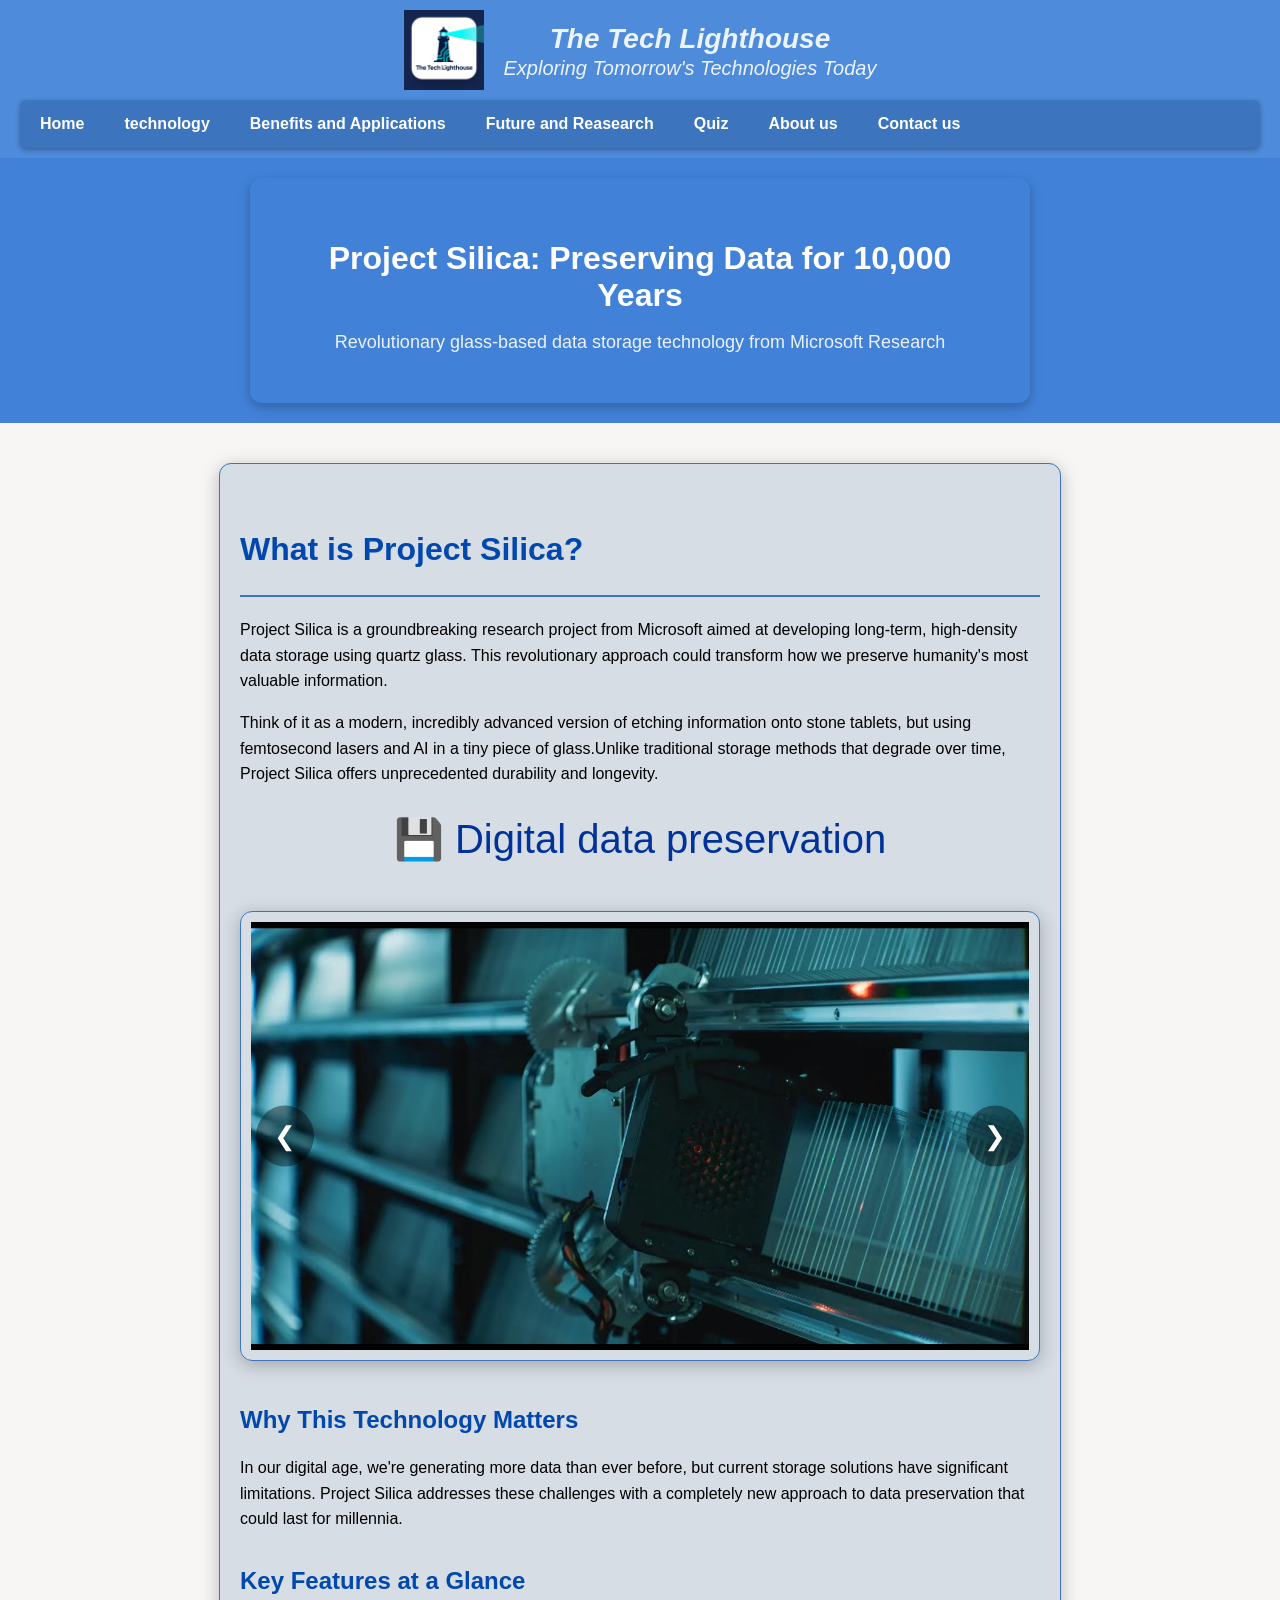
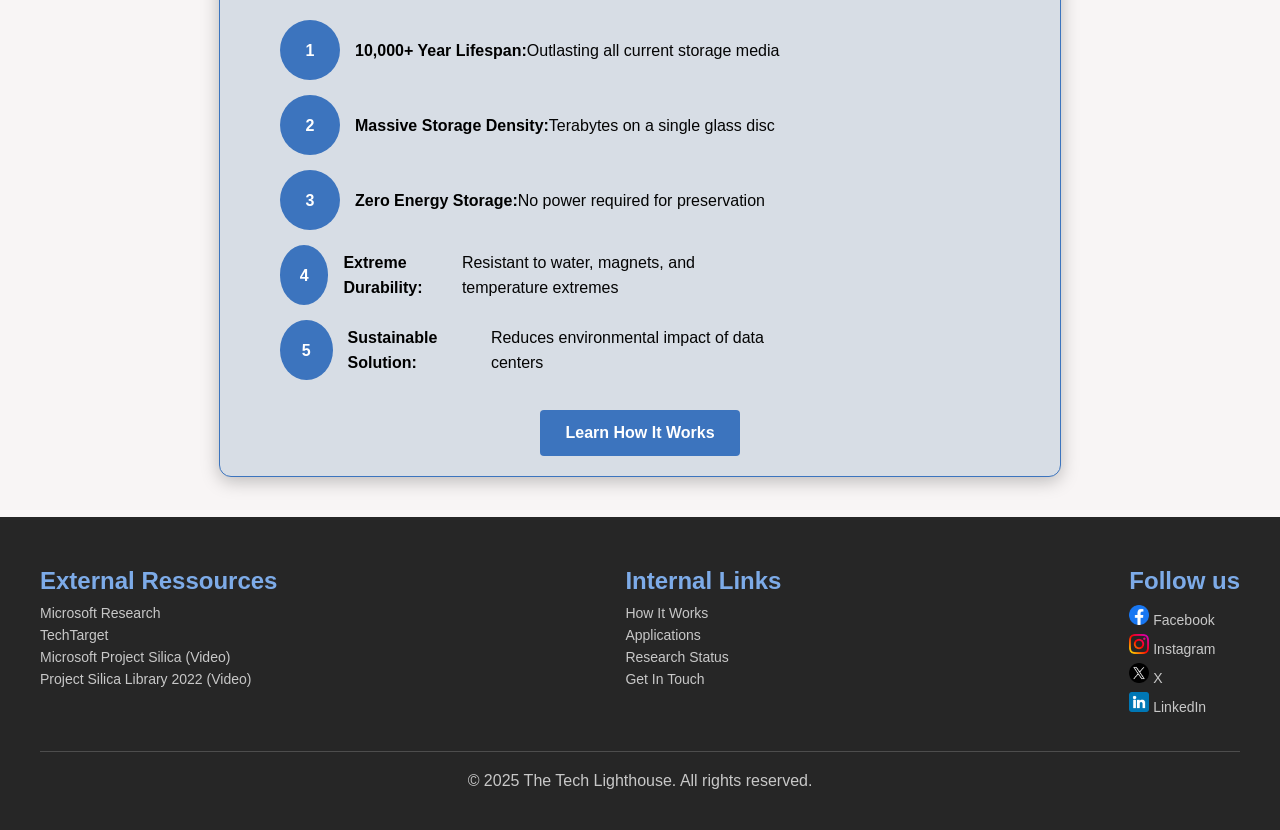
<file: index.html>
<!DOCTYPE html>
<html lang="en">

<head>
    <meta charset="UTF-8">
    <meta name="viewport" content="width=device-width, initial-scale=1.0">
    <title>The Tech Lighthouse | Project Silica</title>
    <link rel="stylesheet" href="CSS/style.css">
    <script type="text/javascript" src="JS/script.js"></script>
</head>

<body onload="initializeSlider()">
    <header>
        <div class="headerT">
            <img class="logo" src="images/Techlight.png" alt="The Tech Lighthouse logo" title="Tech Lighthouse logo">
            <div class="titlegroup">
                <p class="Cname">The Tech Lighthouse</p>
                <p class="slogan">Exploring Tomorrow's Technologies Today</p>
            </div>
        </div>
        <nav class="navbar">
            <ul>
                <li><a target="_blank" href="index.html">Home</a></li>
                <li><a target="_blank" href="technology.html">technology</a></li>
                <li><a target="_blank" href="benefits.html">Benefits and Applications</a></li>
                <li><a target="_blank" href="future.html">Future and Reasearch</a></li>
                <li><a target="_blank" href="quiz.html">Quiz</a></li>
                <li><a target="_blank" href="about.html">About us</a></li>
                <li><a target="_blank" href="contact.html">Contact us</a></li>
            </ul>
        </nav>
    </header>

    <div class="container1">
        <div class="htext">
            <p class="maintitle">Project Silica: Preserving Data for 10,000 Years</p>
            <p class="subtitle">Revolutionary glass-based data storage technology from Microsoft Research</p>
        </div>
    </div>

    <section class="projectSilica">
        <h2>What is Project Silica?</h2>
        <hr class="hr1">
        <p>
            Project Silica is a groundbreaking research project from Microsoft
            aimed at developing long-term, high-density data storage using quartz glass.
            This revolutionary approach could transform how we preserve humanity's most valuable information.
        </p>
        <p>
            Think of it as a modern, incredibly advanced version of etching
            information onto stone tablets, but using femtosecond lasers and AI in a
            tiny piece of glass.Unlike traditional storage methods that degrade over time,
            Project Silica offers unprecedented durability and longevity.
        </p>

        <div class="icon">
            💾
            Digital data preservation</div>
        </div>

        <div class="slider">
            <div class="slides" id="slides">
                <img src="images/library.jpg" alt="libray of the project" title="Project silica library">
                <img src="images/glassdisk.jpg" alt="Project silica glass disk" title="The silica glass disk">
                <img src="images/intro.webp" alt="Little intro" title="Introduction of the ptoject">
            </div>
            <button class="prev" onclick="prevSlide()">&#10094</button>
            <button class="next" onclick="nextSlide()">&#10095</button>
        </div>

        <h3>Why This Technology Matters</h3>

        <p>
            In our digital age, we're generating more data than ever before,
            but current storage solutions have significant limitations. Project Silica addresses these
            challenges with a completely new approach to data
            preservation that could last for millennia.
        </p>

        <h3>Key Features at a Glance</h3>

        <ul class="keyFeatures">
            <li><span class="feature-number">1</span>
                <div class="feature-title">10,000+ Year Lifespan: </div> Outlasting all current storage media
            </li>
            <li><span class="feature-number">2</span>
                <div class="feature-title">Massive Storage Density: </div> Terabytes on a single glass disc
            </li>
            <li><span class="feature-number">3</span>
                <div class="feature-title">Zero Energy Storage: </div> No power required for preservation
            </li>
            <li><span class="feature-number">4</span>
                <div class="feature-title">Extreme Durability: </div> Resistant to water, magnets, and temperature
                extremes
            </li>
            <li><span class="feature-number">5</span>
                <div class="feature-title">Sustainable Solution: </div> Reduces environmental impact of data centers
            </li>
        </ul>

        <div class="ctaButton">
            <a href="technology.html" target="_blank">Learn How It Works</a>
        </div>

    </section>

    <footer>
        <div class="footerContainer">
            <div class="footer_content">

                <div class="f1">
                    <h3>External Ressources</h3>
                    <a target="_blank" href="https://www.microsoft.com/en-us/research/project/project-silica/">Microsoft
                        Research</a>
                    <a target="_blank"
                        href="https://www.techtarget.com/searchstorage/feature/An-overview-of-Microsoft-Project-Silica-and-its-archive-use">TechTarget</a>
                    <a href="https://youtu.be/-rfEYd4NGQg?si=AlOiDsAWJ40GYgcP" target="_blank">Microsoft Project Silica
                        (Video)</a>
                    <a href="https://youtu.be/5OYQafF-N0I?si=lT0oasONXreZcvOQ" target="_blank">Project Silica Library
                        2022 (Video)</a>
                </div>

                <div class="f2">
                    <h3>Internal Links</h3>
                    <a href="technology.html" target="_blank">How It Works</a>
                    <a href="benefits.html" target="_blank">Applications</a>
                    <a href="future.html" target="_blank">Research Status</a>
                    <a href="contact.html" target="_blank">Get In Touch</a>
                </div>

                <div class="f3">
                    <h3>Follow us</h3>
                    <a href="https://www.facebook.com/Microsoft/" target="_blank"><img src="images/facebook.png" alt="Facebook icon"> Facebook</a>
                    <a href="https://www.instagram.com/microsoft/" target="_blank"><img src="images/instagram.png" alt="Instagram icon"> Instagram</a>
                    <a href="https://x.com/Microsoft" target="_blank"><img src="images/twitter.png" alt="twitter icon"> X</a>
                    <a href="https://www.linkedin.com/company/microsoft" target="_blank"><img src="images/linkedin.png" alt="LinkedIn icon"> LinkedIn</a>
                </div>
            </div>
            <hr>
            <div class="copyRight">
                <p>&copy; 2025 The Tech Lighthouse. All rights reserved.</p>
            </div>
        </div>
    </footer>
</body>

</html>
</file>
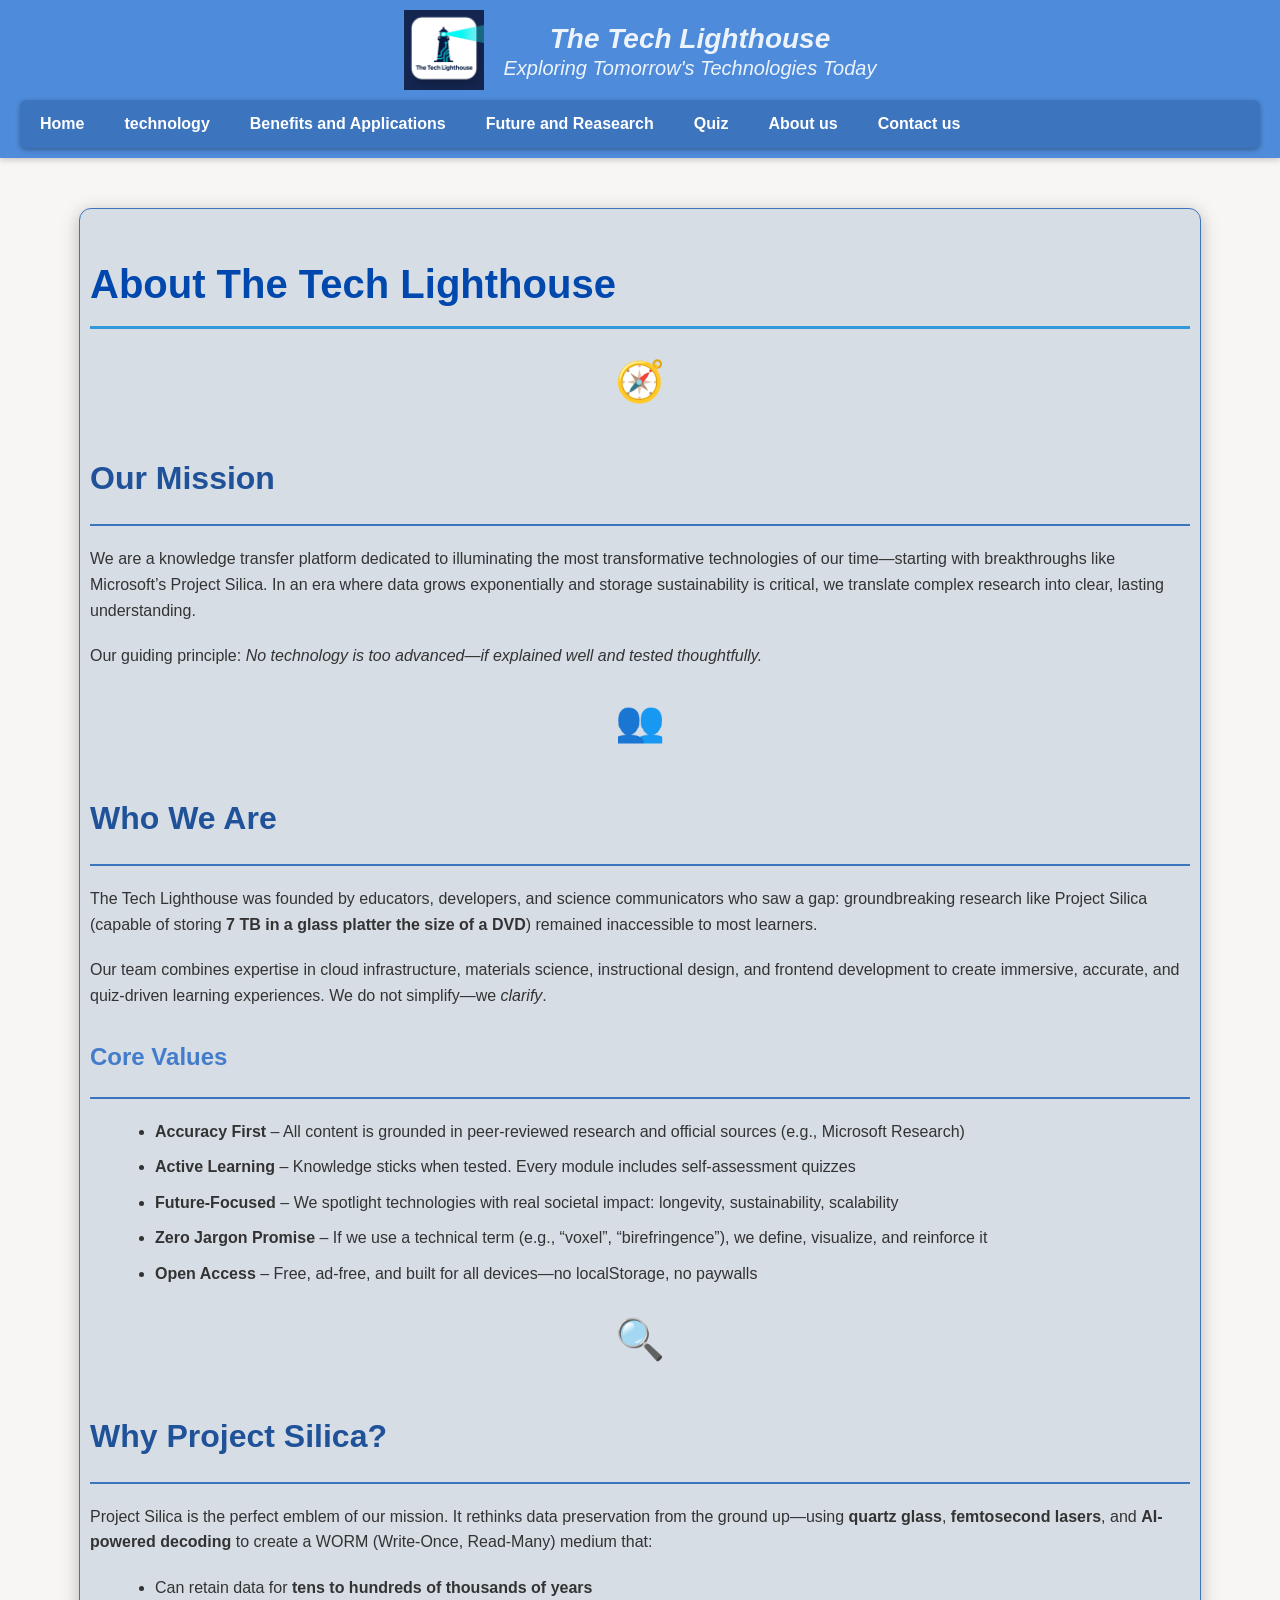
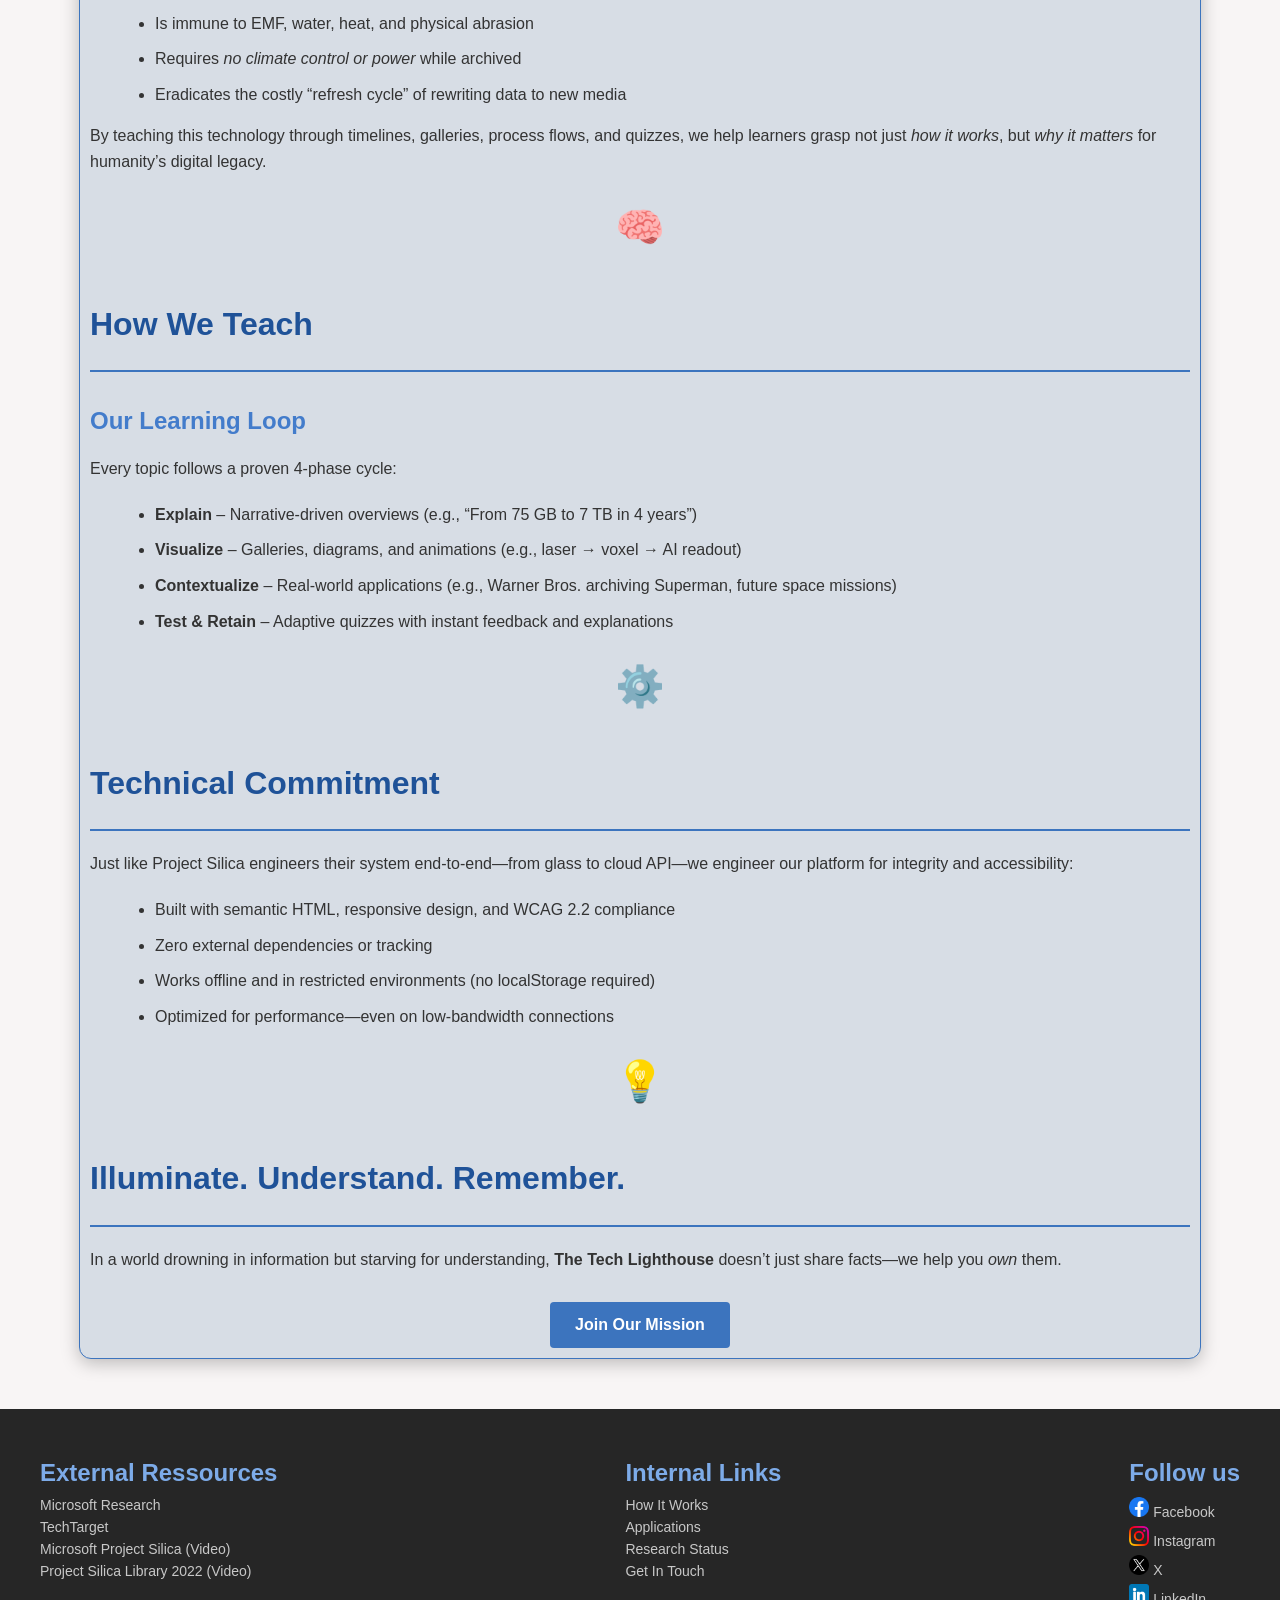
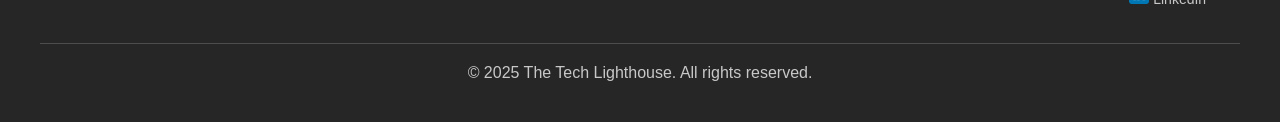
<file: about.html>
<!DOCTYPE html>
<html lang="en">
<head>
    <meta charset="UTF-8">
    <meta name="viewport" content="width=device-width, initial-scale=1.0">
    <title>The Tech Lighthouse | Project Silica</title>
    <link rel="stylesheet" href="CSS/style.css">
    <script type="text/javascript" src="JS/script.js"></script>
</head>
<body>
    <header>
        <div class="headerT">
            <img class="logo" src="images/Techlight.png" alt="The Tech Lighthouse logo" title="Tech Lighthouse logo">
            <div class="titlegroup">
                <p class="Cname">The Tech Lighthouse</p>
                <p class="slogan">Exploring Tomorrow's Technologies Today</p>
            </div>
        </div>
        <nav class="navbar">
            <ul>
                <li><a target="_blank" href="index.html">Home</a></li>
                <li><a target="_blank" href="technology.html">technology</a></li>
                <li><a target="_blank" href="benefits.html">Benefits and Applications</a></li>
                <li><a target="_blank" href="future.html">Future and Reasearch</a></li>
                <li><a target="_blank" href="quiz.html">Quiz</a></li>
                <li><a target="_blank" href="about.html">About us</a></li>
                <li><a target="_blank" href="contact.html">Contact us</a></li>
            </ul>
        </nav>
    </header>    
    
    <section class="content-section">
        <h1>About The Tech Lighthouse</h1>
        
        <div class="icon">🧭</div>
        <h2>Our Mission</h2>
        <hr class="hr1">
        <p>We are a knowledge transfer platform dedicated to illuminating the most transformative technologies of our time—starting with breakthroughs like Microsoft’s Project Silica. In an era where data grows exponentially and storage sustainability is critical, we translate complex research into clear, lasting understanding.</p>
        <p>Our guiding principle: <em>No technology is too advanced—if explained well and tested thoughtfully.</em></p>

        <div class="icon">👥</div>
        <h2>Who We Are</h2>
        <hr class="hr1">
        <p>The Tech Lighthouse was founded by educators, developers, and science communicators who saw a gap: groundbreaking research like Project Silica (capable of storing <strong>7 TB in a glass platter the size of a DVD</strong>) remained inaccessible to most learners.</p>
        <p>Our team combines expertise in cloud infrastructure, materials science, instructional design, and frontend development to create immersive, accurate, and quiz-driven learning experiences. We do not simplify—we <em>clarify</em>.</p>

        <h3>Core Values</h3>
        <hr class="hr1">
        <ul class="feature-list">
            <li><strong>Accuracy First</strong> – All content is grounded in peer-reviewed research and official sources (e.g., Microsoft Research)</li>
            <li><strong>Active Learning</strong> – Knowledge sticks when tested. Every module includes self-assessment quizzes</li>
            <li><strong>Future-Focused</strong> – We spotlight technologies with real societal impact: longevity, sustainability, scalability</li>
            <li><strong>Zero Jargon Promise</strong> – If we use a technical term (e.g., “voxel”, “birefringence”), we define, visualize, and reinforce it</li>
            <li><strong>Open Access</strong> – Free, ad-free, and built for all devices—no localStorage, no paywalls</li>
        </ul>

        <div class="icon">🔍</div>
        <h2>Why Project Silica?</h2>
        <hr class="hr1">
        <p>Project Silica is the perfect emblem of our mission. It rethinks data preservation from the ground up—using <strong>quartz glass</strong>, <strong>femtosecond lasers</strong>, and <strong>AI-powered decoding</strong> to create a WORM (Write-Once, Read-Many) medium that:</p>
        <ul class="feature-list">
            <li>Can retain data for <strong>tens to hundreds of thousands of years</strong></li>
            <li>Is immune to EMF, water, heat, and physical abrasion</li>
            <li>Requires <em>no climate control or power</em> while archived</li>
            <li>Eradicates the costly “refresh cycle” of rewriting data to new media</li>
        </ul>
        <p>By teaching this technology through timelines, galleries, process flows, and quizzes, we help learners grasp not just <em>how it works</em>, but <em>why it matters</em> for humanity’s digital legacy.</p>

        <div class="icon">🧠</div>
        <h2>How We Teach</h2>
        <hr class="hr1">
        <h3>Our Learning Loop</h3>
        <p>Every topic follows a proven 4-phase cycle:</p>
        <ul class="feature-list">
            <li><strong>Explain</strong> – Narrative-driven overviews (e.g., “From 75 GB to 7 TB in 4 years”)</li>
            <li><strong>Visualize</strong> – Galleries, diagrams, and animations (e.g., laser → voxel → AI readout)</li>
            <li><strong>Contextualize</strong> – Real-world applications (e.g., Warner Bros. archiving Superman, future space missions)</li>
            <li><strong>Test & Retain</strong> – Adaptive quizzes with instant feedback and explanations</li>
        </ul>

        <div class="icon">⚙️</div>
        <h2>Technical Commitment</h2>
        <hr class="hr1">
        <p>Just like Project Silica engineers their system end-to-end—from glass to cloud API—we engineer our platform for integrity and accessibility:</p>
        <ul class="feature-list">
            <li>Built with semantic HTML, responsive design, and WCAG 2.2 compliance</li>
            <li>Zero external dependencies or tracking</li>
            <li>Works offline and in restricted environments (no localStorage required)</li>
            <li>Optimized for performance—even on low-bandwidth connections</li>
        </ul>

        <div class="icon">💡</div>
        <h2>Illuminate. Understand. Remember.</h2>
        <hr class="hr1">
        <p>In a world drowning in information but starving for understanding, <strong>The Tech Lighthouse</strong> doesn’t just share facts—we help you <em>own</em> them.</p>
        
        <div class="ctaButton">
            <a href="contact.html" class="cta-btn">Join Our Mission</a>
        </div>
    </section>

    <footer>
        <div class="footerContainer">
            <div class="footer_content">
                
                <div class="f1">
                    <h3>External Ressources</h3>
                    <a target="_blank" href="https://www.microsoft.com/en-us/research/project/project-silica/">Microsoft Research</a>
                    <a target="_blank" href="https://www.techtarget.com/searchstorage/feature/An-overview-of-Microsoft-Project-Silica-and-its-archive-use">TechTarget</a>
                    <a href="https://youtu.be/-rfEYd4NGQg?si=AlOiDsAWJ40GYgcP" target="_blank">Microsoft Project Silica (Video)</a>
                    <a href="https://youtu.be/5OYQafF-N0I?si=lT0oasONXreZcvOQ" target="_blank">Project Silica Library 2022 (Video)</a>
                </div>
                
                <div class="f2">
                    <h3>Internal Links</h3>
                    <a href="technology.html" target="_blank">How It Works</a>
                    <a href="benefits.html" target="_blank">Applications</a>
                    <a href="future.html" target="_blank">Research Status</a>
                    <a href="contact.html" target="_blank">Get In Touch</a>
                </div>

                <div class="f3">
                    <h3>Follow us</h3>
                    <a href="https://www.facebook.com/Microsoft/" target="_blank"><img src="images/facebook.png" alt="Facebook icon"> Facebook</a>
                    <a href="https://www.instagram.com/microsoft/" target="_blank"><img src="images/instagram.png" alt="Instagram icon"> Instagram</a>
                    <a href="https://x.com/Microsoft" target="_blank"><img src="images/twitter.png" alt="twitter icon"> X</a>
                    <a href="https://www.linkedin.com/company/microsoft" target="_blank"><img src="images/linkedin.png" alt="LinkedIn icon"> LinkedIn</a>
                </div>
            </div>
            <hr>
            <div class="copyRight">
                <p>&copy; 2025 The Tech Lighthouse. All rights reserved.</p>
            </div>
        </div>
    </footer>
</body>
</html>
</file>
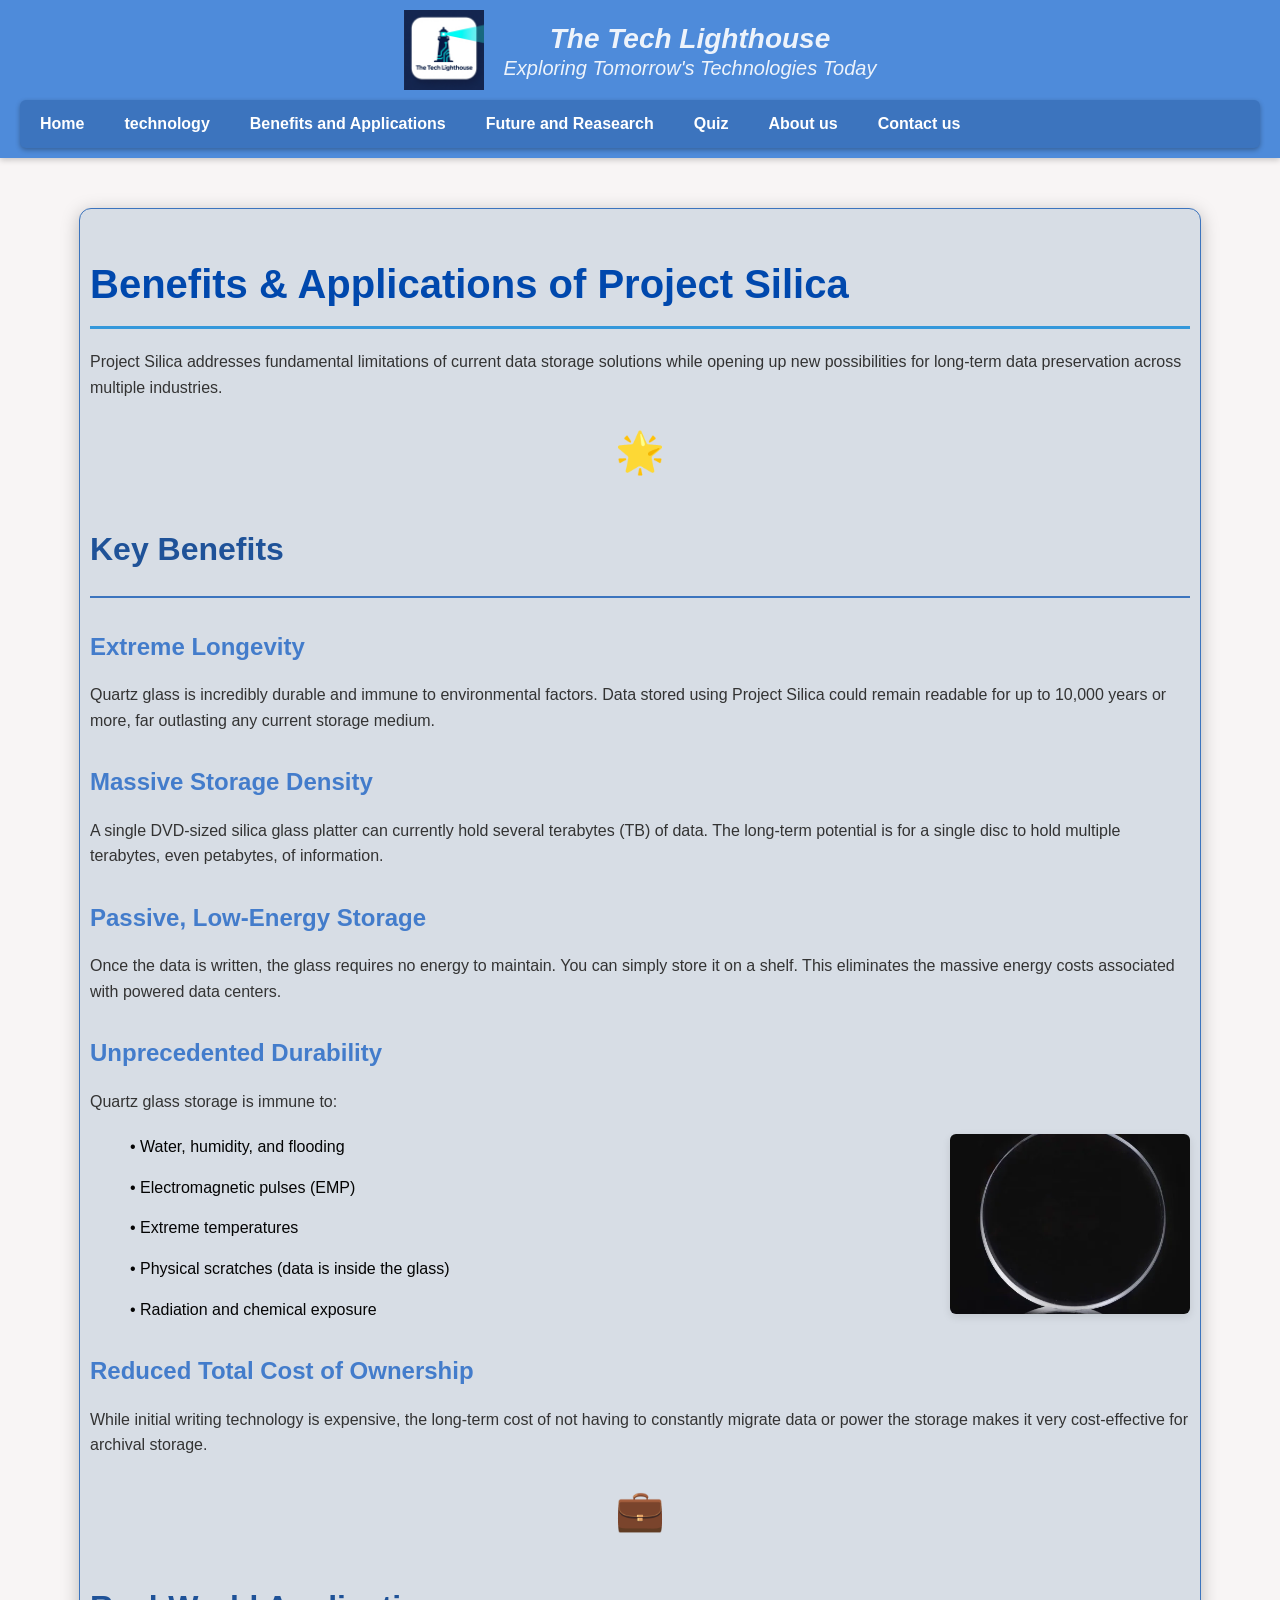
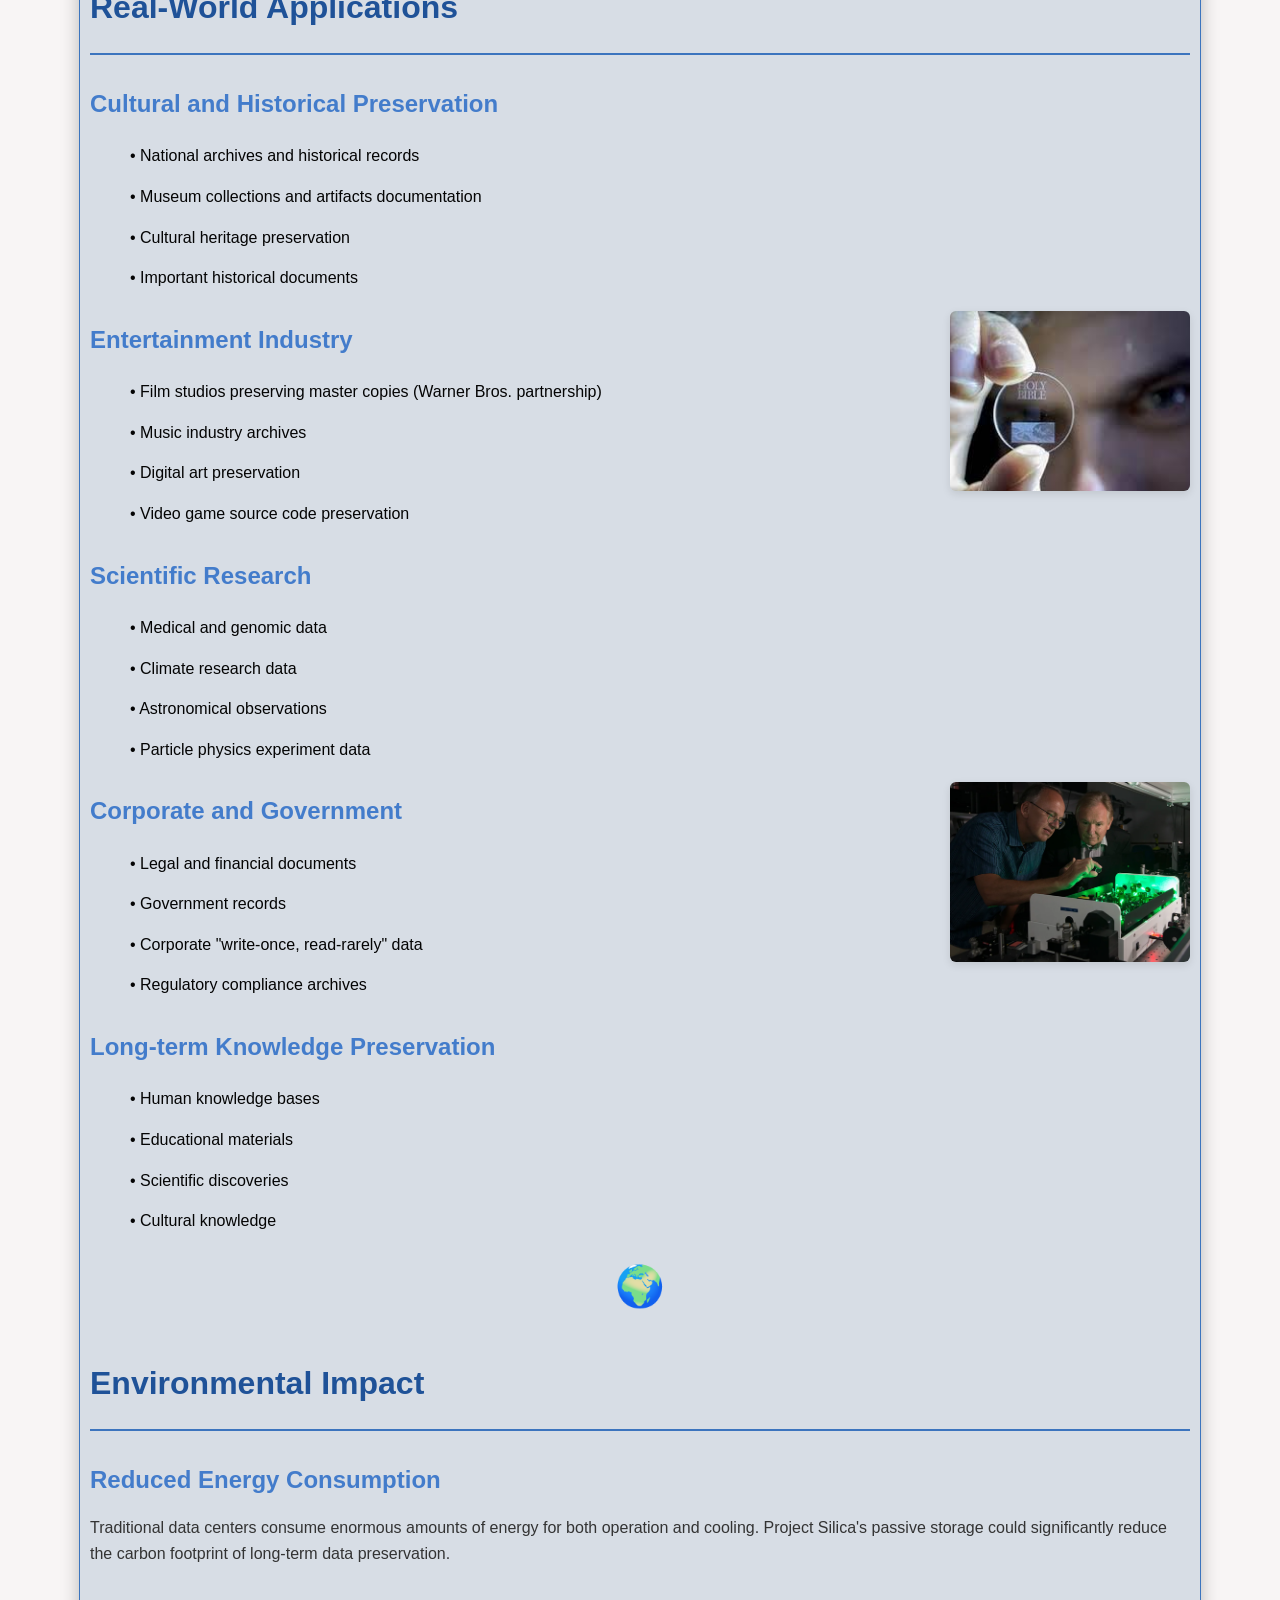
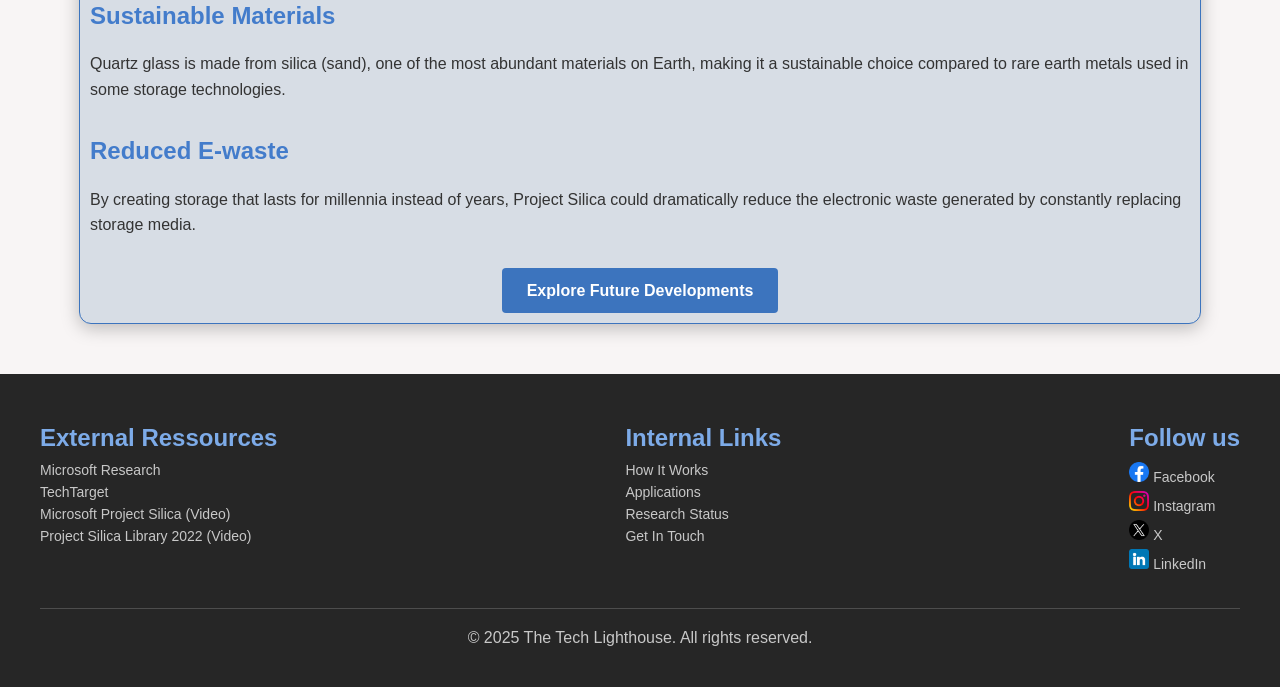
<file: benefits.html>
<!DOCTYPE html>
<html lang="en">
<head>
    <meta charset="UTF-8">
    <meta name="viewport" content="width=device-width, initial-scale=1.0">
    <title>The Tech Lighthouse | Project Silica</title>
    <link rel="stylesheet" href="CSS/style.css">
    <script type="text/javascript" src="JS/script.js"></script>
</head>
<body>
    <header>
        <div class="headerT">
            <img class="logo" src="images/Techlight.png" alt="The Tech Lighthouse logo" title="Tech Lighthouse logo">
            <div class="titlegroup">
                <p class="Cname">The Tech Lighthouse</p>
                <p class="slogan">Exploring Tomorrow's Technologies Today</p>
            </div>
        </div>
        <nav class="navbar">
            <ul>
                <li><a target="_blank" href="index.html">Home</a></li>
                <li><a target="_blank" href="technology.html">technology</a></li>
                <li><a target="_blank" href="benefits.html">Benefits and Applications</a></li>
                <li><a target="_blank" href="future.html">Future and Reasearch</a></li>
                <li><a target="_blank" href="quiz.html">Quiz</a></li>
                <li><a target="_blank" href="about.html">About us</a></li>
                <li><a target="_blank" href="contact.html">Contact us</a></li>
            </ul>
        </nav>
    </header>    
    
    <section class="content-section">
        <h1>Benefits & Applications of Project Silica</h1>
        <p>Project Silica addresses fundamental limitations of current data storage
             solutions while opening up new possibilities for long-term data 
             preservation across multiple industries.
        </p>

        <div class="icon">
            🌟 
        </div>

        <h2>Key Benefits</h2>
        <hr class="hr1">

        <h3>Extreme Longevity</h3>

        <p>Quartz glass is incredibly durable and immune to environmental factors. Data stored using 
            Project Silica could remain 
            readable for up to 10,000 years or more, far outlasting any current storage medium.
        </p>

        <h3>Massive Storage Density</h3>
        <p>A single DVD-sized silica glass platter can currently hold several terabytes (TB) of data. 
            The long-term potential is for a single disc to hold multiple terabytes,
             even petabytes, of information.
        </p>

        <h3>Passive, Low-Energy Storage</h3>
        <p>Once the data is written, the glass requires no energy to maintain. You can simply store it on a shelf.
             This eliminates the massive energy costs associated with powered data centers.
        </p>

        <h3>Unprecedented Durability</h3>
        <p>Quartz glass storage is immune to:</p>
        <img src="images/quartz-disc.webp" 
             alt="Quartz glass disc under stress test"
             title="Disk under stress"
             class="images"
        >
        <ul class="keyFeatures">
            <li>• Water, humidity, and flooding</li>
            <li>• Electromagnetic pulses (EMP)</li>
            <li>• Extreme temperatures</li>
            <li>• Physical scratches (data is inside the glass)</li>
            <li>• Radiation and chemical exposure</li>
        </ul>

        <h3>Reduced Total Cost of Ownership</h3>
        <p>While initial writing technology is expensive, the long-term cost of not having
             to constantly migrate data or power the storage makes it very cost-effective
              for archival storage.
        </p>

        <div class="icon">
            💼 
        </div>

        <h2>Real-World Applications</h2>
        <hr class="hr1">

        <h3>Cultural and Historical Preservation</h3>
        <ul class="keyFeatures">
            <li>• National archives and historical records</li>
            <li>• Museum collections and artifacts documentation</li>
            <li>• Cultural heritage preservation</li>
            <li>• Important historical documents</li>
        </ul>

        <img src="images/history.jpg" class="images">

        <h3>Entertainment Industry</h3>
        <ul class="keyFeatures">
            <li>• Film studios preserving master copies (Warner Bros. partnership)</li>
            <li>• Music industry archives</li>
            <li>• Digital art preservation</li>
            <li>• Video game source code preservation</li>
        </ul>

        <h3>Scientific Research</h3>
        <ul class="keyFeatures">
            <li>• Medical and genomic data</li>
            <li>• Climate research data</li>
            <li>• Astronomical observations</li>
            <li>• Particle physics experiment data</li>
        </ul>
        
        <img src="images/img.webp" class="images" alt="Research" title="Researches on the disk">

        <h3>Corporate and Government</h3>
        <ul class="keyFeatures">
            <li>• Legal and financial documents</li>
            <li>• Government records</li>
            <li>• Corporate "write-once, read-rarely" data</li>
            <li>• Regulatory compliance archives</li>
        </ul>

        <h3>Long-term Knowledge Preservation</h3>
        <ul class="keyFeatures">
            <li>• Human knowledge bases</li>
            <li>• Educational materials</li>
            <li>• Scientific discoveries</li>
            <li>• Cultural knowledge</li>
        </ul>

        <div class="icon">
            🌍 
        </div>

        <h2>Environmental Impact</h2>  
        <hr class="hr1">

        <h3>Reduced Energy Consumption</h3>
        <p>Traditional data centers consume enormous amounts of energy 
            for both operation and cooling. Project Silica's passive 
            storage could significantly reduce the carbon footprint of long-term data preservation.
        </p>

        <h3>Sustainable Materials</h3>
        <p>Quartz glass is made from silica (sand), one of the most abundant 
            materials on Earth, 
            making it a sustainable choice compared to rare earth metals used in 
            some storage technologies.
        </p>

        <h3>Reduced E-waste</h3>
        <p>By creating storage that lasts for millennia instead of years, 
            Project Silica could dramatically reduce the electronic waste generated 
            by constantly replacing storage media.
        </p>

        <div class="ctaButton">
            <a href="future.html" target="_blank">Explore Future Developments</a>
        </div>

    </section>
    
    <footer>
        <div class="footerContainer">
            <div class="footer_content">
                
                <div class="f1">
                    <h3>External Ressources</h3>
                    <a target="_blank" href="https://www.microsoft.com/en-us/research/project/project-silica/">Microsoft Research</a>
                    <a target="_blank" href="https://www.techtarget.com/searchstorage/feature/An-overview-of-Microsoft-Project-Silica-and-its-archive-use">TechTarget</a>
                    <a href="https://youtu.be/-rfEYd4NGQg?si=AlOiDsAWJ40GYgcP" target="_blank">Microsoft Project Silica (Video)</a>
                    <a href="https://youtu.be/5OYQafF-N0I?si=lT0oasONXreZcvOQ" target="_blank">Project Silica Library 2022 (Video)</a>
                </div>
                
                <div class="f2">
                    <h3>Internal Links</h3>
                    <a href="technology.html" target="_blank">How It Works</a>
                    <a href="benefits.html" target="_blank">Applications</a>
                    <a href="future.html" target="_blank">Research Status</a>
                    <a href="contact.html" target="_blank">Get In Touch</a>
                </div>

                <div class="f3">
                    <h3>Follow us</h3>
                    <a href="https://www.facebook.com/Microsoft/" target="_blank"><img src="images/facebook.png" alt="Facebook icon"> Facebook</a>
                    <a href="https://www.instagram.com/microsoft/" target="_blank"><img src="images/instagram.png" alt="Instagram icon"> Instagram</a>
                    <a href="https://x.com/Microsoft" target="_blank"><img src="images/twitter.png" alt="twitter icon"> X</a>
                    <a href="https://www.linkedin.com/company/microsoft" target="_blank"><img src="images/linkedin.png" alt="LinkedIn icon"> LinkedIn</a>
                </div>
            </div>
            <hr>
            <div class="copyRight">
                <p>&copy; 2025 The Tech Lighthouse. All rights reserved.</p>
            </div>
        </div>
    </footer>
</body>
</html>
</file>
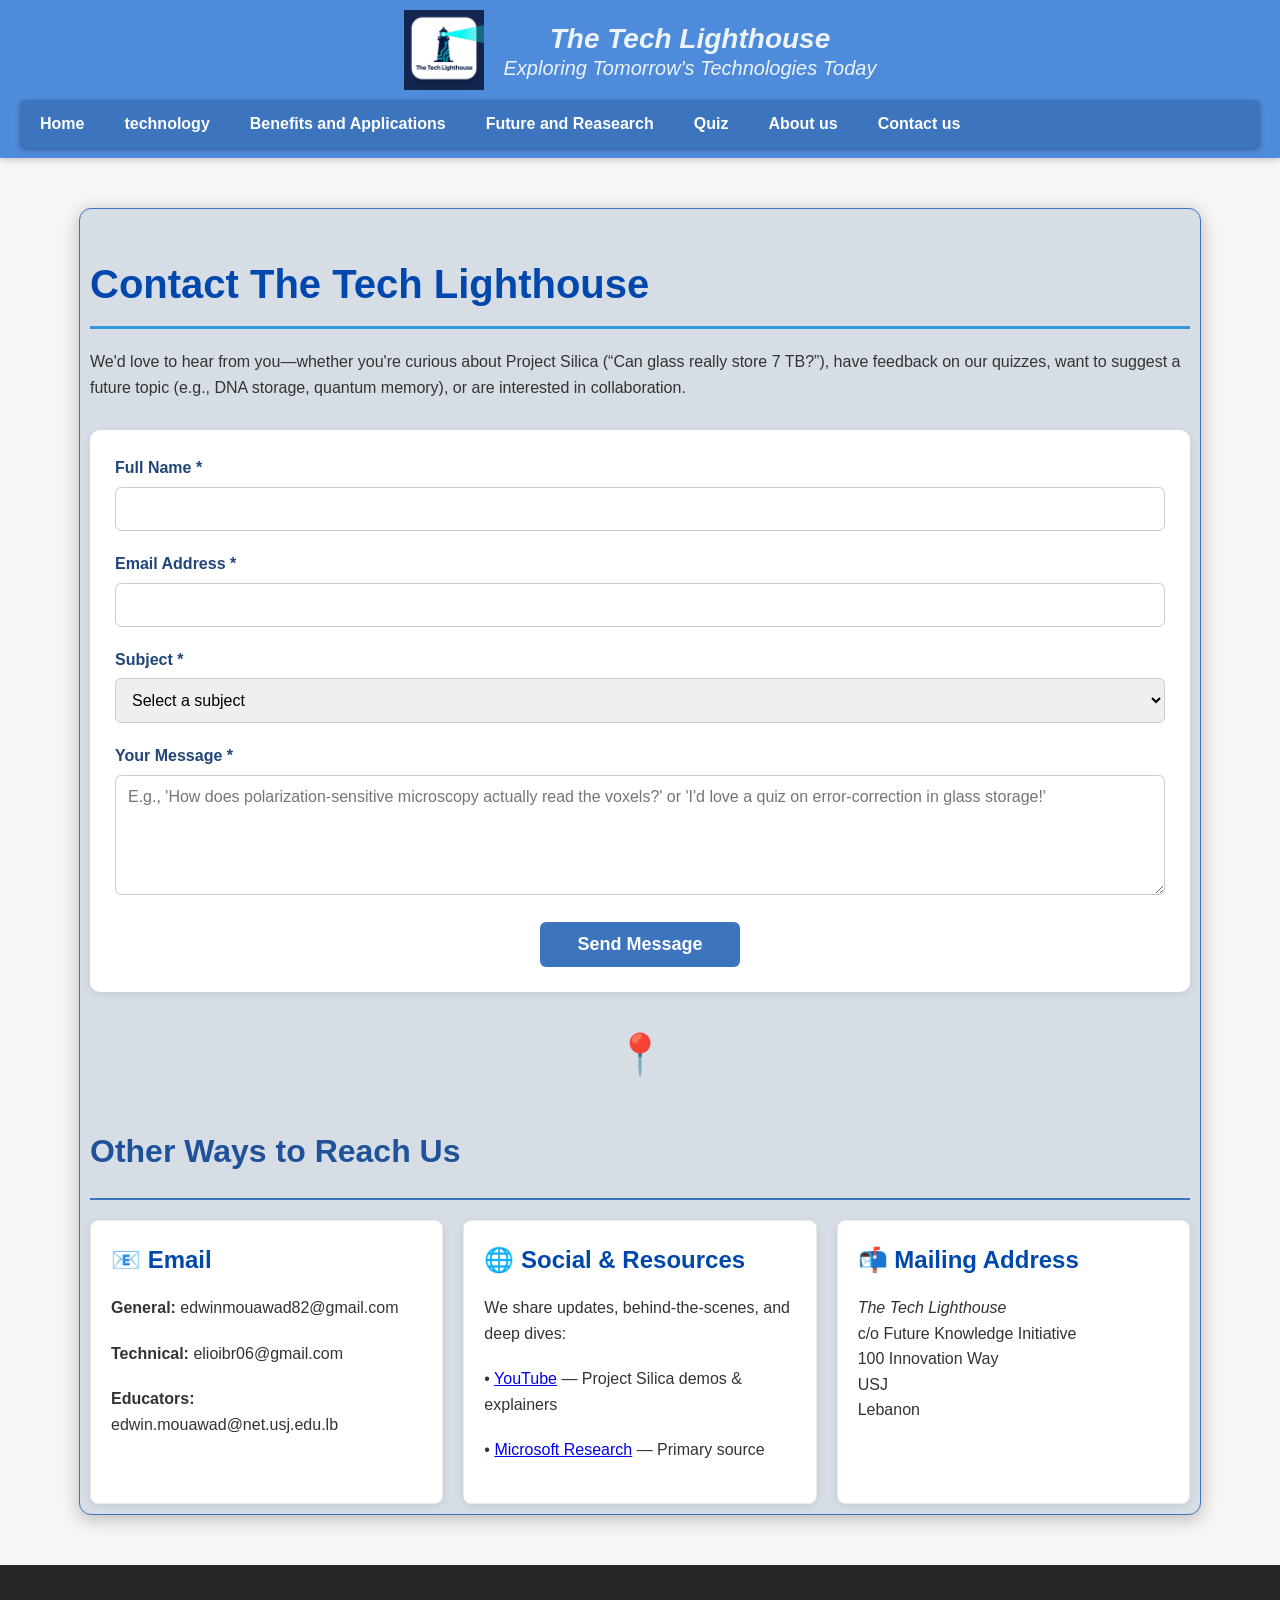
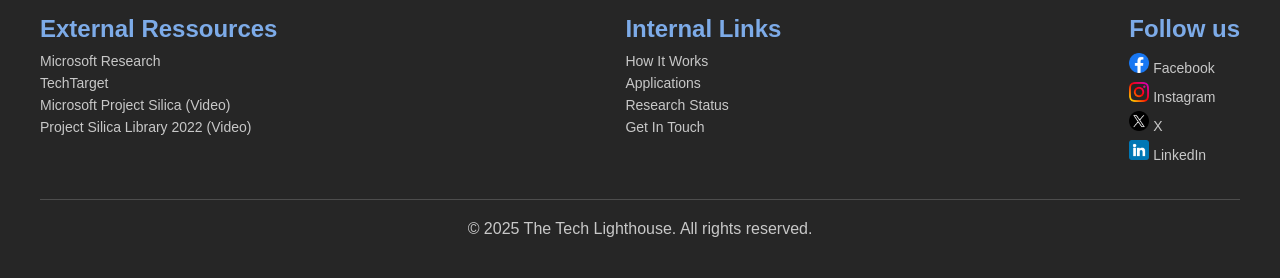
<file: contact.html>
<!DOCTYPE html>
<html lang="en">
<head>
    <meta charset="UTF-8">
    <meta name="viewport" content="width=device-width, initial-scale=1.0">
    <title>The Tech Lighthouse | Project Silica</title>
    <link rel="stylesheet" href="CSS/style.css">
    <script type="text/javascript" src="JS/script.js"></script>
</head>
<body>
    <header>
        <div class="headerT">
            <img class="logo" src="images/Techlight.png" alt="The Tech Lighthouse logo" title="Tech Lighthouse logo">
            <div class="titlegroup">
                <p class="Cname">The Tech Lighthouse</p>
                <p class="slogan">Exploring Tomorrow's Technologies Today</p>
            </div>
        </div>
        <nav class="navbar">
            <ul>
                <li><a target="_blank" href="index.html">Home</a></li>
                <li><a target="_blank" href="technology.html">technology</a></li>
                <li><a target="_blank" href="benefits.html">Benefits and Applications</a></li>
                <li><a target="_blank" href="future.html">Future and Reasearch</a></li>
                <li><a target="_blank" href="quiz.html">Quiz</a></li>
                <li><a target="_blank" href="about.html">About us</a></li>
                <li><a target="_blank" href="contact.html">Contact us</a></li>
            </ul>
        </nav>
    </header>    
    
    <section class="content-section">
        <h1>Contact The Tech Lighthouse</h1>
        <p>We'd love to hear from you—whether you're curious about Project Silica (“Can glass really store 7 TB?”), have feedback on our quizzes, want to suggest a future topic (e.g., DNA storage, quantum memory), or are interested in collaboration.</p>

        <div class="contact-form">
            <form id="contactForm">
                <div class="form-group">
                    <label for="name">Full Name *</label>
                    <input type="text" id="name" name="name" required>
                </div>

                <div class="form-group">
                    <label for="email">Email Address *</label>
                    <input type="email" id="email" name="email" required>
                </div>

                <div class="form-group">
                    <label for="subject">Subject *</label>
                    <select id="subject" name="subject" required>
                        <option value="">Select a subject</option>
                        <option value="general">General Inquiry</option>
                        <option value="project-silica">Project Silica Questions</option>
                        <option value="quiz-feedback">Quiz or Learning Feedback</option>
                        <option value="collaboration">Collaboration Opportunity</option>
                        <option value="content-suggestion">Content Suggestion</option>
                        <option value="other">Other</option>
                    </select>
                </div>

                <div class="form-group">
                    <label for="message">Your Message *</label>
                    <textarea id="message" name="message" required placeholder="E.g., 'How does polarization-sensitive microscopy actually read the voxels?' or 'I'd love a quiz on error-correction in glass storage!'"></textarea>
                </div>

                <button type="submit" class="submit-btn">Send Message</button>
            </form>
        </div>

        <div class="icon">📍</div>
        <h2>Other Ways to Reach Us</h2>
        <hr class="hr1">
        <div class="contact-cards">
            <div class="contact-card">
                <h3>📧 Email</h3>
                <p><strong>General:</strong> edwinmouawad82@gmail.com</p>
                <p><strong>Technical:</strong> elioibr06@gmail.com</p>
                <p><strong>Educators:</strong> edwin.mouawad@net.usj.edu.lb</p>
            </div>

            <div class="contact-card">
                <h3>🌐 Social & Resources</h3>
                <p>We share updates, behind-the-scenes, and deep dives:</p>
                <p>• <a href="https://youtu.be/-rfEYd4NGQg?si=AlOiDsAWJ40GYgcP" target="_blank">YouTube</a> — Project Silica demos & explainers</p>
                <p>• <a href="https://www.microsoft.com/en-us/research/project/project-silica/" target="_blank">Microsoft Research</a> — Primary source</p>
            </div>

            <div class="contact-card">
                <h3>📬 Mailing Address</h3>
                <p><em>The Tech Lighthouse</em><br>
                c/o Future Knowledge Initiative<br>
                100 Innovation Way<br>
                USJ<br>
                Lebanon</p>
            </div>
        </div>
        
    </section>

    <footer>
        <div class="footerContainer">
            <div class="footer_content">
                
                <div class="f1">
                    <h3>External Ressources</h3>
                    <a target="_blank" href="https://www.microsoft.com/en-us/research/project/project-silica/">Microsoft Research</a>
                    <a target="_blank" href="https://www.techtarget.com/searchstorage/feature/An-overview-of-Microsoft-Project-Silica-and-its-archive-use">TechTarget</a>
                    <a href="https://youtu.be/-rfEYd4NGQg?si=AlOiDsAWJ40GYgcP" target="_blank">Microsoft Project Silica (Video)</a>
                    <a href="https://youtu.be/5OYQafF-N0I?si=lT0oasONXreZcvOQ" target="_blank">Project Silica Library 2022 (Video)</a>
                </div>
                
                <div class="f2">
                    <h3>Internal Links</h3>
                    <a href="technology.html" target="_blank">How It Works</a>
                    <a href="benefits.html" target="_blank">Applications</a>
                    <a href="future.html" target="_blank">Research Status</a>
                    <a href="contact.html" target="_blank">Get In Touch</a>
                </div>

                <div class="f3">
                    <h3>Follow us</h3>
                    <a href="https://www.facebook.com/Microsoft/" target="_blank"><img src="images/facebook.png" alt="Facebook icon"> Facebook</a>
                    <a href="https://www.instagram.com/microsoft/" target="_blank"><img src="images/instagram.png" alt="Instagram icon"> Instagram</a>
                    <a href="https://x.com/Microsoft" target="_blank"><img src="images/twitter.png" alt="twitter icon"> X</a>
                    <a href="https://www.linkedin.com/company/microsoft" target="_blank"><img src="images/linkedin.png" alt="LinkedIn icon"> LinkedIn</a>
                </div>
            </div>
            <hr>
            <div class="copyRight">
                <p>&copy; 2025 The Tech Lighthouse. All rights reserved.</p>
            </div>
        </div>
    </footer>

    <script>
        document.getElementById('contactForm').addEventListener('submit', function(e) {
            e.preventDefault();
            alert('Thank you for your message! 🎉\n\nAs a non-commercial educational project, we review all inquiries manually. You’ll receive a response within 3–5 business days.\n\nIn the meantime, try our Project Silica quiz to test your knowledge!');
        });
    </script>

</body>
</html>
</file>
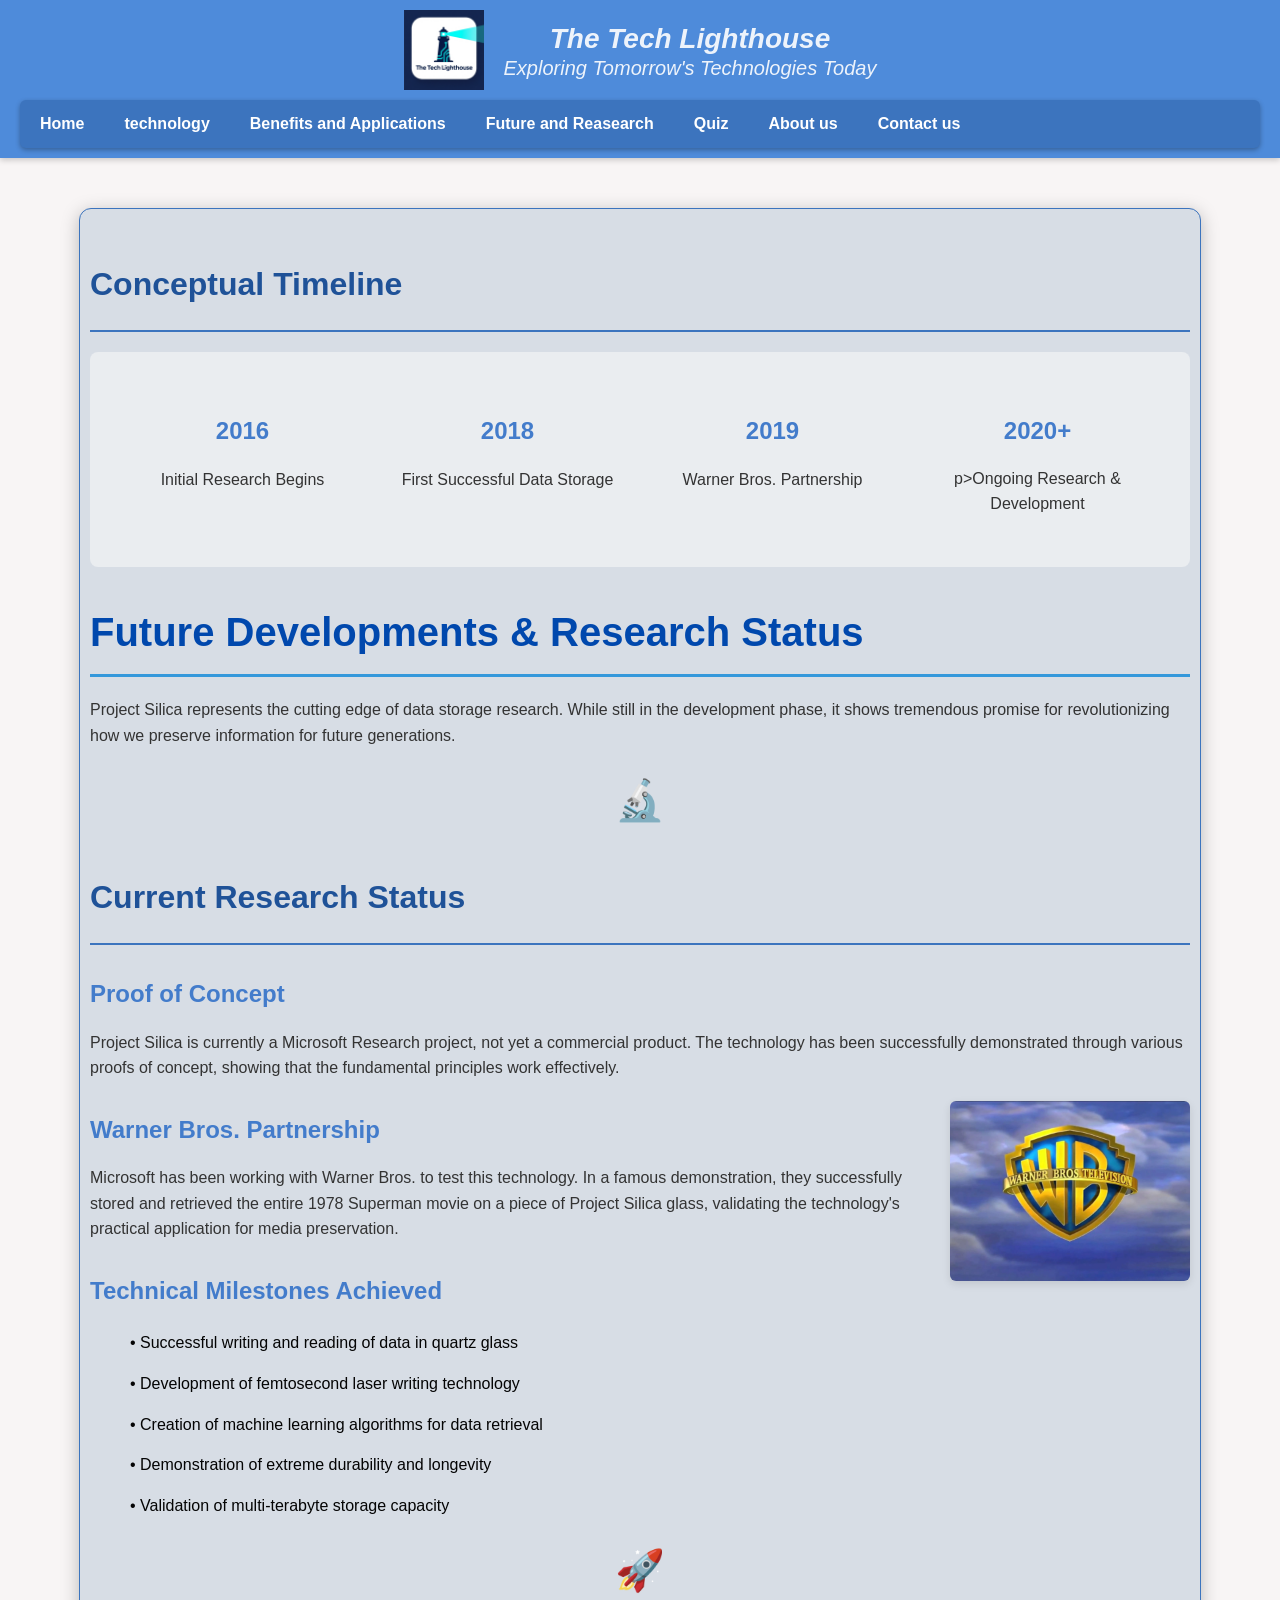
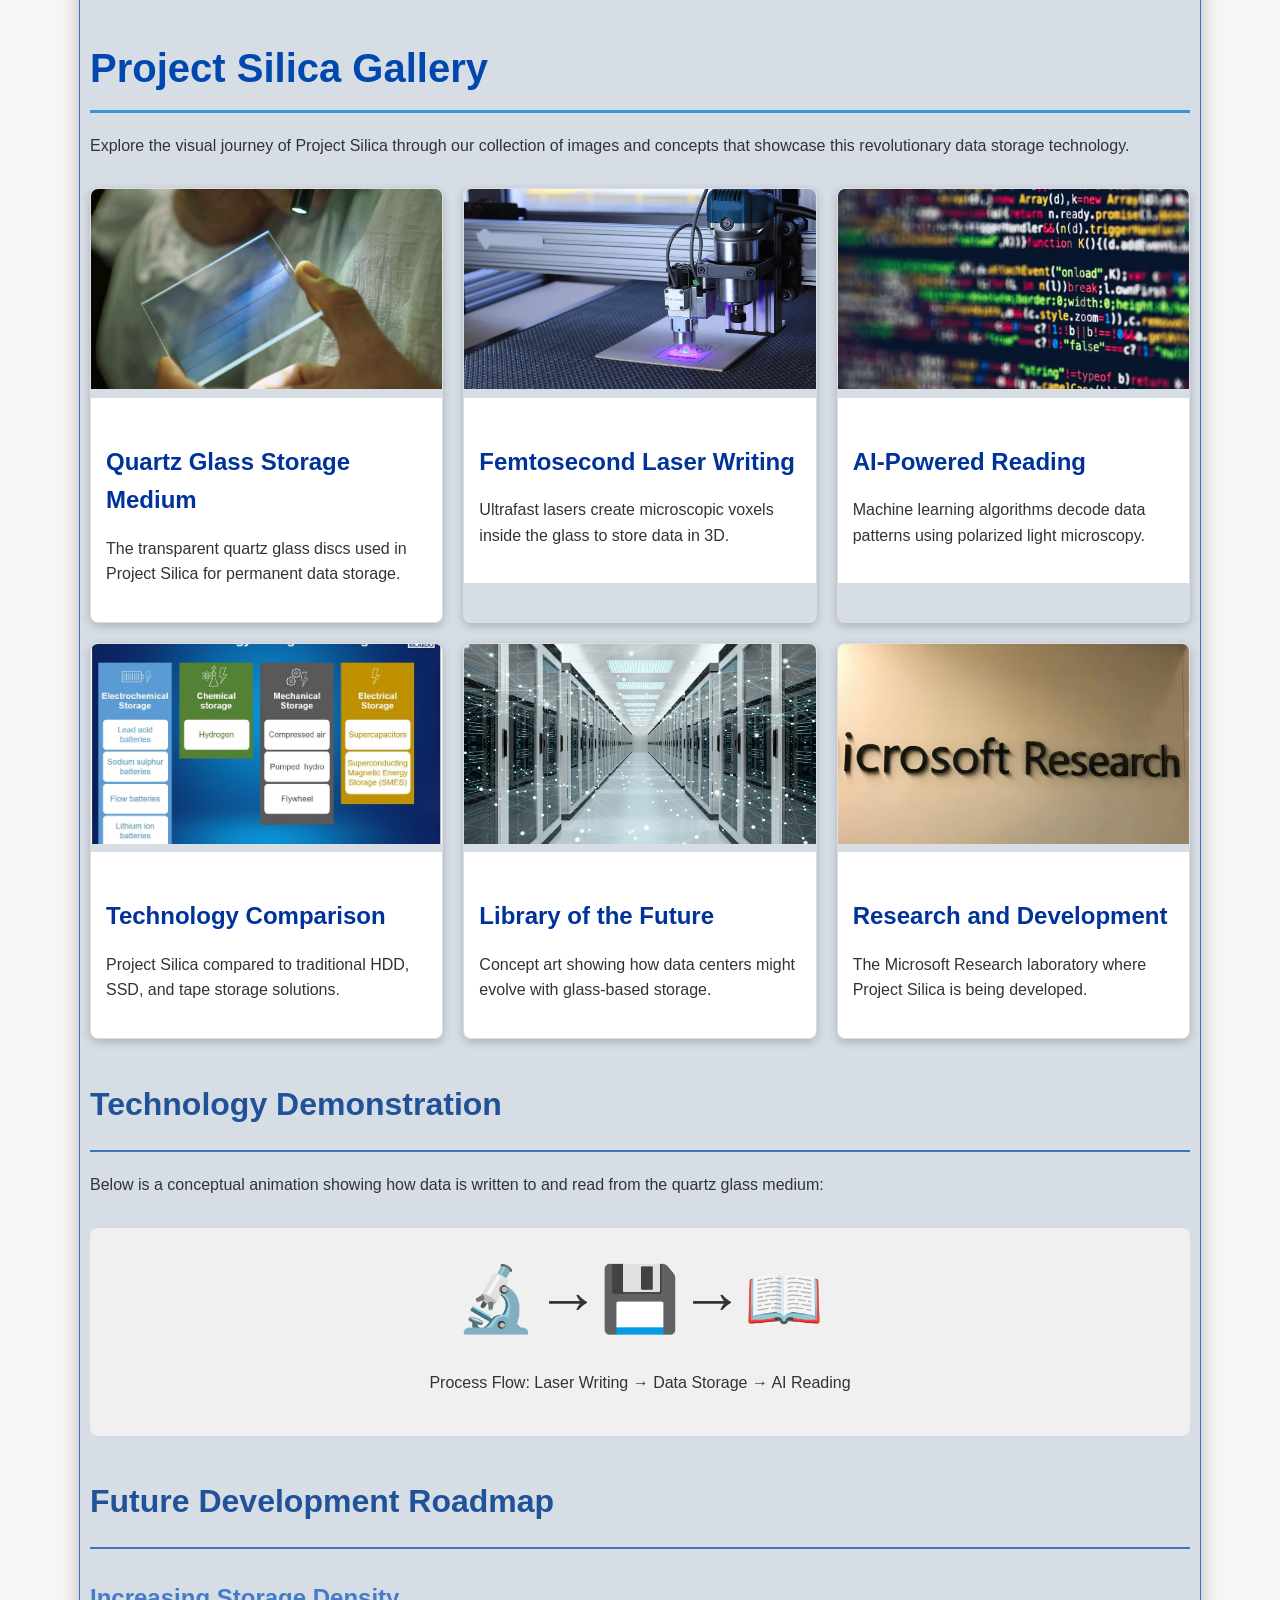
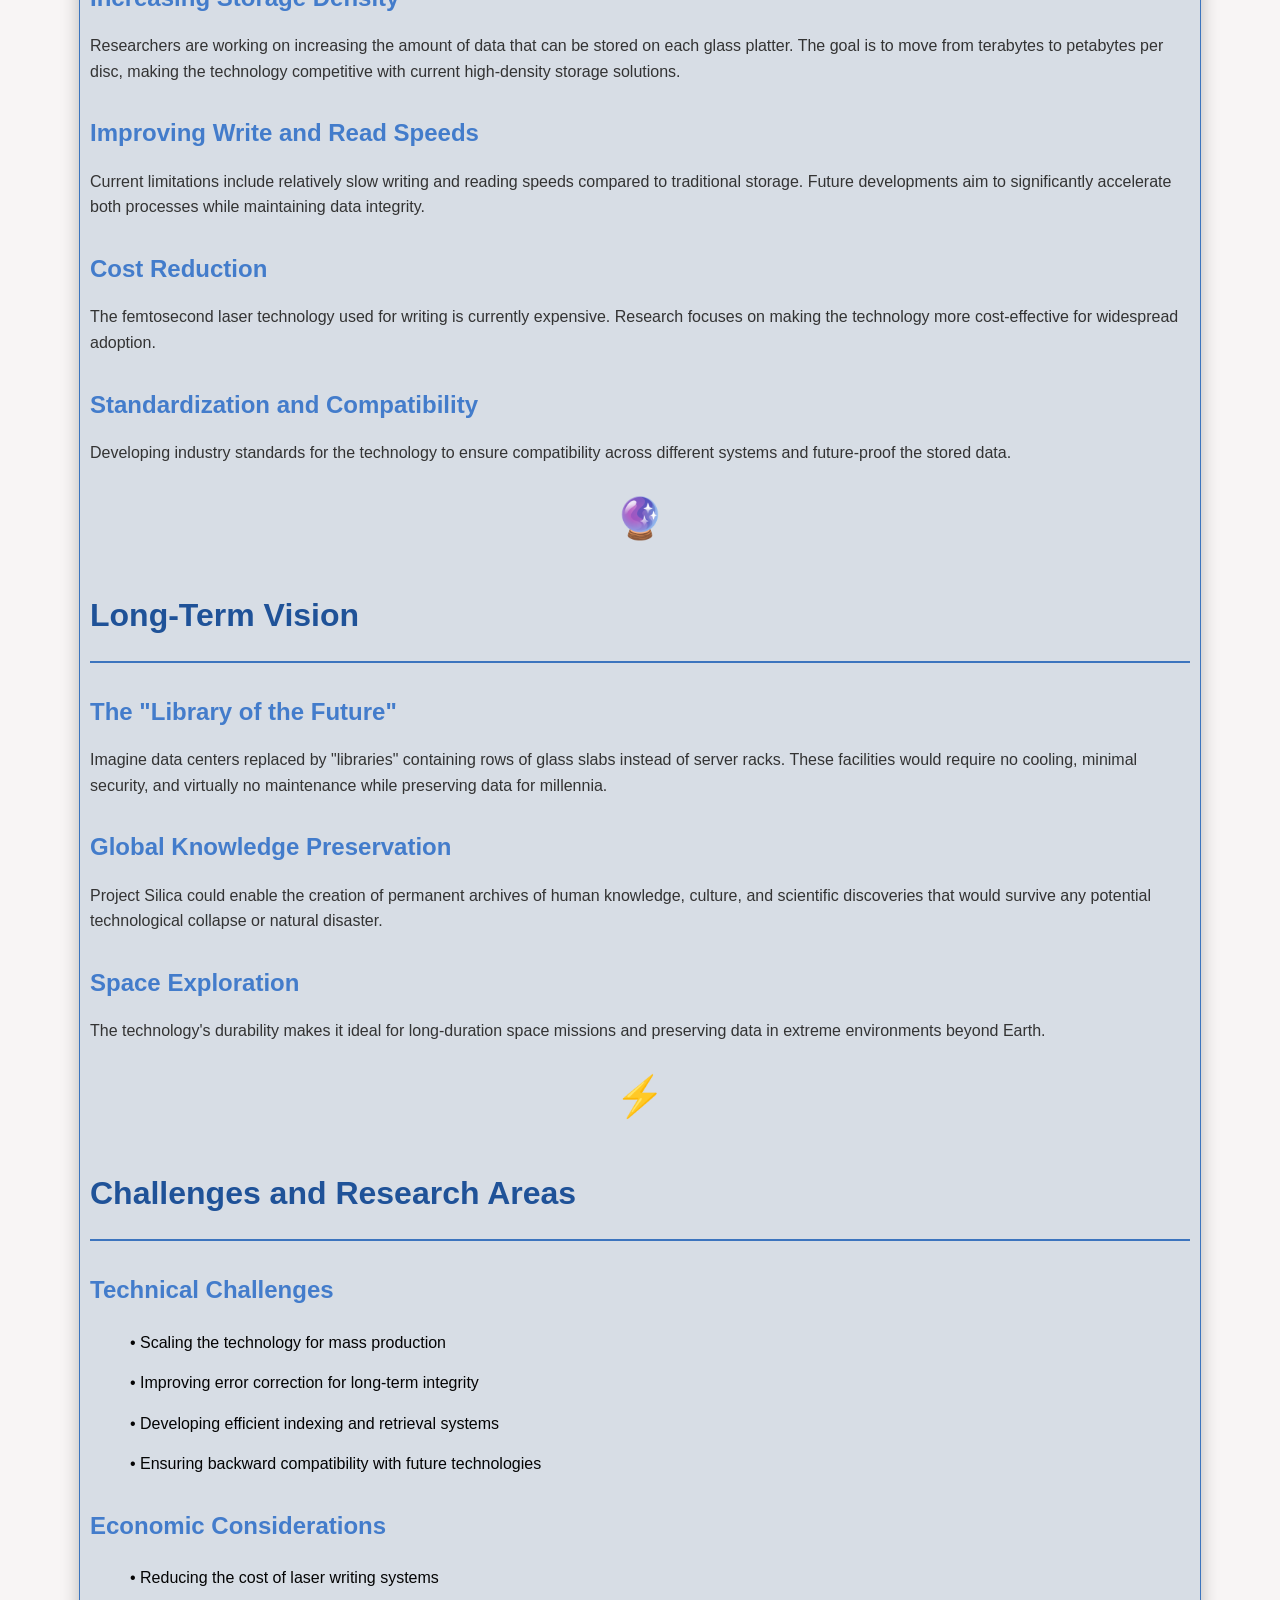
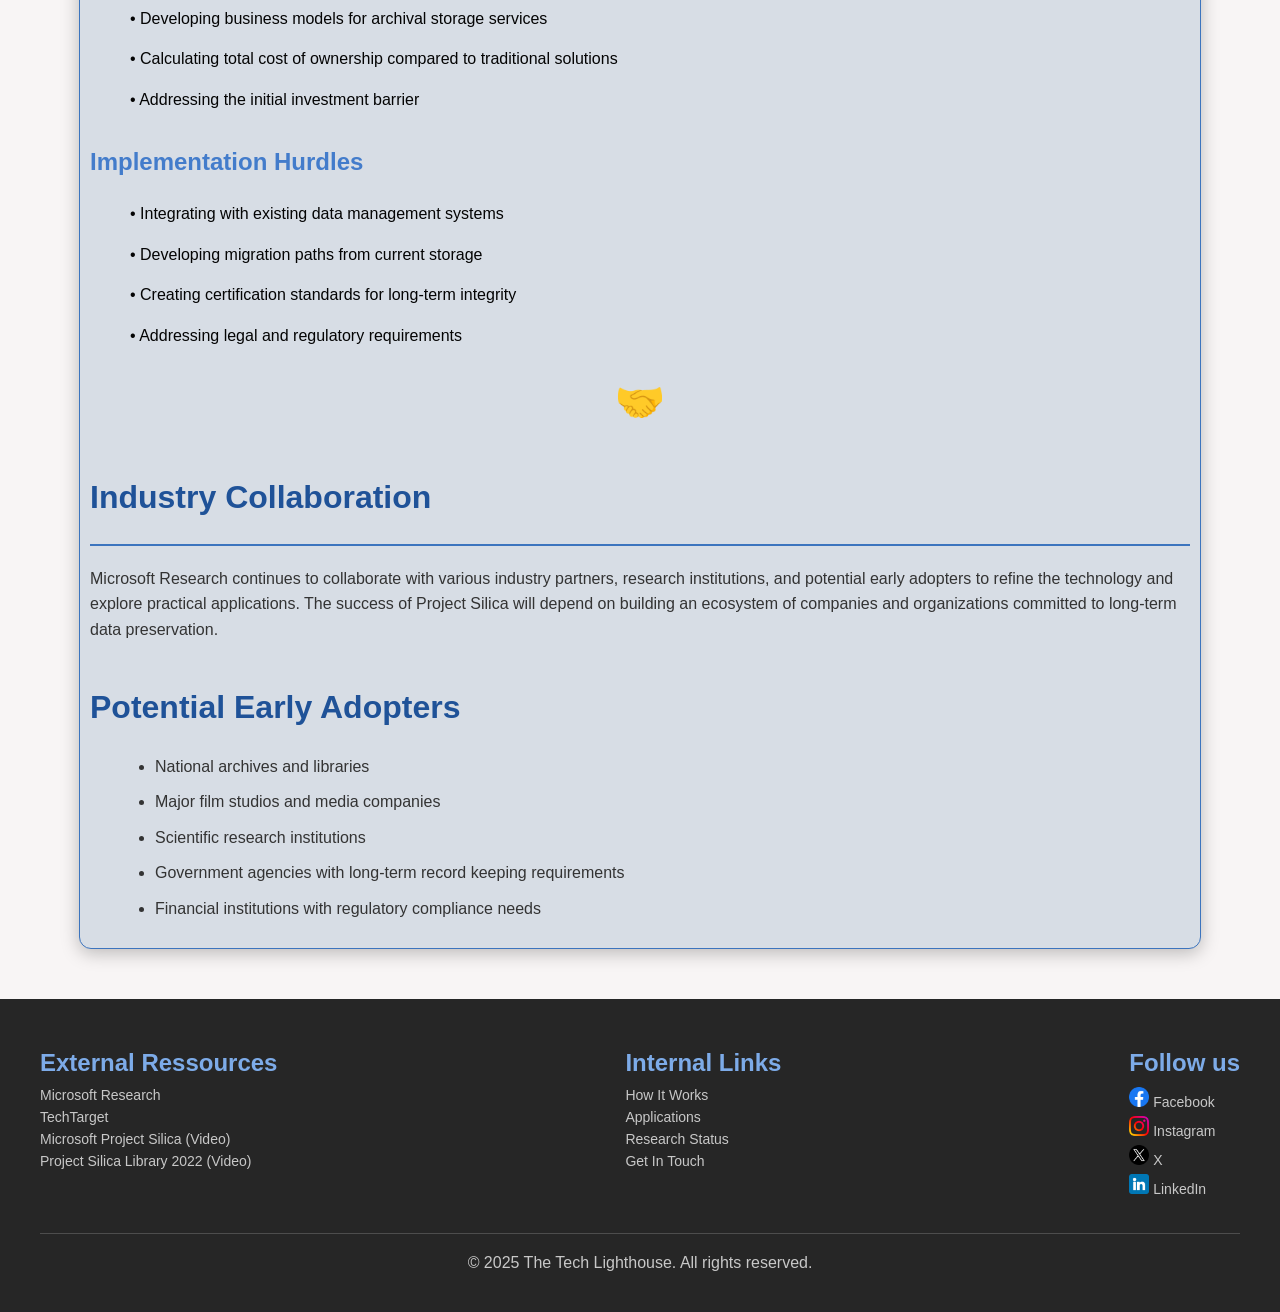
<file: future.html>
<!DOCTYPE html>
<html lang="en">
<head>
    <meta charset="UTF-8">
    <meta name="viewport" content="width=device-width, initial-scale=1.0">
    <title>The Tech Lighthouse | Project Silica</title>
    <link rel="stylesheet" href="CSS/style.css">
    <script type="text/javascript" src="JS/script.js"></script>
</head>
<body>
    <header>
        <div class="headerT">
            <img class="logo" src="images/Techlight.png" alt="The Tech Lighthouse logo" title="Tech Lighthouse logo">
            <div class="titlegroup">
                <p class="Cname">The Tech Lighthouse</p>
                <p class="slogan">Exploring Tomorrow's Technologies Today</p>
            </div>
        </div>
        <nav class="navbar">
            <ul>
                <li><a target="_blank" href="index.html">Home</a></li>
                <li><a target="_blank" href="technology.html">technology</a></li>
                <li><a target="_blank" href="benefits.html">Benefits and Applications</a></li>
                <li><a target="_blank" href="future.html">Future and Reasearch</a></li>
                <li><a target="_blank" href="quiz.html">Quiz</a></li>
                <li><a target="_blank" href="about.html">About us</a></li>
                <li><a target="_blank" href="contact.html">Contact us</a></li>
            </ul>
        </nav>
    </header>    
    
    <section class="content-section">

        <h2>Conceptual Timeline</h2>
        
        <hr class="hr1">

        <div class="hist">
            <div class="innerHist">
                <div class="innerDiv">
                    <h3>2016</h3>
                    <p>Initial Research Begins</p>
                </div>
                <div class="innerDiv">
                    <h3>2018</h3>
                    <p>First Successful Data Storage</p>
                </div>
                <div class="innerDiv">
                    <h3>2019</h3>
                    <p>Warner Bros. Partnership</p>
                </div>
                <div class="innerDiv">
                    <h3>2020+</h3>
                        p>Ongoing Research & Development</p>
                </div>
            </div>
        </div>

        <h1>Future Developments & Research Status</h1>
        <p>
            Project Silica represents the cutting edge of data storage research. 
            While still in the development phase,
             it shows tremendous promise for revolutionizing how we preserve information for future generations.
        </p>

        <div class="icon">🔬</div>

        <h2>Current Research Status</h2>
        <hr class="hr1">

        <h3>Proof of Concept</h3>
        <p>
            Project Silica is currently a Microsoft Research project, not yet a commercial product. 
            The technology has been successfully demonstrated through various proofs of concept,
             showing that the fundamental principles work effectively.
        </p>

        <img src="images/Warner_Bros._Television_Logo.webp" class="images" alt="WarnerBros" title="WarnerBros logo">

        <h3>Warner Bros. Partnership</h3>
        <p>
            Microsoft has been working with Warner Bros. to test this technology. 
            In a famous demonstration, they successfully stored and retrieved the entire 1978
             Superman movie on a piece of Project Silica glass, validating the technology's
              practical application for media preservation.
        </p>

        <h3>Technical Milestones Achieved</h3>
        <ul class="keyFeatures">
            <li>• Successful writing and reading of data in quartz glass</li>
            <li>• Development of femtosecond laser writing technology</li>
            <li>• Creation of machine learning algorithms for data retrieval</li>
            <li>• Demonstration of extreme durability and longevity</li>
            <li>• Validation of multi-terabyte storage capacity</li>
        </ul>

        <div class="icon">🚀</div>

        <h1>Project Silica Gallery</h1>
        <p>
            Explore the visual journey of Project Silica through our collection 
            of images and concepts that showcase this revolutionary data storage technology.
        </p>

        <div class="gallery-grid">
            <div class="gallery-item">
                <img src="images/glassdisk.jpg" alt="Quartz Glass Storage Disc">
                <div class="gallery-caption">
                    <h3>Quartz Glass Storage Medium</h3>
                    <p>
                        The transparent quartz glass discs used in 
                        Project Silica for permanent data storage.
                    </p>
                </div>
            </div>
             <div class="gallery-item">
                <img src="images/blue-laser-6122956_1280.jpg" alt="Laser Writing Technology">
                <div class="gallery-caption">
                    <h3>Femtosecond Laser Writing</h3>
                    <p>Ultrafast lasers create microscopic voxels inside the glass to store data in 3D.</p>
                </div>
            </div>

            <div class="gallery-item">
                <img src="images/synthetic-data-for-gauge-reading-systems-blog-hero-image.webp" alt="Data Reading System">
                <div class="gallery-caption">
                    <h3>AI-Powered Reading</h3>
                    <p>Machine learning algorithms decode data patterns using polarized light microscopy.</p>
                </div>
            </div>

            <div class="gallery-item">
                <img src="images/overview-energy-storage-techs.jpg" alt="Storage Technology Comparison">
                <div class="gallery-caption">
                    <h3>Technology Comparison</h3>
                    <p>Project Silica compared to traditional HDD, SSD, and tape storage solutions.</p>
                </div>
            </div>

            <div class="gallery-item">
                <img src="images/data-center-design-02.webp" alt="Future Data Center Concept">
                <div class="gallery-caption">
                    <h3>Library of the Future</h3>
                    <p>Concept art showing how data centers might evolve with glass-based storage.</p>
                </div>
            </div>

            <div class="gallery-item">
                <img src="images/microsoft_research_lab_india_1530018552338.jpg" alt="Microsoft Research Lab">
                <div class="gallery-caption">
                    <h3>Research and Development</h3>
                    <p>The Microsoft Research laboratory where Project Silica is being developed.</p>
                </div>
            </div>
        </div>

        <h2>Technology Demonstration</h2>
        
        <hr class="hr1">

        <p>
            Below is a conceptual animation showing how data 
            is written to and read from the quartz glass medium:
        </p>

        <div class="representation">
            <div class="icon1">🔬→💾→📖</div>
            <p>Process Flow: Laser Writing → Data Storage → AI Reading</p>
        </div>

        <h2>Future Development Roadmap</h2>

        <hr class="hr1">

        <h3>Increasing Storage Density</h3>
        <p>
            Researchers are working on increasing the amount of data that can be stored
             on each glass platter. The goal is to move from terabytes to petabytes per disc,
              making the technology competitive with current high-density storage solutions.
        </p>

        <h3>Improving Write and Read Speeds</h3>
        <p>
            Current limitations include relatively slow writing and reading speeds 
            compared to traditional storage. Future developments aim to significantly accelerate both
             processes while maintaining data integrity.
        </p>

        <h3>Cost Reduction</h3>
        <p>
            The femtosecond laser technology used for writing is currently expensive.
             Research focuses on making the technology more cost-effective for widespread adoption.
        </p>

        <h3>Standardization and Compatibility</h3>
        <p>Developing industry standards for the technology to ensure compatibility
             across different systems and future-proof the stored data.
        </p>

        <div class="icon">🔮</div>

        <h2>Long-Term Vision</h2>
        
        <hr class="hr1">

        <h3>The "Library of the Future"</h3>
        <p>
            Imagine data centers replaced by "libraries" 
            containing rows of glass slabs instead of server racks.
             These facilities would require no cooling, minimal security, and virtually
              no maintenance while preserving data for millennia.
        </p>

        <h3>Global Knowledge Preservation</h3>
        <p>
            Project Silica could enable the creation of permanent archives of human knowledge,
             culture, and scientific discoveries that would survive any potential technological 
             collapse or natural disaster.
        </p>

        <h3>Space Exploration</h3>
        <p>
            The technology's durability makes it ideal for long-duration space missions 
            and preserving data in extreme environments beyond Earth.
        </p>

        <div class="icon">⚡</div>

        <h2>Challenges and Research Areas</h2>

        <hr class="hr1">

        <h3>Technical Challenges</h3>

        <ul class="keyFeatures">
            <li>• Scaling the technology for mass production</li>
            <li>• Improving error correction for long-term integrity</li>
            <li>• Developing efficient indexing and retrieval systems</li>
            <li>• Ensuring backward compatibility with future technologies</li>
        </ul>

        <h3>Economic Considerations</h3>

        <ul class="keyFeatures">
            <li>• Reducing the cost of laser writing systems</li>
            <li>• Developing business models for archival storage services</li>
            <li>• Calculating total cost of ownership compared to traditional solutions</li>
            <li>• Addressing the initial investment barrier</li>
        </ul>

        <h3>Implementation Hurdles</h3>

        <ul class="keyFeatures">
            <li>• Integrating with existing data management systems</li>
            <li>• Developing migration paths from current storage</li>
            <li>• Creating certification standards for long-term integrity</li>
            <li>• Addressing legal and regulatory requirements</li>
        </ul>

        <div class="icon">🤝</div>

        <h2>Industry Collaboration</h2>

        <hr class="hr1">

        <p>
            Microsoft Research continues to collaborate with various industry partners,
             research institutions, and potential early adopters to refine the technology and explore practical 
             applications. The success of Project Silica will depend 
            on building an ecosystem of companies and organizations committed to long-term data preservation.
        </p>

        <h2>Potential Early Adopters</h2>

        <ul class="feature-list">
            <li>National archives and libraries</li>
            <li>Major film studios and media companies</li>
            <li>Scientific research institutions</li>
            <li>Government agencies with long-term record keeping requirements</li>
            <li>Financial institutions with regulatory compliance needs</li>
        </ul>
        
    </section>
    
    <footer>
        <div class="footerContainer">
            <div class="footer_content">
                
                <div class="f1">
                    <h3>External Ressources</h3>
                    <a target="_blank" href="https://www.microsoft.com/en-us/research/project/project-silica/">Microsoft Research</a>
                    <a target="_blank" href="https://www.techtarget.com/searchstorage/feature/An-overview-of-Microsoft-Project-Silica-and-its-archive-use">TechTarget</a>
                    <a href="https://youtu.be/-rfEYd4NGQg?si=AlOiDsAWJ40GYgcP" target="_blank">Microsoft Project Silica (Video)</a>
                    <a href="https://youtu.be/5OYQafF-N0I?si=lT0oasONXreZcvOQ" target="_blank">Project Silica Library 2022 (Video)</a>
                </div>
                
                <div class="f2">
                    <h3>Internal Links</h3>
                    <a href="technology.html" target="_blank">How It Works</a>
                    <a href="benefits.html" target="_blank">Applications</a>
                    <a href="future.html" target="_blank">Research Status</a>
                    <a href="contact.html" target="_blank">Get In Touch</a>
                </div>

                <div class="f3">
                    <h3>Follow us</h3>
                    <a href="https://www.facebook.com/Microsoft/" target="_blank"><img src="images/facebook.png" alt="Facebook icon"> Facebook</a>
                    <a href="https://www.instagram.com/microsoft/" target="_blank"><img src="images/instagram.png" alt="Instagram icon"> Instagram</a>
                    <a href="https://x.com/Microsoft" target="_blank"><img src="images/twitter.png" alt="twitter icon"> X</a>
                    <a href="https://www.linkedin.com/company/microsoft" target="_blank"><img src="images/linkedin.png" alt="LinkedIn icon"> LinkedIn</a>
                </div>
            </div>
            <hr>
            <div class="copyRight">
                <p>&copy; 2025 The Tech Lighthouse. All rights reserved.</p>
            </div>
        </div>
    </footer>
</body>
</html>
</file>
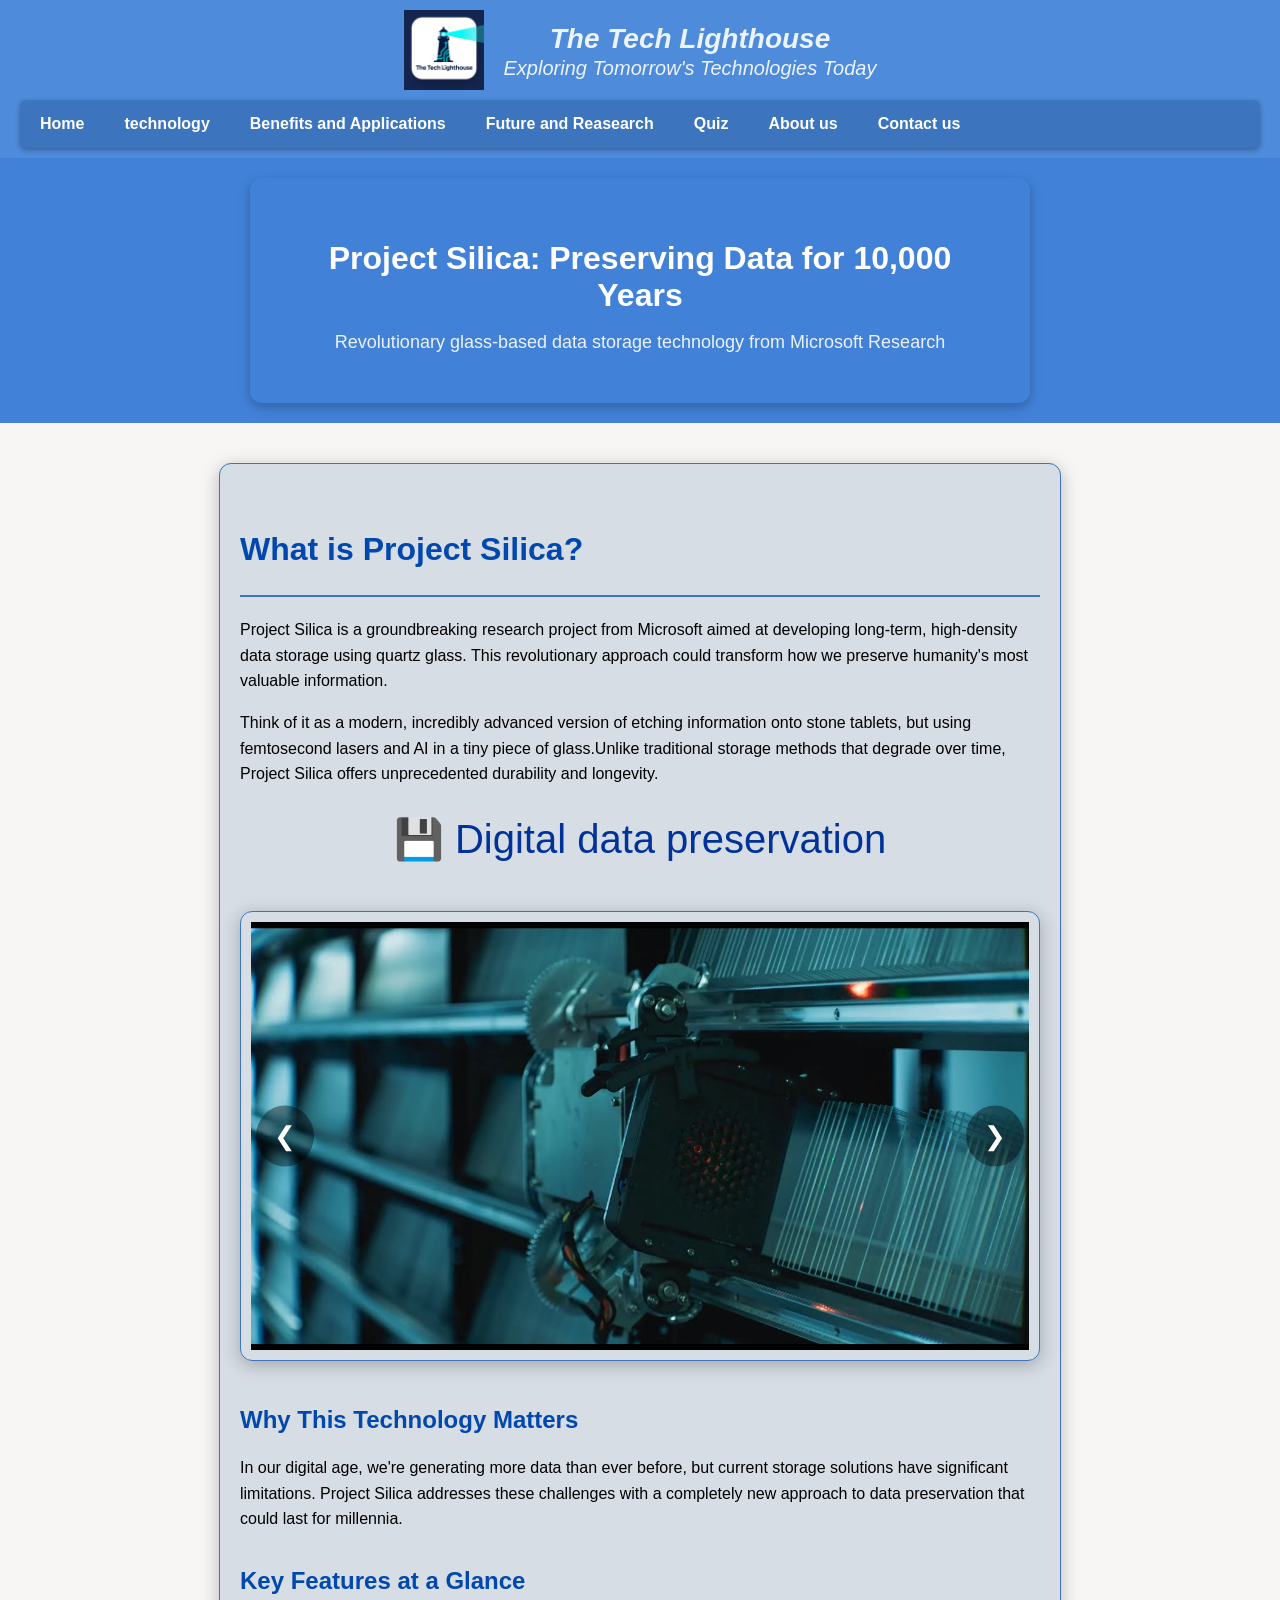
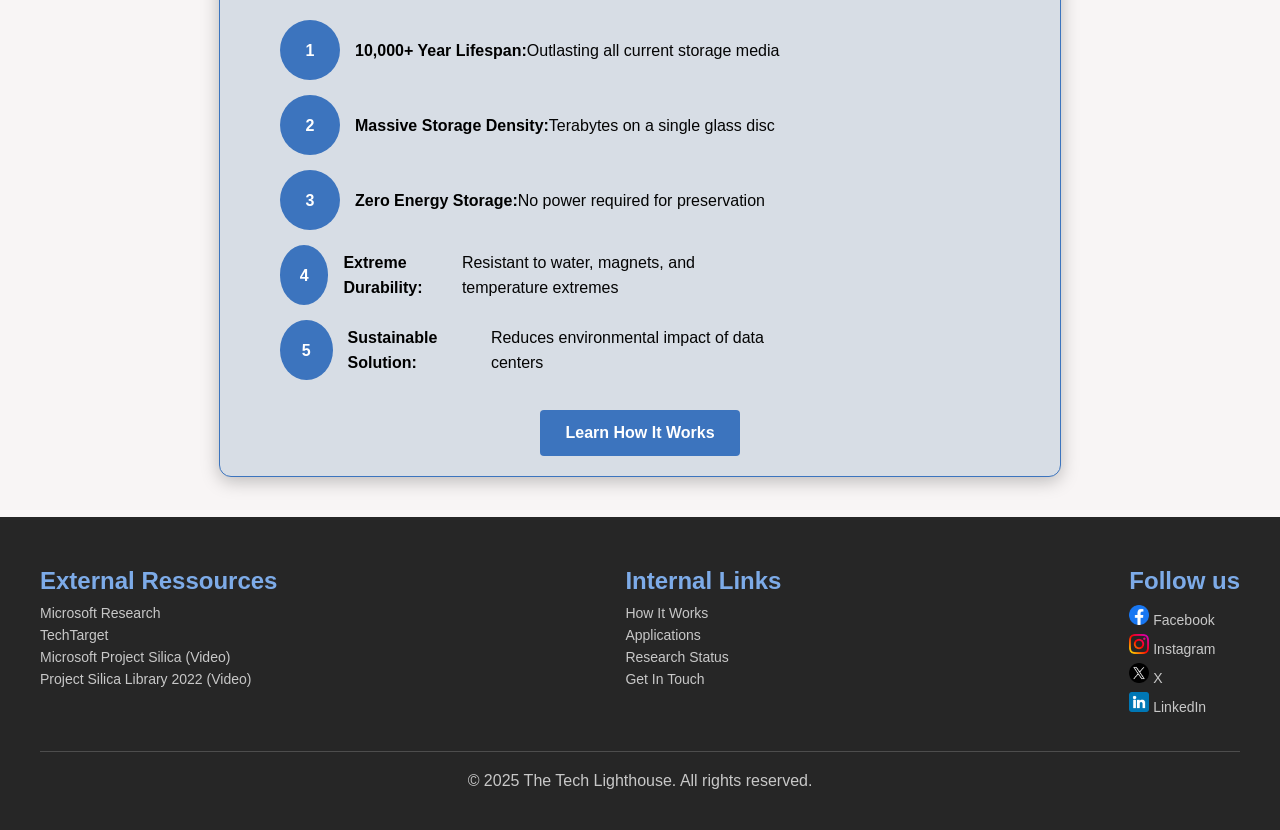
<file: homepage.html>
<!DOCTYPE html>
<html lang="en">

<head>
    <meta charset="UTF-8">
    <meta name="viewport" content="width=device-width, initial-scale=1.0">
    <title>The Tech Lighthouse | Project Silica</title>
    <link rel="stylesheet" href="CSS/style.css">
    <script type="text/javascript" src="JS/script.js"></script>
</head>

<body onload="initializeSlider()">
    <header>
        <div class="headerT">
            <img class="logo" src="images/Techlight.png" alt="The Tech Lighthouse logo" title="Tech Lighthouse logo">
            <div class="titlegroup">
                <p class="Cname">The Tech Lighthouse</p>
                <p class="slogan">Exploring Tomorrow's Technologies Today</p>
            </div>
        </div>
        <nav class="navbar">
            <ul>
                <li><a target="_blank" href="homepage.html">Home</a></li>
                <li><a target="_blank" href="technology.html">technology</a></li>
                <li><a target="_blank" href="benefits.html">Benefits and Applications</a></li>
                <li><a target="_blank" href="future.html">Future and Reasearch</a></li>
                <li><a target="_blank" href="quiz.html">Quiz</a></li>
                <li><a target="_blank" href="about.html">About us</a></li>
                <li><a target="_blank" href="contact.html">Contact us</a></li>
            </ul>
        </nav>
    </header>

    <div class="container1">
        <div class="htext">
            <p class="maintitle">Project Silica: Preserving Data for 10,000 Years</p>
            <p class="subtitle">Revolutionary glass-based data storage technology from Microsoft Research</p>
        </div>
    </div>

    <section class="projectSilica">
        <h2>What is Project Silica?</h2>
        <hr class="hr1">
        <p>
            Project Silica is a groundbreaking research project from Microsoft
            aimed at developing long-term, high-density data storage using quartz glass.
            This revolutionary approach could transform how we preserve humanity's most valuable information.
        </p>
        <p>
            Think of it as a modern, incredibly advanced version of etching
            information onto stone tablets, but using femtosecond lasers and AI in a
            tiny piece of glass.Unlike traditional storage methods that degrade over time,
            Project Silica offers unprecedented durability and longevity.
        </p>

        <div class="icon">
            💾
            Digital data preservation</div>
        </div>

        <div class="slider">
            <div class="slides" id="slides">
                <img src="images/library.jpg" alt="libray of the project" title="Project silica library">
                <img src="images/glassdisk.jpg" alt="Project silica glass disk" title="The silica glass disk">
                <img src="images/intro.webp" alt="Little intro" title="Introduction of the ptoject">
            </div>
            <button class="prev" onclick="prevSlide()">&#10094</button>
            <button class="next" onclick="nextSlide()">&#10095</button>
        </div>

        <h3>Why This Technology Matters</h3>

        <p>
            In our digital age, we're generating more data than ever before,
            but current storage solutions have significant limitations. Project Silica addresses these
            challenges with a completely new approach to data
            preservation that could last for millennia.
        </p>

        <h3>Key Features at a Glance</h3>

        <ul class="keyFeatures">
            <li><span class="feature-number">1</span>
                <div class="feature-title">10,000+ Year Lifespan: </div> Outlasting all current storage media
            </li>
            <li><span class="feature-number">2</span>
                <div class="feature-title">Massive Storage Density: </div> Terabytes on a single glass disc
            </li>
            <li><span class="feature-number">3</span>
                <div class="feature-title">Zero Energy Storage: </div> No power required for preservation
            </li>
            <li><span class="feature-number">4</span>
                <div class="feature-title">Extreme Durability: </div> Resistant to water, magnets, and temperature
                extremes
            </li>
            <li><span class="feature-number">5</span>
                <div class="feature-title">Sustainable Solution: </div> Reduces environmental impact of data centers
            </li>
        </ul>

        <div class="ctaButton">
            <a href="technology.html" target="_blank">Learn How It Works</a>
        </div>

    </section>

    <footer>
        <div class="footerContainer">
            <div class="footer_content">

                <div class="f1">
                    <h3>External Ressources</h3>
                    <a target="_blank" href="https://www.microsoft.com/en-us/research/project/project-silica/">Microsoft
                        Research</a>
                    <a target="_blank"
                        href="https://www.techtarget.com/searchstorage/feature/An-overview-of-Microsoft-Project-Silica-and-its-archive-use">TechTarget</a>
                    <a href="https://youtu.be/-rfEYd4NGQg?si=AlOiDsAWJ40GYgcP" target="_blank">Microsoft Project Silica
                        (Video)</a>
                    <a href="https://youtu.be/5OYQafF-N0I?si=lT0oasONXreZcvOQ" target="_blank">Project Silica Library
                        2022 (Video)</a>
                </div>

                <div class="f2">
                    <h3>Internal Links</h3>
                    <a href="technology.html" target="_blank">How It Works</a>
                    <a href="benefits.html" target="_blank">Applications</a>
                    <a href="future.html" target="_blank">Research Status</a>
                    <a href="contact.html" target="_blank">Get In Touch</a>
                </div>

                <div class="f3">
                    <h3>Follow us</h3>
                    <a href="https://www.facebook.com/Microsoft/" target="_blank"><img src="images/facebook.png" alt="Facebook icon"> Facebook</a>
                    <a href="https://www.instagram.com/microsoft/" target="_blank"><img src="images/instagram.png" alt="Instagram icon"> Instagram</a>
                    <a href="https://x.com/Microsoft" target="_blank"><img src="images/twitter.png" alt="twitter icon"> X</a>
                    <a href="https://www.linkedin.com/company/microsoft" target="_blank"><img src="images/linkedin.png" alt="LinkedIn icon"> LinkedIn</a>
                </div>
            </div>
            <hr>
            <div class="copyRight">
                <p>&copy; 2025 The Tech Lighthouse. All rights reserved.</p>
            </div>
        </div>
    </footer>
</body>

</html>
</file>
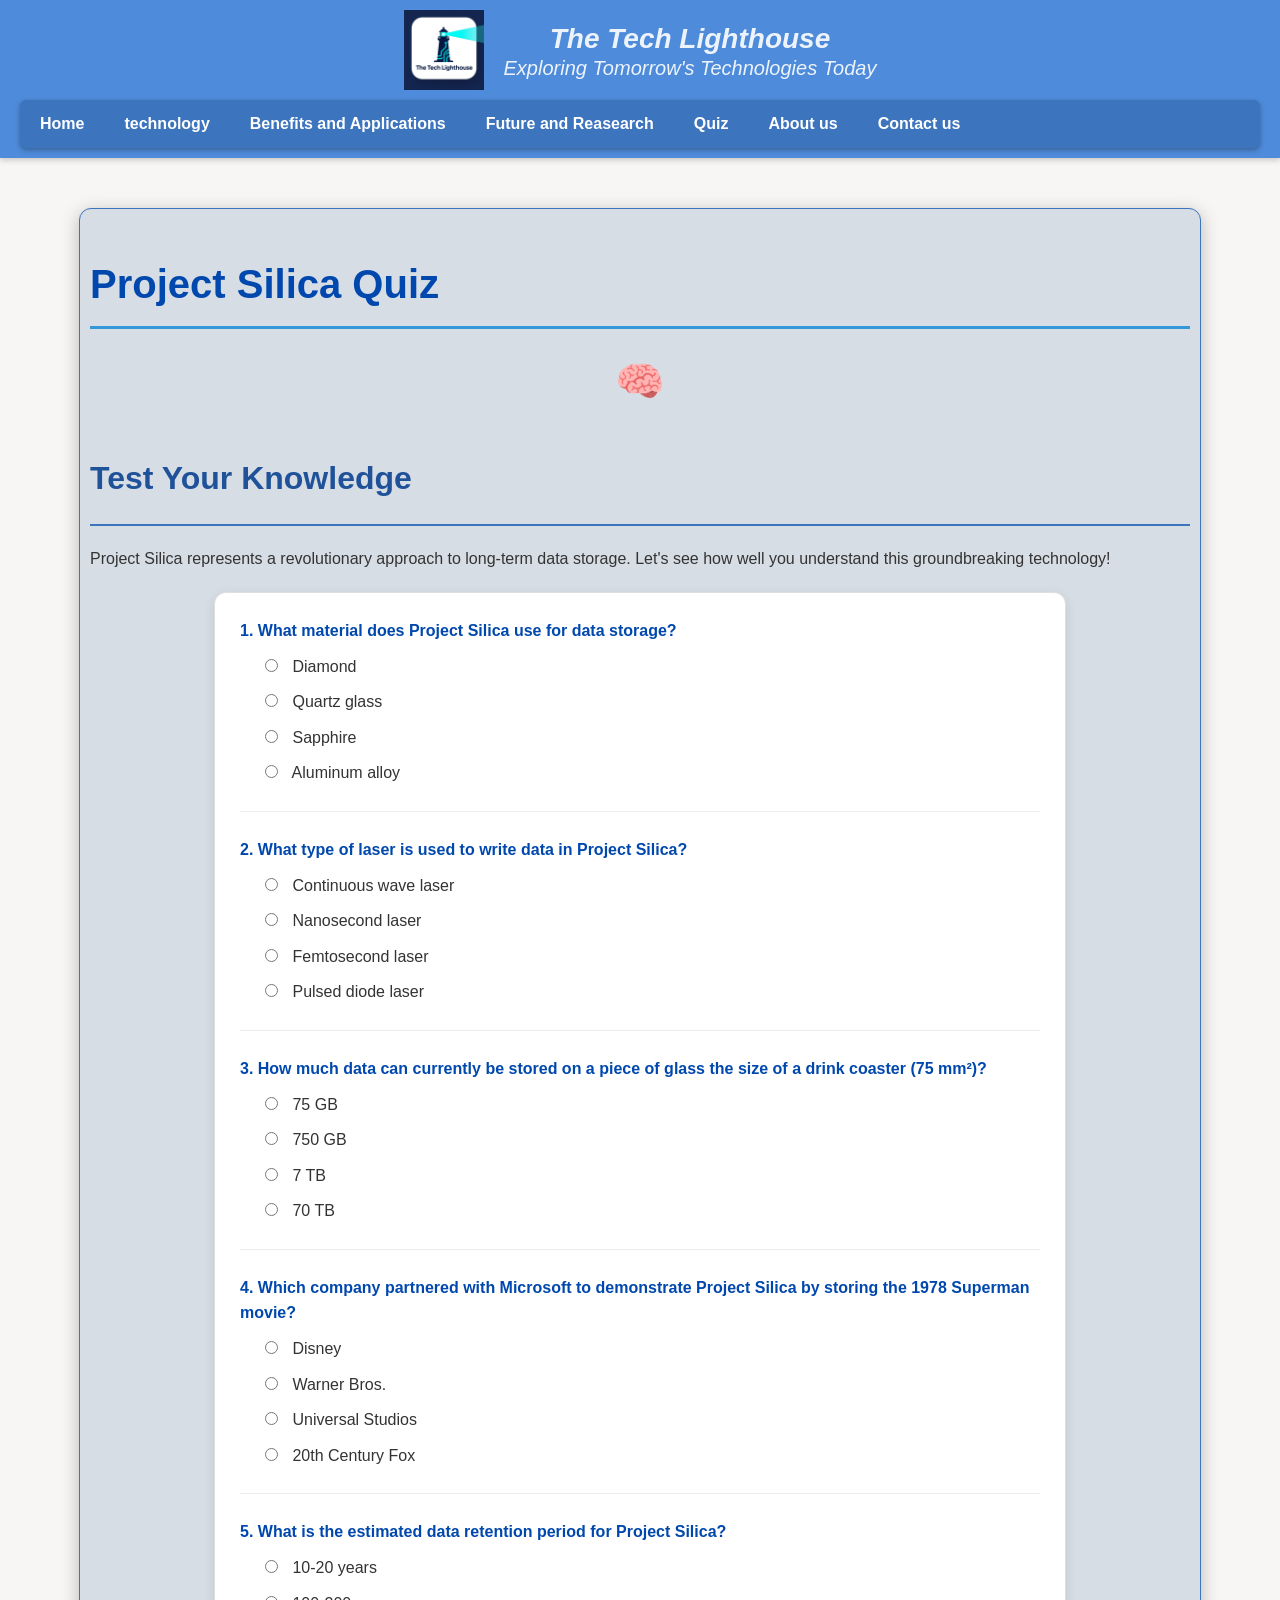
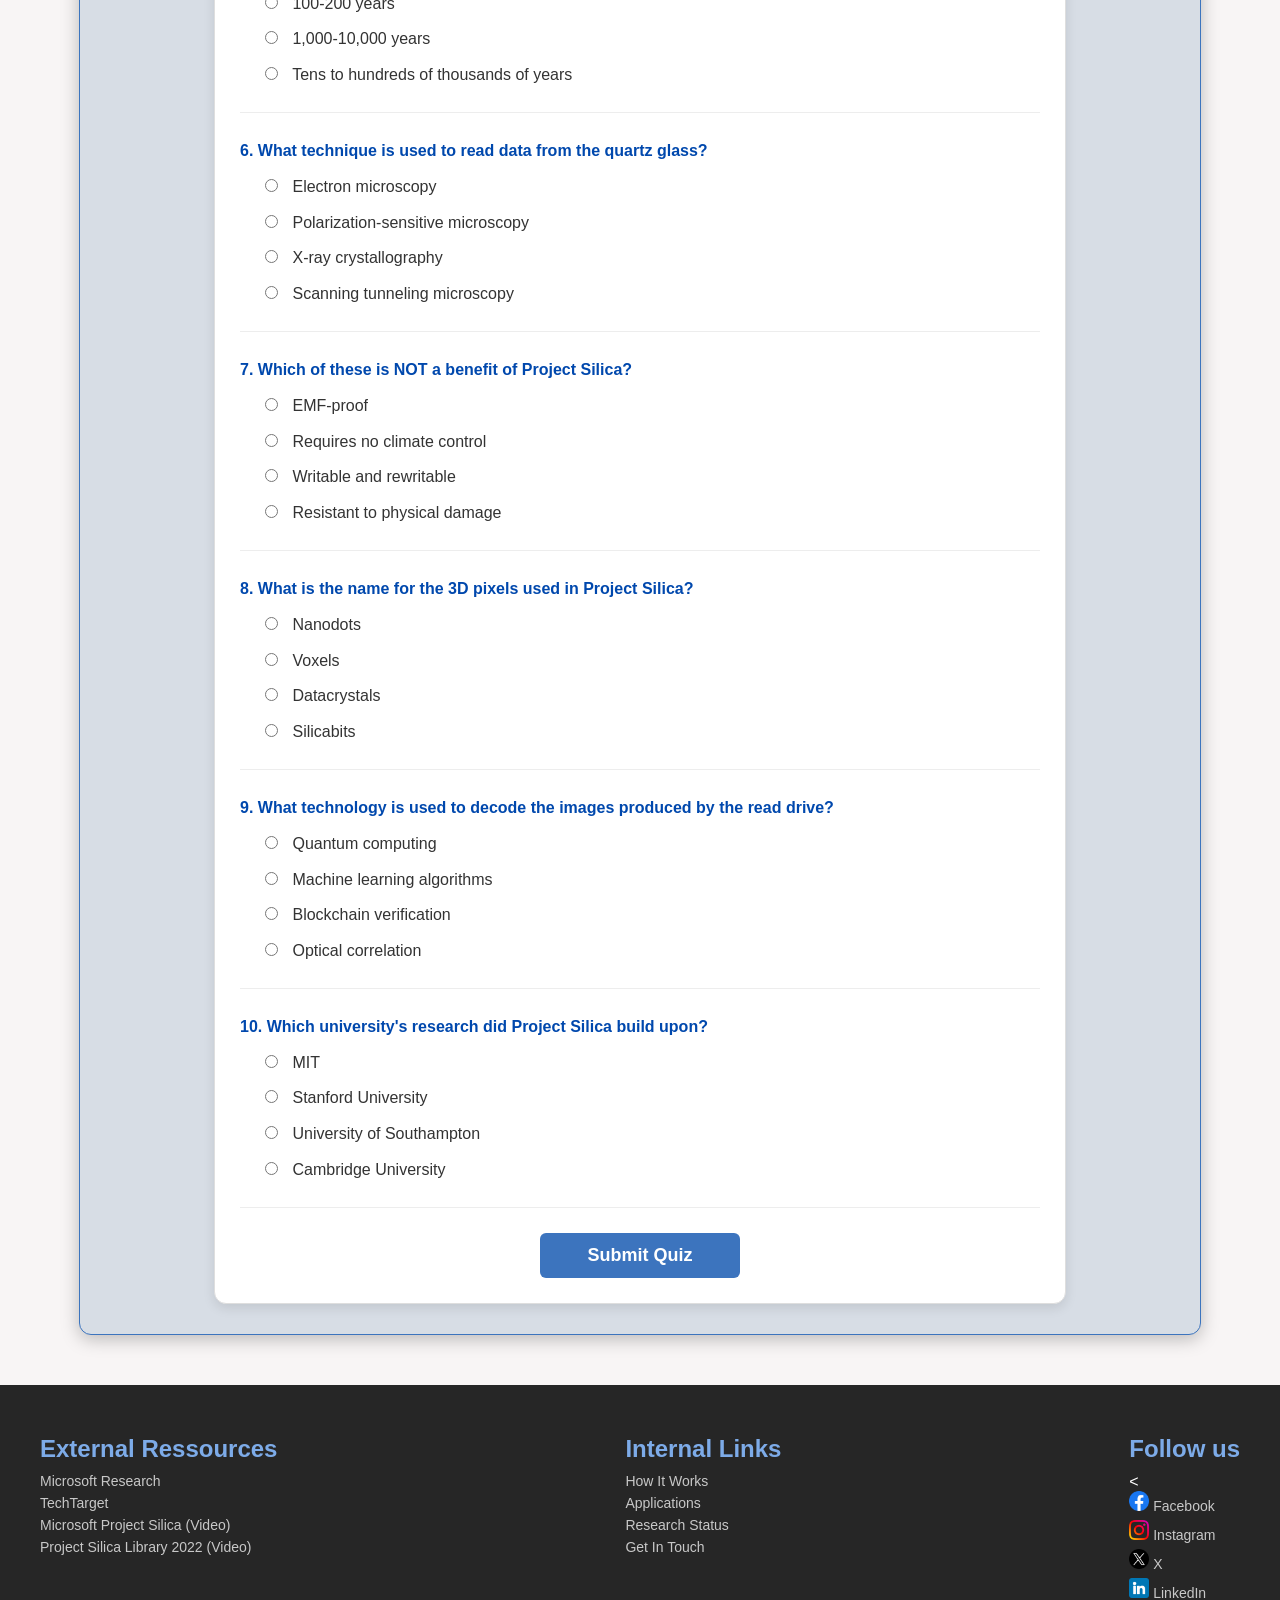
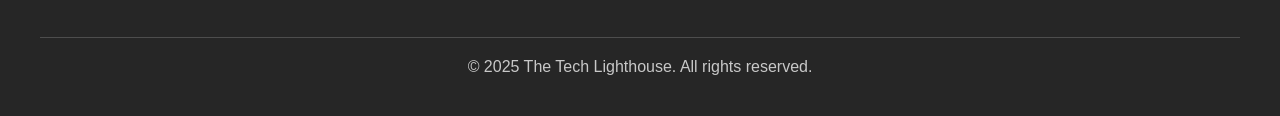
<file: quiz.html>
<!DOCTYPE html>
<html lang="en">
<head>
    <meta charset="UTF-8">
    <meta name="viewport" content="width=device-width, initial-scale=1.0">
    <title>The Tech Lighthouse | Project Silica</title>
    <link rel="stylesheet" href="CSS/style.css">
    <script type="text/javascript" src="JS/script.js"></script>
</head>
<body>
    <header>
        <div class="headerT">
            <img class="logo" src="images/Techlight.png" alt="The Tech Lighthouse logo" title="Tech Lighthouse logo">
            <div class="titlegroup">
                <p class="Cname">The Tech Lighthouse</p>
                <p class="slogan">Exploring Tomorrow's Technologies Today</p>
            </div>
        </div>
        <nav class="navbar">
            <ul>
                <li><a target="_blank" href="index.html">Home</a></li>
                <li><a target="_blank" href="technology.html">technology</a></li>
                <li><a target="_blank" href="benefits.html">Benefits and Applications</a></li>
                <li><a target="_blank" href="future.html">Future and Reasearch</a></li>
                <li><a target="_blank" href="quiz.html">Quiz</a></li>
                <li><a target="_blank" href="about.html">About us</a></li>
                <li><a target="_blank" href="contact.html">Contact us</a></li>
            </ul>
        </nav>
    </header>    
    
    <section class="content-section">
        <h1>Project Silica Quiz</h1>

        <div class="icon">🧠</div>

        <h2>Test Your Knowledge</h2>
        <hr class="hr1">

        <p>Project Silica represents a revolutionary approach to long-term data storage. Let's see how well you understand
            this groundbreaking technology!</p>

        <div class="quiz-container">
            <form id="quizForm">
                <div class="question">
                    <div class="question-number">1. What material does Project Silica use for data storage?</div>
                    <div class="options">
                        <div class="option">
                            <input type="radio" name="q1" id="q1a" value="a">
                            <label for="q1a">Diamond</label>
                        </div>
                        <div class="option">
                            <input type="radio" name="q1" id="q1b" value="b">
                            <label for="q1b">Quartz glass</label>
                        </div>
                        <div class="option">
                            <input type="radio" name="q1" id="q1c" value="c">
                            <label for="q1c">Sapphire</label>
                        </div>
                        <div class="option">
                            <input type="radio" name="q1" id="q1d" value="d">
                            <label for="q1d">Aluminum alloy</label>
                        </div>
                    </div>
                </div>

                <div class="question">
                    <div class="question-number">2. What type of laser is used to write data in Project Silica?</div>
                    <div class="options">
                        <div class="option">
                            <input type="radio" name="q2" id="q2a" value="a">
                            <label for="q2a">Continuous wave laser</label>
                        </div>
                        <div class="option">
                            <input type="radio" name="q2" id="q2b" value="b">
                            <label for="q2b">Nanosecond laser</label>
                        </div>
                        <div class="option">
                            <input type="radio" name="q2" id="q2c" value="c">
                            <label for="q2c">Femtosecond laser</label>
                        </div>
                        <div class="option">
                            <input type="radio" name="q2" id="q2d" value="d">
                            <label for="q2d">Pulsed diode laser</label>
                        </div>
                    </div>
                </div>

                <div class="question">
                    <div class="question-number">3. How much data can currently be stored on a piece of glass the size of a
                        drink coaster (75 mm²)?</div>
                    <div class="options">
                        <div class="option">
                            <input type="radio" name="q3" id="q3a" value="a">
                            <label for="q3a">75 GB</label>
                        </div>
                        <div class="option">
                            <input type="radio" name="q3" id="q3b" value="b">
                            <label for="q3b">750 GB</label>
                        </div>
                        <div class="option">
                            <input type="radio" name="q3" id="q3c" value="c">
                            <label for="q3c">7 TB</label>
                        </div>
                        <div class="option">
                            <input type="radio" name="q3" id="q3d" value="d">
                            <label for="q3d">70 TB</label>
                        </div>
                    </div>
                </div>

                <div class="question">
                    <div class="question-number">4. Which company partnered with Microsoft to demonstrate Project Silica by
                        storing the 1978 Superman movie?</div>
                    <div class="options">
                        <div class="option">
                            <input type="radio" name="q4" id="q4a" value="a">
                            <label for="q4a">Disney</label>
                        </div>
                        <div class="option">
                            <input type="radio" name="q4" id="q4b" value="b">
                            <label for="q4b">Warner Bros.</label>
                        </div>
                        <div class="option">
                            <input type="radio" name="q4" id="q4c" value="c">
                            <label for="q4c">Universal Studios</label>
                        </div>
                        <div class="option">
                            <input type="radio" name="q4" id="q4d" value="d">
                            <label for="q4d">20th Century Fox</label>
                        </div>
                    </div>
                </div>

                <div class="question">
                    <div class="question-number">5. What is the estimated data retention period for Project Silica?</div>
                    <div class="options">
                        <div class="option">
                            <input type="radio" name="q5" id="q5a" value="a">
                            <label for="q5a">10-20 years</label>
                        </div>
                        <div class="option">
                            <input type="radio" name="q5" id="q5b" value="b">
                            <label for="q5b">100-200 years</label>
                        </div>
                        <div class="option">
                            <input type="radio" name="q5" id="q5c" value="c">
                            <label for="q5c">1,000-10,000 years</label>
                        </div>
                        <div class="option">
                            <input type="radio" name="q5" id="q5d" value="d">
                            <label for="q5d">Tens to hundreds of thousands of years</label>
                        </div>
                    </div>
                </div>

                <div class="question">
                    <div class="question-number">6. What technique is used to read data from the quartz glass?</div>
                    <div class="options">
                        <div class="option">
                            <input type="radio" name="q6" id="q6a" value="a">
                            <label for="q6a">Electron microscopy</label>
                        </div>
                        <div class="option">
                            <input type="radio" name="q6" id="q6b" value="b">
                            <label for="q6b">Polarization-sensitive microscopy</label>
                        </div>
                        <div class="option">
                            <input type="radio" name="q6" id="q6c" value="c">
                            <label for="q6c">X-ray crystallography</label>
                        </div>
                        <div class="option">
                            <input type="radio" name="q6" id="q6d" value="d">
                            <label for="q6d">Scanning tunneling microscopy</label>
                        </div>
                    </div>
                </div>

                <div class="question">
                    <div class="question-number">7. Which of these is NOT a benefit of Project Silica?</div>
                    <div class="options">
                        <div class="option">
                            <input type="radio" name="q7" id="q7a" value="a">
                            <label for="q7a">EMF-proof</label>
                        </div>
                        <div class="option">
                            <input type="radio" name="q7" id="q7b" value="b">
                            <label for="q7b">Requires no climate control</label>
                        </div>
                        <div class="option">
                            <input type="radio" name="q7" id="q7c" value="c">
                            <label for="q7c">Writable and rewritable</label>
                        </div>
                        <div class="option">
                            <input type="radio" name="q7" id="q7d" value="d">
                            <label for="q7d">Resistant to physical damage</label>
                        </div>
                    </div>
                </div>

                <div class="question">
                    <div class="question-number">8. What is the name for the 3D pixels used in Project Silica?</div>
                    <div class="options">
                        <div class="option">
                            <input type="radio" name="q8" id="q8a" value="a">
                            <label for="q8a">Nanodots</label>
                        </div>
                        <div class="option">
                            <input type="radio" name="q8" id="q8b" value="b">
                            <label for="q8b">Voxels</label>
                        </div>
                        <div class="option">
                            <input type="radio" name="q8" id="q8c" value="c">
                            <label for="q8c">Datacrystals</label>
                        </div>
                        <div class="option">
                            <input type="radio" name="q8" id="q8d" value="d">
                            <label for="q8d">Silicabits</label>
                        </div>
                    </div>
                </div>

                <div class="question">
                    <div class="question-number">9. What technology is used to decode the images produced by the read drive?
                    </div>
                    <div class="options">
                        <div class="option">
                            <input type="radio" name="q9" id="q9a" value="a">
                            <label for="q9a">Quantum computing</label>
                        </div>
                        <div class="option">
                            <input type="radio" name="q9" id="q9b" value="b">
                            <label for="q9b">Machine learning algorithms</label>
                        </div>
                        <div class="option">
                            <input type="radio" name="q9" id="q9c" value="c">
                            <label for="q9c">Blockchain verification</label>
                        </div>
                        <div class="option">
                            <input type="radio" name="q9" id="q9d" value="d">
                            <label for="q9d">Optical correlation</label>
                        </div>
                    </div>
                </div>

                <div class="question">
                    <div class="question-number">10. Which university's research did Project Silica build upon?</div>
                    <div class="options">
                        <div class="option">
                            <input type="radio" name="q10" id="q10a" value="a">
                            <label for="q10a">MIT</label>
                        </div>
                        <div class="option">
                            <input type="radio" name="q10" id="q10b" value="b">
                            <label for="q10b">Stanford University</label>
                        </div>
                        <div class="option">
                            <input type="radio" name="q10" id="q10c" value="c">
                            <label for="q10c">University of Southampton</label>
                        </div>
                        <div class="option">
                            <input type="radio" name="q10" id="q10d" value="d">
                            <label for="q10d">Cambridge University</label>
                        </div>
                    </div>
                </div>

                <button type="button" class="submit-btn" onclick="checkAnswers()">Submit Quiz</button>
            </form>

            <div id="resultContainer" class="result-container">
                <div class="score" id="score"></div>
                <div class="feedback" id="feedback"></div>
                <a href="#" class="retry-btn" onclick="location.reload()">Try Again</a>
            </div>
        </div>
    </section>

    <footer>
        <div class="footerContainer">
            <div class="footer_content">
                
                <div class="f1">
                    <h3>External Ressources</h3>
                    <a target="_blank" href="https://www.microsoft.com/en-us/research/project/project-silica/">Microsoft Research</a>
                    <a target="_blank" href="https://www.techtarget.com/searchstorage/feature/An-overview-of-Microsoft-Project-Silica-and-its-archive-use">TechTarget</a>
                    <a href="https://youtu.be/-rfEYd4NGQg?si=AlOiDsAWJ40GYgcP" target="_blank">Microsoft Project Silica (Video)</a>
                    <a href="https://youtu.be/5OYQafF-N0I?si=lT0oasONXreZcvOQ" target="_blank">Project Silica Library 2022 (Video)</a>
                </div>
                
                <div class="f2">
                    <h3>Internal Links</h3>
                    <a href="technology.html" target="_blank">How It Works</a>
                    <a href="benefits.html" target="_blank">Applications</a>
                    <a href="future.html" target="_blank">Research Status</a>
                    <a href="contact.html" target="_blank">Get In Touch</a>
                </div>

                <div class="f3">
                    <h3>Follow us</h3>
                    <<a href="https://www.facebook.com/Microsoft/" target="_blank"><img src="images/facebook.png" alt="Facebook icon"> Facebook</a>
                    <a href="https://www.instagram.com/microsoft/" target="_blank"><img src="images/instagram.png" alt="Instagram icon"> Instagram</a>
                    <a href="https://x.com/Microsoft" target="_blank"><img src="images/twitter.png" alt="twitter icon"> X</a>
                    <a href="https://www.linkedin.com/company/microsoft" target="_blank"><img src="images/linkedin.png" alt="LinkedIn icon"> LinkedIn</a>
                </div>
            </div>
            <hr>
            <div class="copyRight">
                <p>&copy; 2025 The Tech Lighthouse. All rights reserved.</p>
            </div>
        </div>
    </footer>
</body>
</html>
</file>
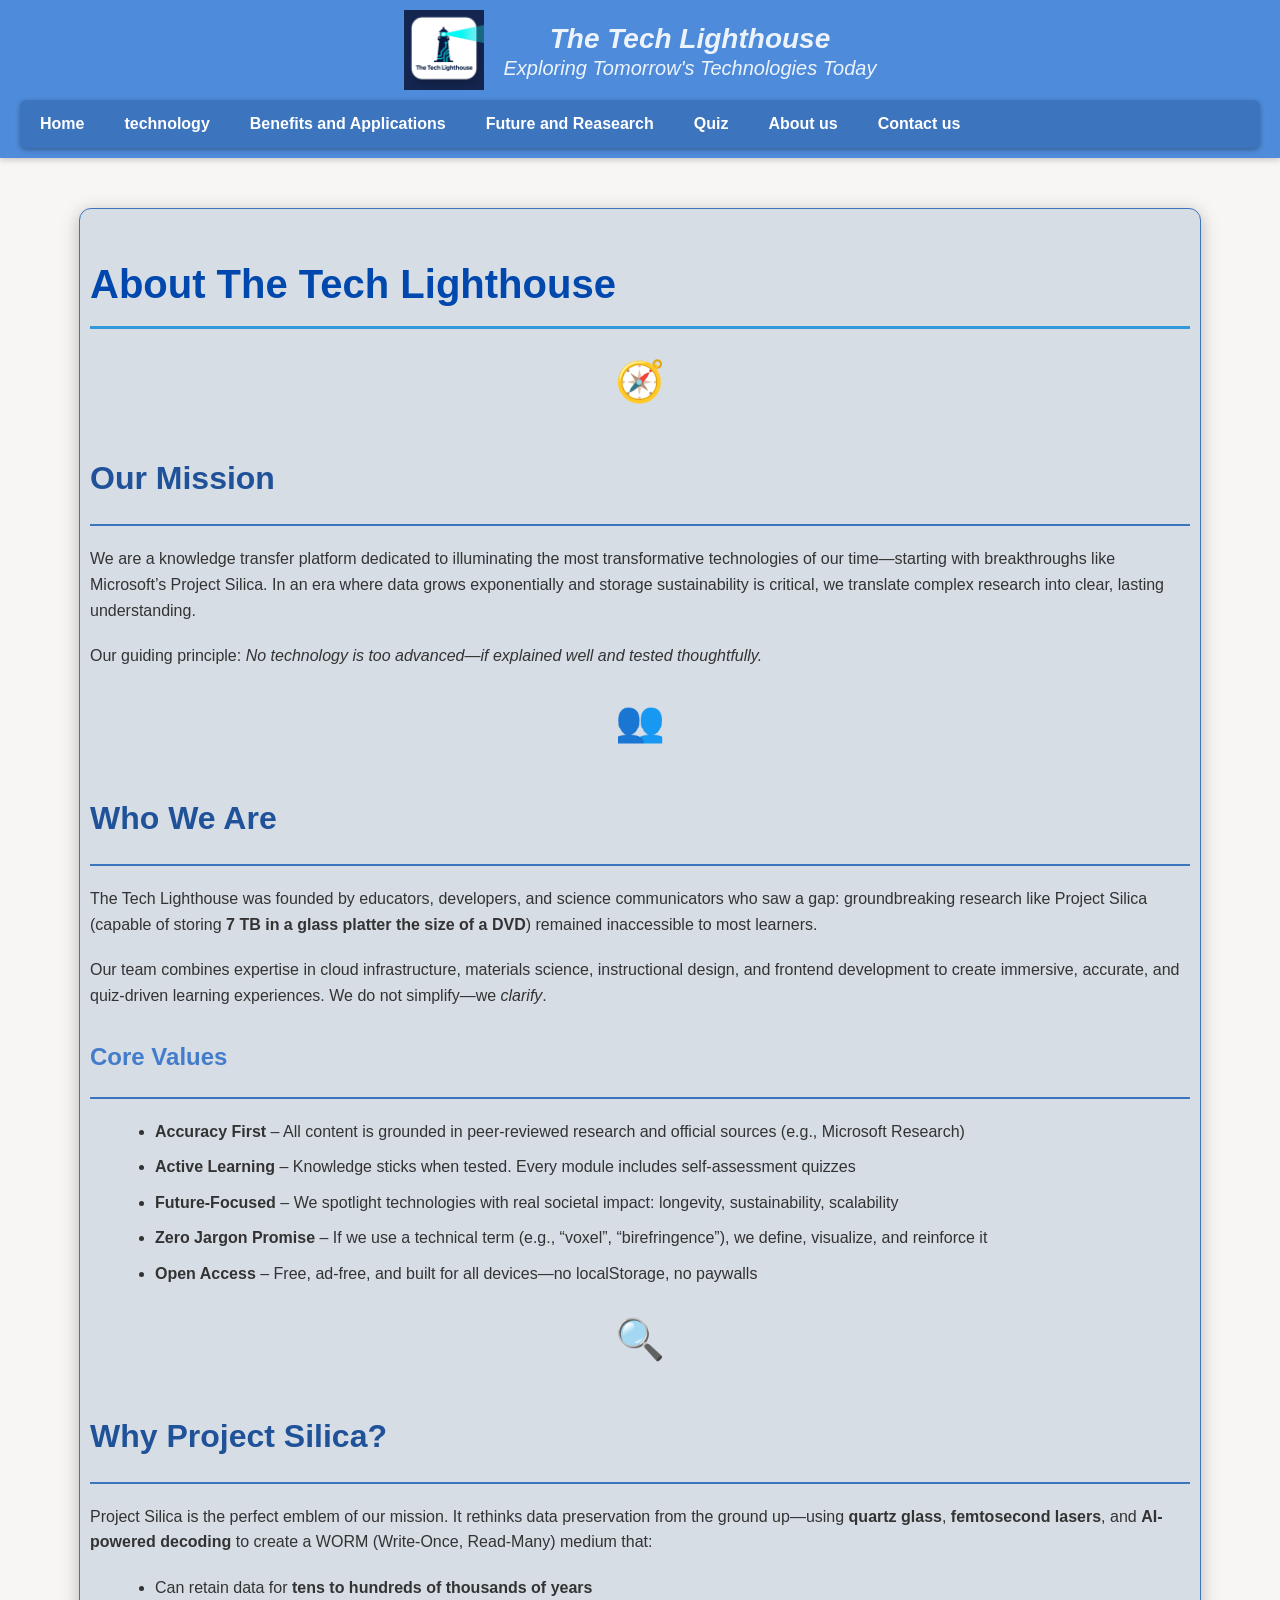
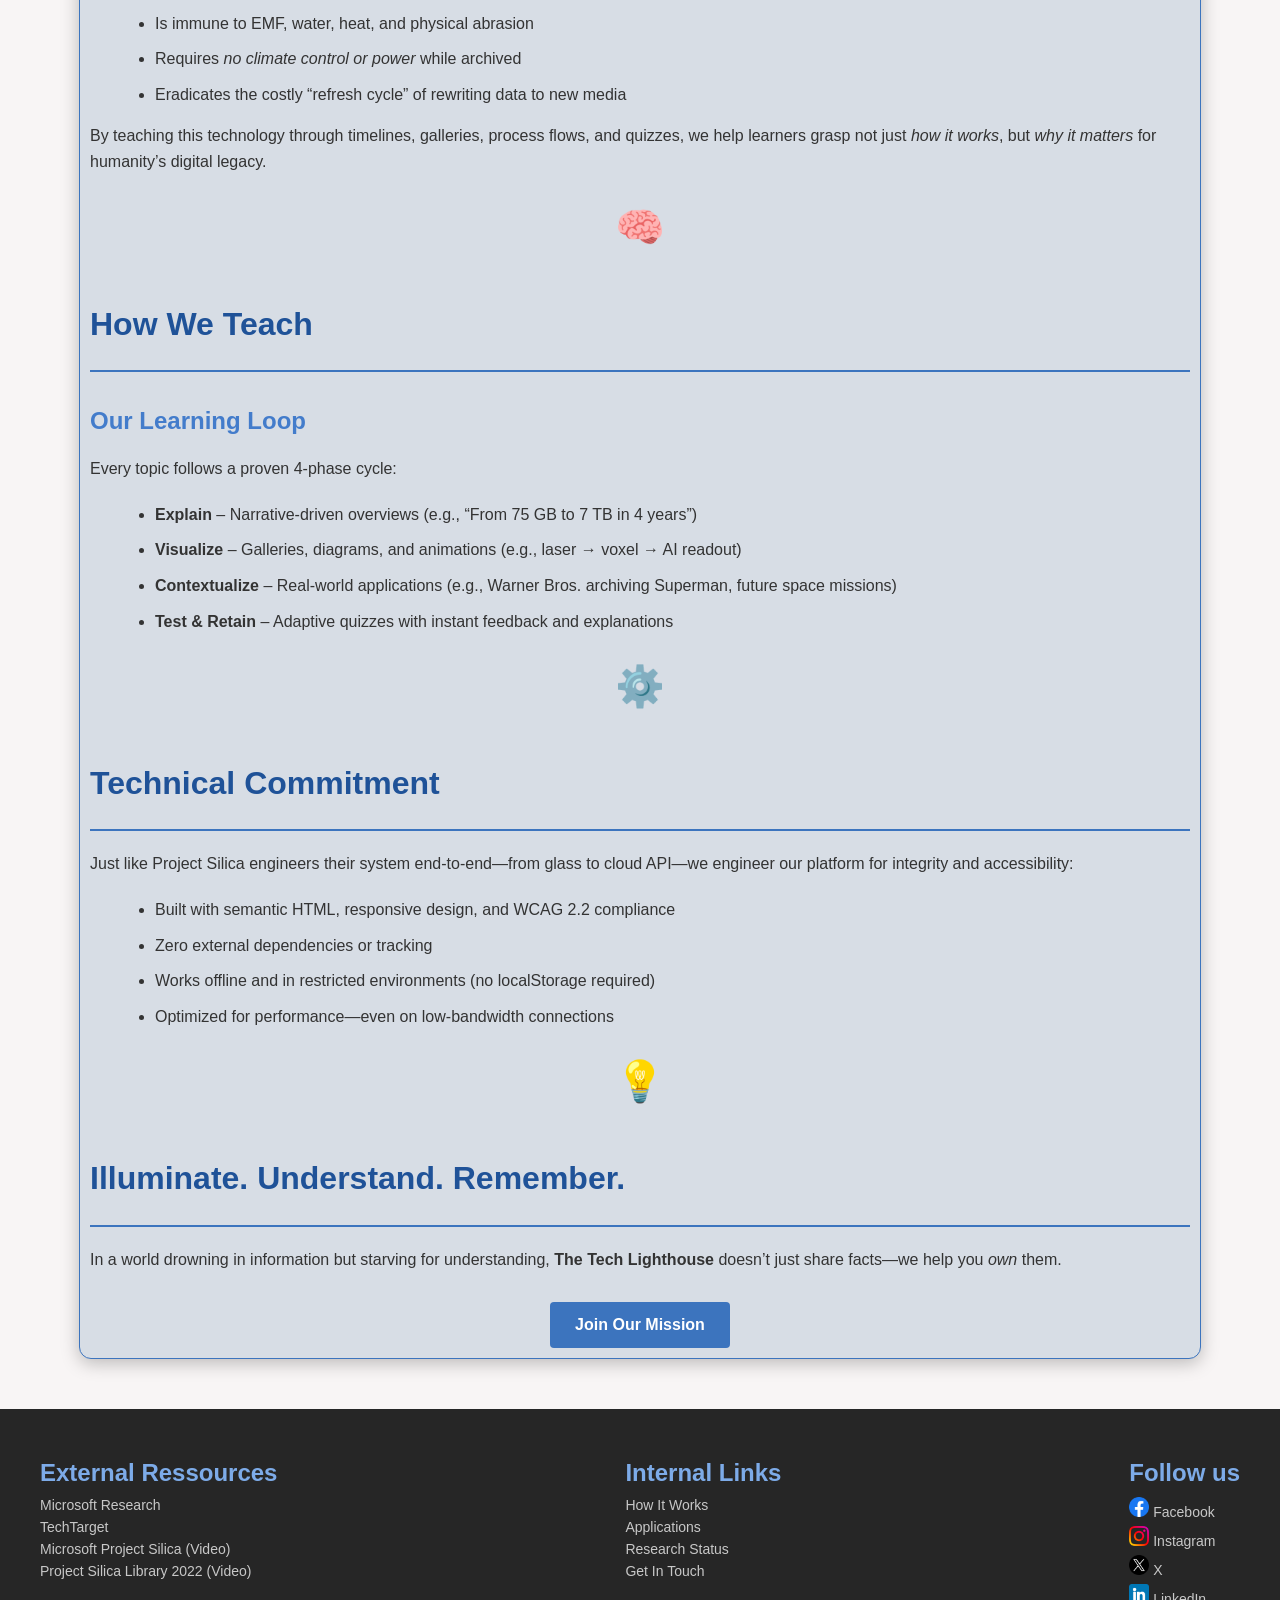
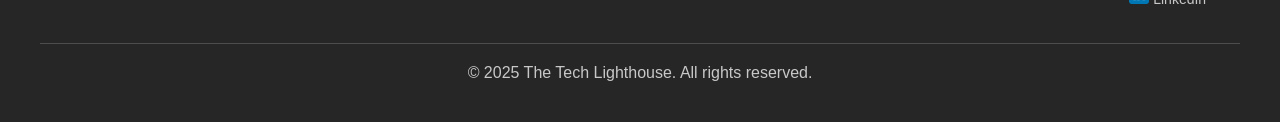
<file: Edwin_Mouawad_252764_Elio_Ibrahim_250944/about.html>
<!DOCTYPE html>
<html lang="en">
<head>
    <meta charset="UTF-8">
    <meta name="viewport" content="width=device-width, initial-scale=1.0">
    <title>The Tech Lighthouse | Project Silica</title>
    <link rel="stylesheet" href="CSS/style.css">
    <script type="text/javascript" src="JS/script.js"></script>
</head>
<body>
    <header>
        <div class="headerT">
            <img class="logo" src="images/Techlight.png" alt="The Tech Lighthouse logo" title="Tech Lighthouse logo">
            <div class="titlegroup">
                <p class="Cname">The Tech Lighthouse</p>
                <p class="slogan">Exploring Tomorrow's Technologies Today</p>
            </div>
        </div>
        <nav class="navbar">
            <ul>
                <li><a target="_blank" href="homepage.html">Home</a></li>
                <li><a target="_blank" href="technology.html">technology</a></li>
                <li><a target="_blank" href="benefits.html">Benefits and Applications</a></li>
                <li><a target="_blank" href="future.html">Future and Reasearch</a></li>
                <li><a target="_blank" href="quiz.html">Quiz</a></li>
                <li><a target="_blank" href="about.html">About us</a></li>
                <li><a target="_blank" href="contact.html">Contact us</a></li>
            </ul>
        </nav>
    </header>    
    
    <section class="content-section">
        <h1>About The Tech Lighthouse</h1>
        
        <div class="icon">🧭</div>
        <h2>Our Mission</h2>
        <hr class="hr1">
        <p>We are a knowledge transfer platform dedicated to illuminating the most transformative technologies of our time—starting with breakthroughs like Microsoft’s Project Silica. In an era where data grows exponentially and storage sustainability is critical, we translate complex research into clear, lasting understanding.</p>
        <p>Our guiding principle: <em>No technology is too advanced—if explained well and tested thoughtfully.</em></p>

        <div class="icon">👥</div>
        <h2>Who We Are</h2>
        <hr class="hr1">
        <p>The Tech Lighthouse was founded by educators, developers, and science communicators who saw a gap: groundbreaking research like Project Silica (capable of storing <strong>7 TB in a glass platter the size of a DVD</strong>) remained inaccessible to most learners.</p>
        <p>Our team combines expertise in cloud infrastructure, materials science, instructional design, and frontend development to create immersive, accurate, and quiz-driven learning experiences. We do not simplify—we <em>clarify</em>.</p>

        <h3>Core Values</h3>
        <hr class="hr1">
        <ul class="feature-list">
            <li><strong>Accuracy First</strong> – All content is grounded in peer-reviewed research and official sources (e.g., Microsoft Research)</li>
            <li><strong>Active Learning</strong> – Knowledge sticks when tested. Every module includes self-assessment quizzes</li>
            <li><strong>Future-Focused</strong> – We spotlight technologies with real societal impact: longevity, sustainability, scalability</li>
            <li><strong>Zero Jargon Promise</strong> – If we use a technical term (e.g., “voxel”, “birefringence”), we define, visualize, and reinforce it</li>
            <li><strong>Open Access</strong> – Free, ad-free, and built for all devices—no localStorage, no paywalls</li>
        </ul>

        <div class="icon">🔍</div>
        <h2>Why Project Silica?</h2>
        <hr class="hr1">
        <p>Project Silica is the perfect emblem of our mission. It rethinks data preservation from the ground up—using <strong>quartz glass</strong>, <strong>femtosecond lasers</strong>, and <strong>AI-powered decoding</strong> to create a WORM (Write-Once, Read-Many) medium that:</p>
        <ul class="feature-list">
            <li>Can retain data for <strong>tens to hundreds of thousands of years</strong></li>
            <li>Is immune to EMF, water, heat, and physical abrasion</li>
            <li>Requires <em>no climate control or power</em> while archived</li>
            <li>Eradicates the costly “refresh cycle” of rewriting data to new media</li>
        </ul>
        <p>By teaching this technology through timelines, galleries, process flows, and quizzes, we help learners grasp not just <em>how it works</em>, but <em>why it matters</em> for humanity’s digital legacy.</p>

        <div class="icon">🧠</div>
        <h2>How We Teach</h2>
        <hr class="hr1">
        <h3>Our Learning Loop</h3>
        <p>Every topic follows a proven 4-phase cycle:</p>
        <ul class="feature-list">
            <li><strong>Explain</strong> – Narrative-driven overviews (e.g., “From 75 GB to 7 TB in 4 years”)</li>
            <li><strong>Visualize</strong> – Galleries, diagrams, and animations (e.g., laser → voxel → AI readout)</li>
            <li><strong>Contextualize</strong> – Real-world applications (e.g., Warner Bros. archiving Superman, future space missions)</li>
            <li><strong>Test & Retain</strong> – Adaptive quizzes with instant feedback and explanations</li>
        </ul>

        <div class="icon">⚙️</div>
        <h2>Technical Commitment</h2>
        <hr class="hr1">
        <p>Just like Project Silica engineers their system end-to-end—from glass to cloud API—we engineer our platform for integrity and accessibility:</p>
        <ul class="feature-list">
            <li>Built with semantic HTML, responsive design, and WCAG 2.2 compliance</li>
            <li>Zero external dependencies or tracking</li>
            <li>Works offline and in restricted environments (no localStorage required)</li>
            <li>Optimized for performance—even on low-bandwidth connections</li>
        </ul>

        <div class="icon">💡</div>
        <h2>Illuminate. Understand. Remember.</h2>
        <hr class="hr1">
        <p>In a world drowning in information but starving for understanding, <strong>The Tech Lighthouse</strong> doesn’t just share facts—we help you <em>own</em> them.</p>
        
        <div class="ctaButton">
            <a href="contact.html" class="cta-btn">Join Our Mission</a>
        </div>
    </section>

    <footer>
        <div class="footerContainer">
            <div class="footer_content">
                
                <div class="f1">
                    <h3>External Ressources</h3>
                    <a target="_blank" href="https://www.microsoft.com/en-us/research/project/project-silica/">Microsoft Research</a>
                    <a target="_blank" href="https://www.techtarget.com/searchstorage/feature/An-overview-of-Microsoft-Project-Silica-and-its-archive-use">TechTarget</a>
                    <a href="https://youtu.be/-rfEYd4NGQg?si=AlOiDsAWJ40GYgcP" target="_blank">Microsoft Project Silica (Video)</a>
                    <a href="https://youtu.be/5OYQafF-N0I?si=lT0oasONXreZcvOQ" target="_blank">Project Silica Library 2022 (Video)</a>
                </div>
                
                <div class="f2">
                    <h3>Internal Links</h3>
                    <a href="technology.html" target="_blank">How It Works</a>
                    <a href="benefits.html" target="_blank">Applications</a>
                    <a href="future.html" target="_blank">Research Status</a>
                    <a href="contact.html" target="_blank">Get In Touch</a>
                </div>

                <div class="f3">
                    <h3>Follow us</h3>
                    <a href="https://www.facebook.com/Microsoft/" target="_blank"><img src="images/facebook.png" alt="Facebook icon"> Facebook</a>
                    <a href="https://www.instagram.com/microsoft/" target="_blank"><img src="images/instagram.png" alt="Instagram icon"> Instagram</a>
                    <a href="https://x.com/Microsoft" target="_blank"><img src="images/twitter.png" alt="twitter icon"> X</a>
                    <a href="https://www.linkedin.com/company/microsoft" target="_blank"><img src="images/linkedin.png" alt="LinkedIn icon"> LinkedIn</a>
                </div>
            </div>
            <hr>
            <div class="copyRight">
                <p>&copy; 2025 The Tech Lighthouse. All rights reserved.</p>
            </div>
        </div>
    </footer>
</body>
</html>
</file>
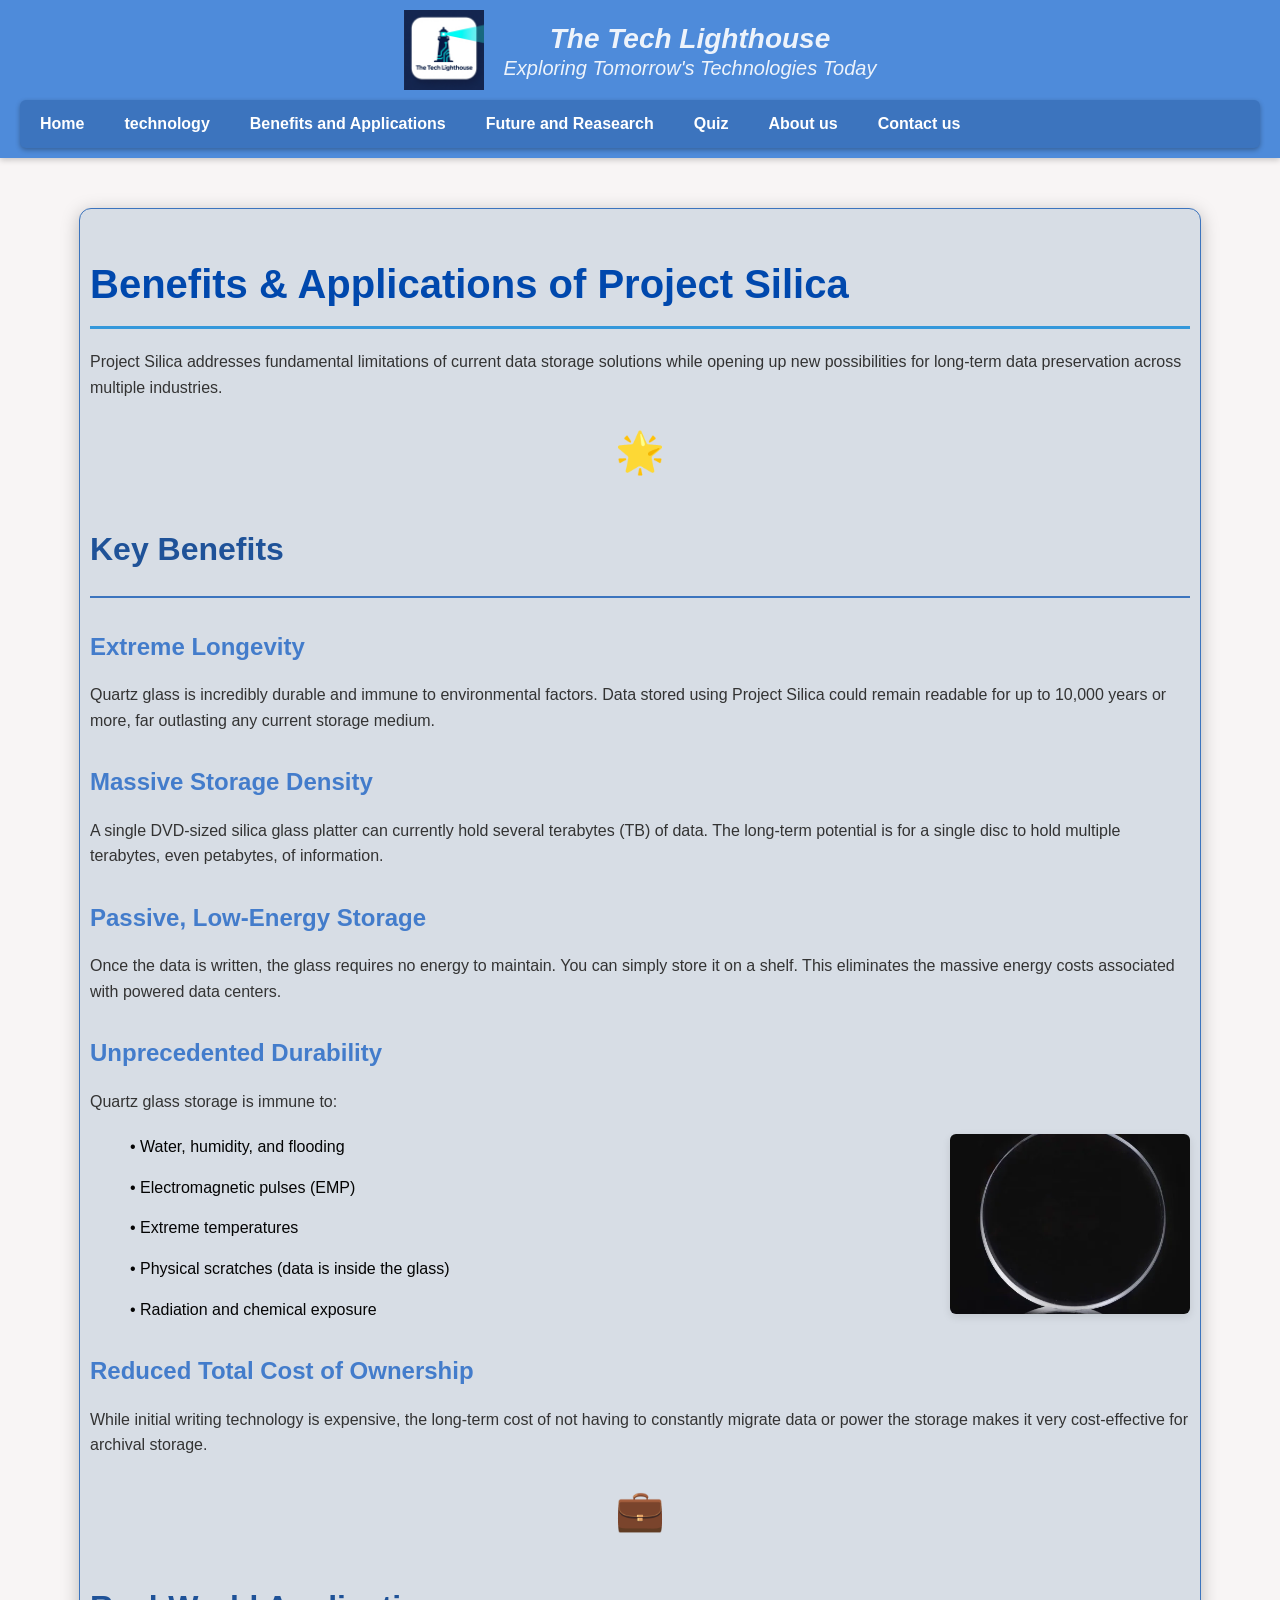
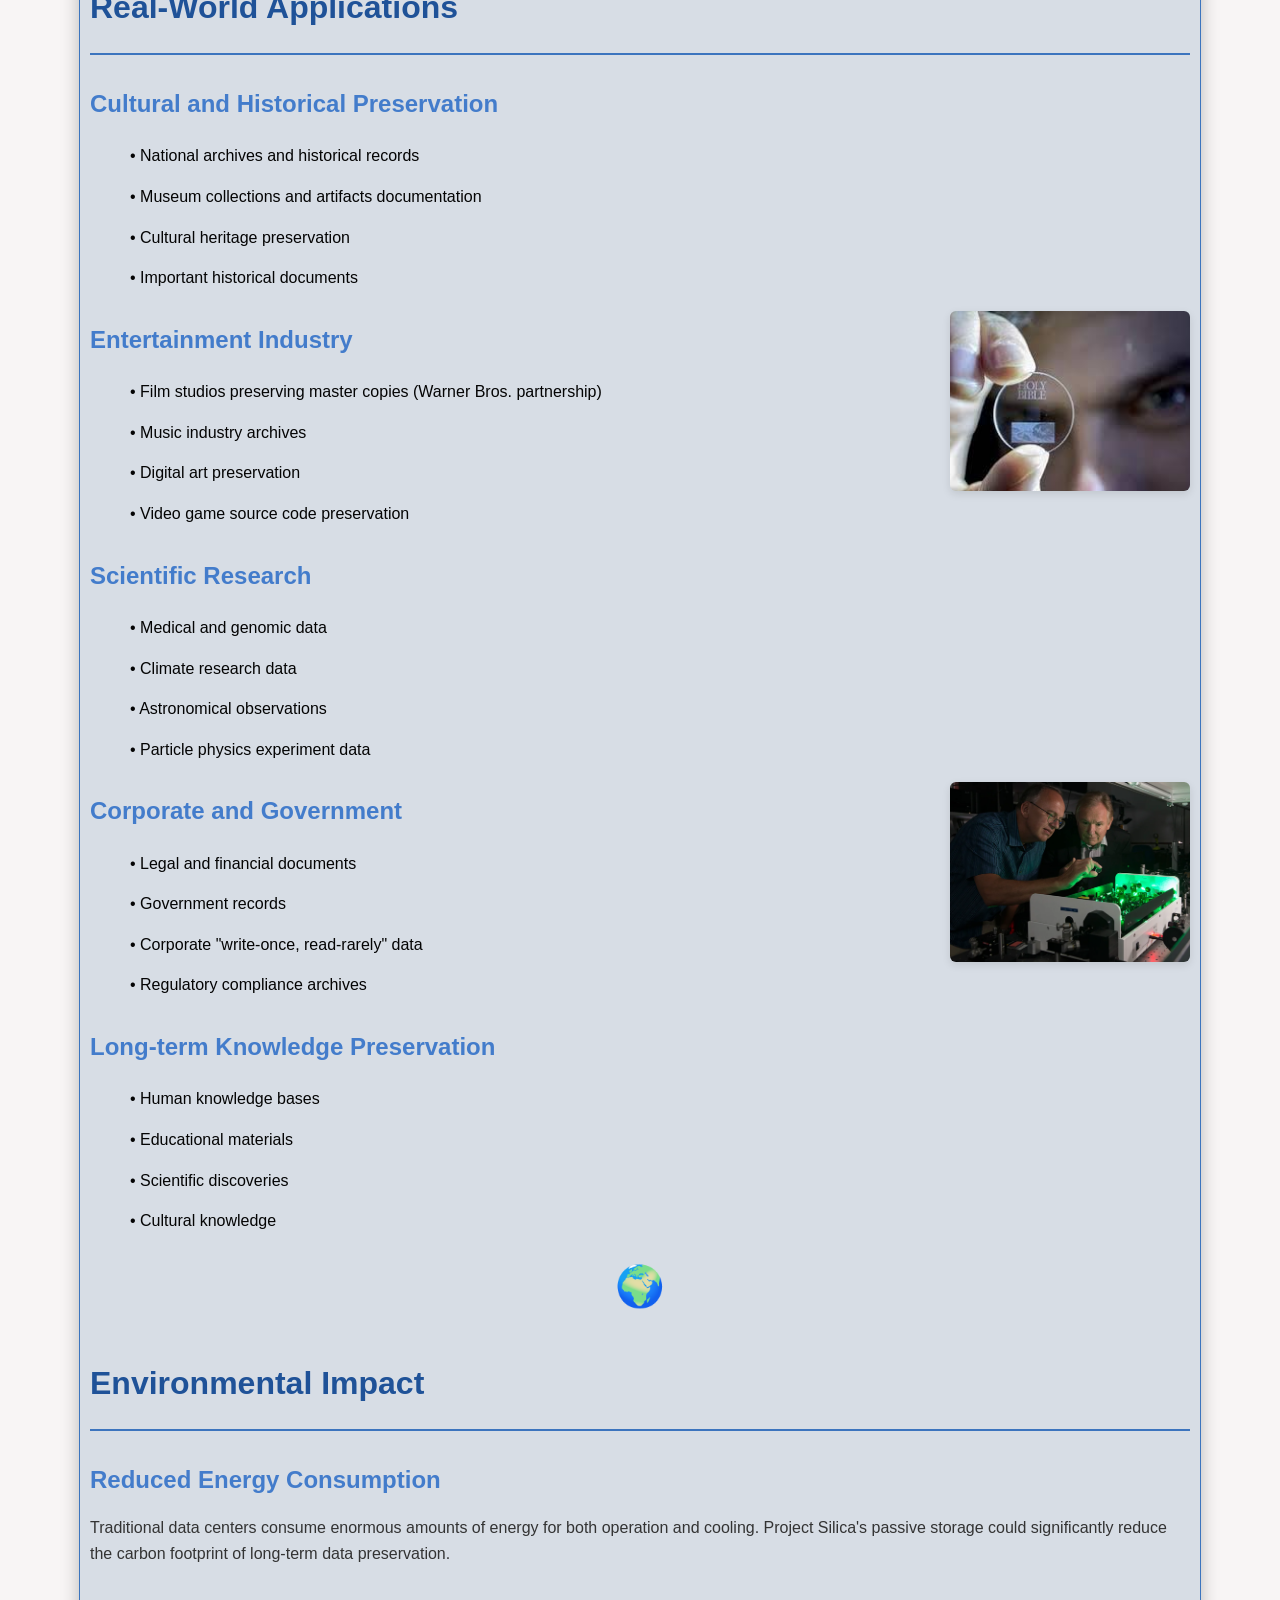
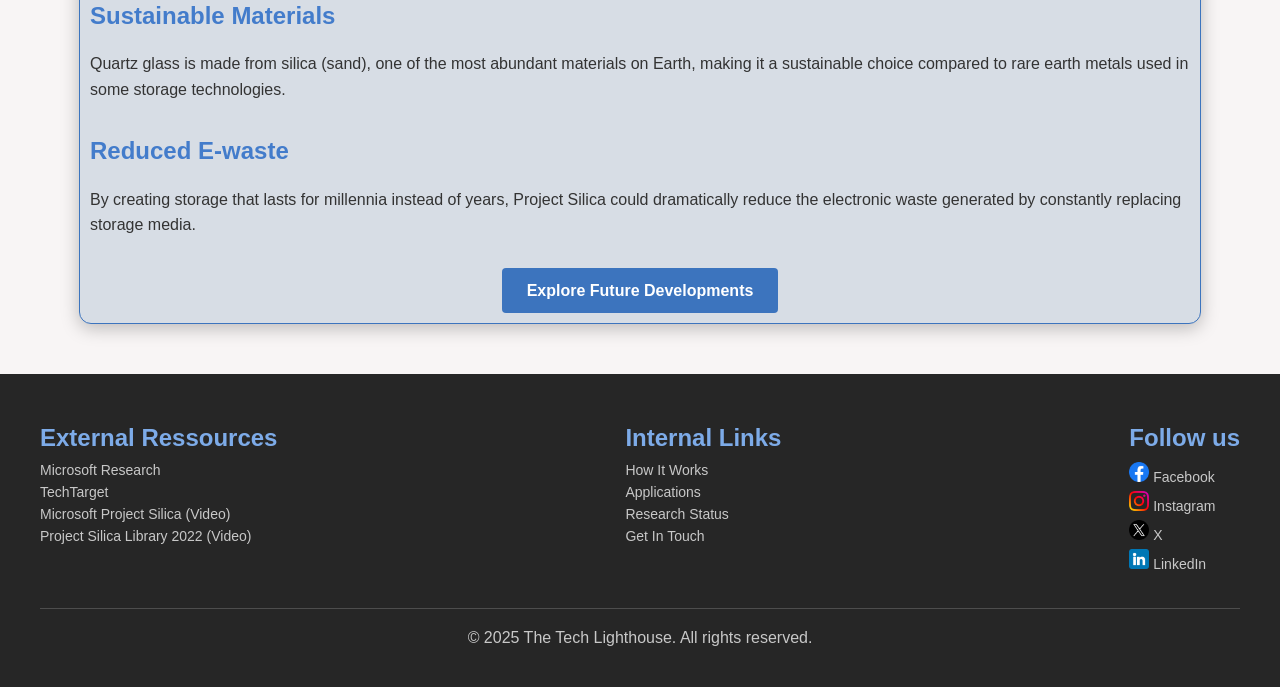
<file: Edwin_Mouawad_252764_Elio_Ibrahim_250944/benefits.html>
<!DOCTYPE html>
<html lang="en">
<head>
    <meta charset="UTF-8">
    <meta name="viewport" content="width=device-width, initial-scale=1.0">
    <title>The Tech Lighthouse | Project Silica</title>
    <link rel="stylesheet" href="CSS/style.css">
    <script type="text/javascript" src="JS/script.js"></script>
</head>
<body>
    <header>
        <div class="headerT">
            <img class="logo" src="images/Techlight.png" alt="The Tech Lighthouse logo" title="Tech Lighthouse logo">
            <div class="titlegroup">
                <p class="Cname">The Tech Lighthouse</p>
                <p class="slogan">Exploring Tomorrow's Technologies Today</p>
            </div>
        </div>
        <nav class="navbar">
            <ul>
                <li><a target="_blank" href="homepage.html">Home</a></li>
                <li><a target="_blank" href="technology.html">technology</a></li>
                <li><a target="_blank" href="benefits.html">Benefits and Applications</a></li>
                <li><a target="_blank" href="future.html">Future and Reasearch</a></li>
                <li><a target="_blank" href="quiz.html">Quiz</a></li>
                <li><a target="_blank" href="about.html">About us</a></li>
                <li><a target="_blank" href="contact.html">Contact us</a></li>
            </ul>
        </nav>
    </header>    
    
    <section class="content-section">
        <h1>Benefits & Applications of Project Silica</h1>
        <p>Project Silica addresses fundamental limitations of current data storage
             solutions while opening up new possibilities for long-term data 
             preservation across multiple industries.
        </p>

        <div class="icon">
            🌟 
        </div>

        <h2>Key Benefits</h2>
        <hr class="hr1">

        <h3>Extreme Longevity</h3>

        <p>Quartz glass is incredibly durable and immune to environmental factors. Data stored using 
            Project Silica could remain 
            readable for up to 10,000 years or more, far outlasting any current storage medium.
        </p>

        <h3>Massive Storage Density</h3>
        <p>A single DVD-sized silica glass platter can currently hold several terabytes (TB) of data. 
            The long-term potential is for a single disc to hold multiple terabytes,
             even petabytes, of information.
        </p>

        <h3>Passive, Low-Energy Storage</h3>
        <p>Once the data is written, the glass requires no energy to maintain. You can simply store it on a shelf.
             This eliminates the massive energy costs associated with powered data centers.
        </p>

        <h3>Unprecedented Durability</h3>
        <p>Quartz glass storage is immune to:</p>
        <img src="images/quartz-disc.webp" 
             alt="Quartz glass disc under stress test"
             title="Disk under stress"
             class="images"
        >
        <ul class="keyFeatures">
            <li>• Water, humidity, and flooding</li>
            <li>• Electromagnetic pulses (EMP)</li>
            <li>• Extreme temperatures</li>
            <li>• Physical scratches (data is inside the glass)</li>
            <li>• Radiation and chemical exposure</li>
        </ul>

        <h3>Reduced Total Cost of Ownership</h3>
        <p>While initial writing technology is expensive, the long-term cost of not having
             to constantly migrate data or power the storage makes it very cost-effective
              for archival storage.
        </p>

        <div class="icon">
            💼 
        </div>

        <h2>Real-World Applications</h2>
        <hr class="hr1">

        <h3>Cultural and Historical Preservation</h3>
        <ul class="keyFeatures">
            <li>• National archives and historical records</li>
            <li>• Museum collections and artifacts documentation</li>
            <li>• Cultural heritage preservation</li>
            <li>• Important historical documents</li>
        </ul>

        <img src="images/history.jpg" class="images">

        <h3>Entertainment Industry</h3>
        <ul class="keyFeatures">
            <li>• Film studios preserving master copies (Warner Bros. partnership)</li>
            <li>• Music industry archives</li>
            <li>• Digital art preservation</li>
            <li>• Video game source code preservation</li>
        </ul>

        <h3>Scientific Research</h3>
        <ul class="keyFeatures">
            <li>• Medical and genomic data</li>
            <li>• Climate research data</li>
            <li>• Astronomical observations</li>
            <li>• Particle physics experiment data</li>
        </ul>
        
        <img src="images/img.webp" class="images" alt="Research" title="Researches on the disk">

        <h3>Corporate and Government</h3>
        <ul class="keyFeatures">
            <li>• Legal and financial documents</li>
            <li>• Government records</li>
            <li>• Corporate "write-once, read-rarely" data</li>
            <li>• Regulatory compliance archives</li>
        </ul>

        <h3>Long-term Knowledge Preservation</h3>
        <ul class="keyFeatures">
            <li>• Human knowledge bases</li>
            <li>• Educational materials</li>
            <li>• Scientific discoveries</li>
            <li>• Cultural knowledge</li>
        </ul>

        <div class="icon">
            🌍 
        </div>

        <h2>Environmental Impact</h2>  
        <hr class="hr1">

        <h3>Reduced Energy Consumption</h3>
        <p>Traditional data centers consume enormous amounts of energy 
            for both operation and cooling. Project Silica's passive 
            storage could significantly reduce the carbon footprint of long-term data preservation.
        </p>

        <h3>Sustainable Materials</h3>
        <p>Quartz glass is made from silica (sand), one of the most abundant 
            materials on Earth, 
            making it a sustainable choice compared to rare earth metals used in 
            some storage technologies.
        </p>

        <h3>Reduced E-waste</h3>
        <p>By creating storage that lasts for millennia instead of years, 
            Project Silica could dramatically reduce the electronic waste generated 
            by constantly replacing storage media.
        </p>

        <div class="ctaButton">
            <a href="future.html" target="_blank">Explore Future Developments</a>
        </div>

    </section>
    
    <footer>
        <div class="footerContainer">
            <div class="footer_content">
                
                <div class="f1">
                    <h3>External Ressources</h3>
                    <a target="_blank" href="https://www.microsoft.com/en-us/research/project/project-silica/">Microsoft Research</a>
                    <a target="_blank" href="https://www.techtarget.com/searchstorage/feature/An-overview-of-Microsoft-Project-Silica-and-its-archive-use">TechTarget</a>
                    <a href="https://youtu.be/-rfEYd4NGQg?si=AlOiDsAWJ40GYgcP" target="_blank">Microsoft Project Silica (Video)</a>
                    <a href="https://youtu.be/5OYQafF-N0I?si=lT0oasONXreZcvOQ" target="_blank">Project Silica Library 2022 (Video)</a>
                </div>
                
                <div class="f2">
                    <h3>Internal Links</h3>
                    <a href="technology.html" target="_blank">How It Works</a>
                    <a href="benefits.html" target="_blank">Applications</a>
                    <a href="future.html" target="_blank">Research Status</a>
                    <a href="contact.html" target="_blank">Get In Touch</a>
                </div>

                <div class="f3">
                    <h3>Follow us</h3>
                    <a href="https://www.facebook.com/Microsoft/" target="_blank"><img src="images/facebook.png" alt="Facebook icon"> Facebook</a>
                    <a href="https://www.instagram.com/microsoft/" target="_blank"><img src="images/instagram.png" alt="Instagram icon"> Instagram</a>
                    <a href="https://x.com/Microsoft" target="_blank"><img src="images/twitter.png" alt="twitter icon"> X</a>
                    <a href="https://www.linkedin.com/company/microsoft" target="_blank"><img src="images/linkedin.png" alt="LinkedIn icon"> LinkedIn</a>
                </div>
            </div>
            <hr>
            <div class="copyRight">
                <p>&copy; 2025 The Tech Lighthouse. All rights reserved.</p>
            </div>
        </div>
    </footer>
</body>
</html>
</file>
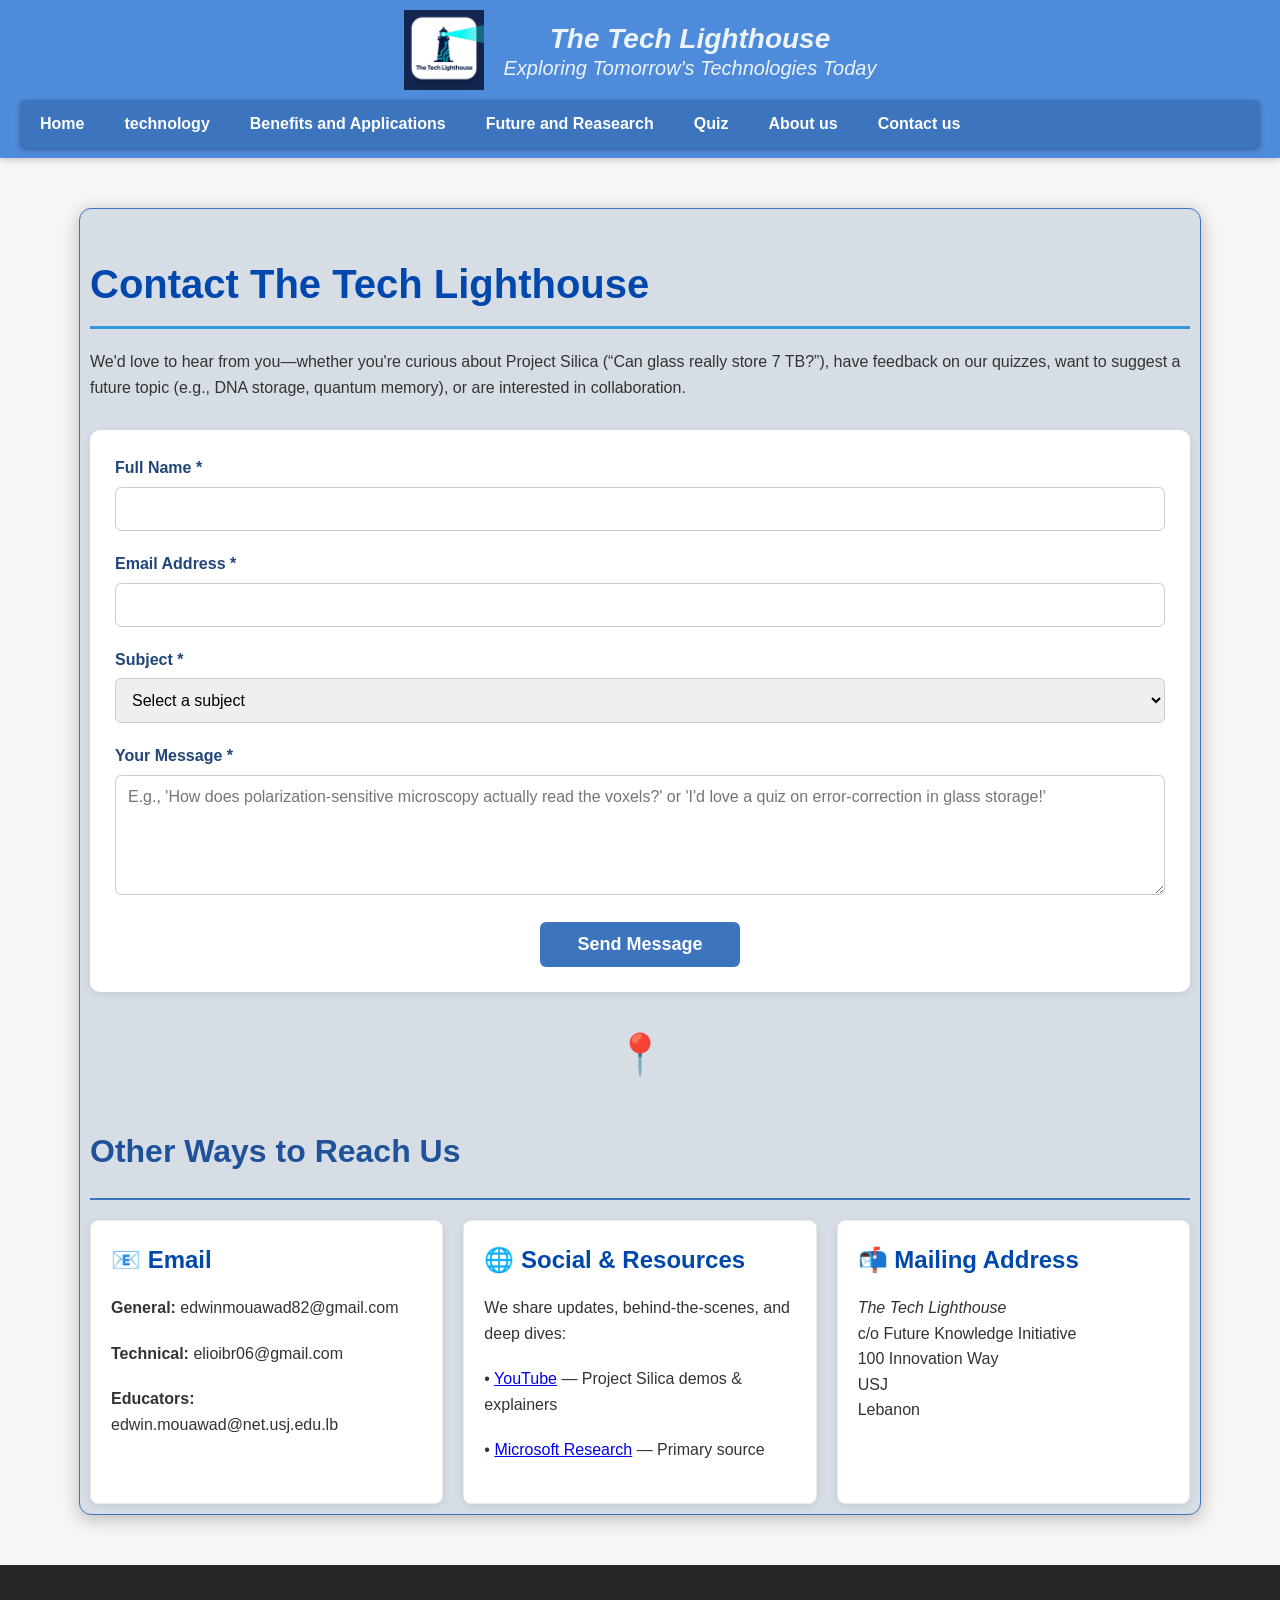
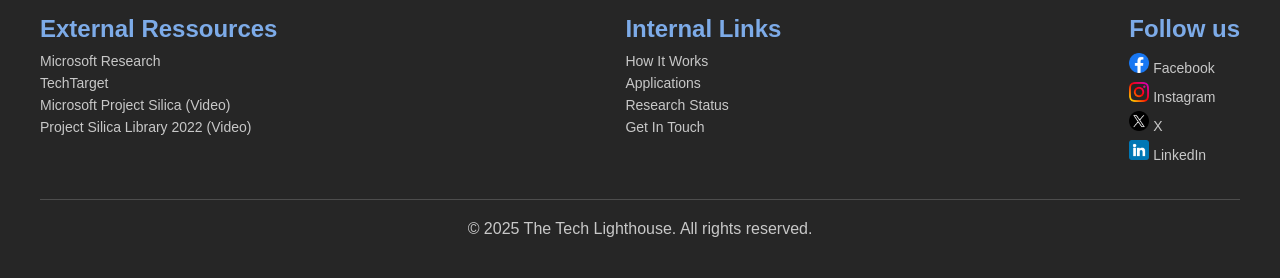
<file: Edwin_Mouawad_252764_Elio_Ibrahim_250944/contact.html>
<!DOCTYPE html>
<html lang="en">
<head>
    <meta charset="UTF-8">
    <meta name="viewport" content="width=device-width, initial-scale=1.0">
    <title>The Tech Lighthouse | Project Silica</title>
    <link rel="stylesheet" href="CSS/style.css">
    <script type="text/javascript" src="JS/script.js"></script>
</head>
<body>
    <header>
        <div class="headerT">
            <img class="logo" src="images/Techlight.png" alt="The Tech Lighthouse logo" title="Tech Lighthouse logo">
            <div class="titlegroup">
                <p class="Cname">The Tech Lighthouse</p>
                <p class="slogan">Exploring Tomorrow's Technologies Today</p>
            </div>
        </div>
        <nav class="navbar">
            <ul>
                <li><a target="_blank" href="homepage.html">Home</a></li>
                <li><a target="_blank" href="technology.html">technology</a></li>
                <li><a target="_blank" href="benefits.html">Benefits and Applications</a></li>
                <li><a target="_blank" href="future.html">Future and Reasearch</a></li>
                <li><a target="_blank" href="quiz.html">Quiz</a></li>
                <li><a target="_blank" href="about.html">About us</a></li>
                <li><a target="_blank" href="contact.html">Contact us</a></li>
            </ul>
        </nav>
    </header>    
    
    <section class="content-section">
        <h1>Contact The Tech Lighthouse</h1>
        <p>We'd love to hear from you—whether you're curious about Project Silica (“Can glass really store 7 TB?”), have feedback on our quizzes, want to suggest a future topic (e.g., DNA storage, quantum memory), or are interested in collaboration.</p>

        <div class="contact-form">
            <form id="contactForm">
                <div class="form-group">
                    <label for="name">Full Name *</label>
                    <input type="text" id="name" name="name" required>
                </div>

                <div class="form-group">
                    <label for="email">Email Address *</label>
                    <input type="email" id="email" name="email" required>
                </div>

                <div class="form-group">
                    <label for="subject">Subject *</label>
                    <select id="subject" name="subject" required>
                        <option value="">Select a subject</option>
                        <option value="general">General Inquiry</option>
                        <option value="project-silica">Project Silica Questions</option>
                        <option value="quiz-feedback">Quiz or Learning Feedback</option>
                        <option value="collaboration">Collaboration Opportunity</option>
                        <option value="content-suggestion">Content Suggestion</option>
                        <option value="other">Other</option>
                    </select>
                </div>

                <div class="form-group">
                    <label for="message">Your Message *</label>
                    <textarea id="message" name="message" required placeholder="E.g., 'How does polarization-sensitive microscopy actually read the voxels?' or 'I'd love a quiz on error-correction in glass storage!'"></textarea>
                </div>

                <button type="submit" class="submit-btn">Send Message</button>
            </form>
        </div>

        <div class="icon">📍</div>
        <h2>Other Ways to Reach Us</h2>
        <hr class="hr1">
        <div class="contact-cards">
            <div class="contact-card">
                <h3>📧 Email</h3>
                <p><strong>General:</strong> edwinmouawad82@gmail.com</p>
                <p><strong>Technical:</strong> elioibr06@gmail.com</p>
                <p><strong>Educators:</strong> edwin.mouawad@net.usj.edu.lb</p>
            </div>

            <div class="contact-card">
                <h3>🌐 Social & Resources</h3>
                <p>We share updates, behind-the-scenes, and deep dives:</p>
                <p>• <a href="https://youtu.be/-rfEYd4NGQg?si=AlOiDsAWJ40GYgcP" target="_blank">YouTube</a> — Project Silica demos & explainers</p>
                <p>• <a href="https://www.microsoft.com/en-us/research/project/project-silica/" target="_blank">Microsoft Research</a> — Primary source</p>
            </div>

            <div class="contact-card">
                <h3>📬 Mailing Address</h3>
                <p><em>The Tech Lighthouse</em><br>
                c/o Future Knowledge Initiative<br>
                100 Innovation Way<br>
                USJ<br>
                Lebanon</p>
            </div>
        </div>
        
    </section>

    <footer>
        <div class="footerContainer">
            <div class="footer_content">
                
                <div class="f1">
                    <h3>External Ressources</h3>
                    <a target="_blank" href="https://www.microsoft.com/en-us/research/project/project-silica/">Microsoft Research</a>
                    <a target="_blank" href="https://www.techtarget.com/searchstorage/feature/An-overview-of-Microsoft-Project-Silica-and-its-archive-use">TechTarget</a>
                    <a href="https://youtu.be/-rfEYd4NGQg?si=AlOiDsAWJ40GYgcP" target="_blank">Microsoft Project Silica (Video)</a>
                    <a href="https://youtu.be/5OYQafF-N0I?si=lT0oasONXreZcvOQ" target="_blank">Project Silica Library 2022 (Video)</a>
                </div>
                
                <div class="f2">
                    <h3>Internal Links</h3>
                    <a href="technology.html" target="_blank">How It Works</a>
                    <a href="benefits.html" target="_blank">Applications</a>
                    <a href="future.html" target="_blank">Research Status</a>
                    <a href="contact.html" target="_blank">Get In Touch</a>
                </div>

                <div class="f3">
                    <h3>Follow us</h3>
                    <a href="https://www.facebook.com/Microsoft/" target="_blank"><img src="images/facebook.png" alt="Facebook icon"> Facebook</a>
                    <a href="https://www.instagram.com/microsoft/" target="_blank"><img src="images/instagram.png" alt="Instagram icon"> Instagram</a>
                    <a href="https://x.com/Microsoft" target="_blank"><img src="images/twitter.png" alt="twitter icon"> X</a>
                    <a href="https://www.linkedin.com/company/microsoft" target="_blank"><img src="images/linkedin.png" alt="LinkedIn icon"> LinkedIn</a>
                </div>
            </div>
            <hr>
            <div class="copyRight">
                <p>&copy; 2025 The Tech Lighthouse. All rights reserved.</p>
            </div>
        </div>
    </footer>

    <script>
        document.getElementById('contactForm').addEventListener('submit', function(e) {
            e.preventDefault();
            alert('Thank you for your message! 🎉\n\nAs a non-commercial educational project, we review all inquiries manually. You’ll receive a response within 3–5 business days.\n\nIn the meantime, try our Project Silica quiz to test your knowledge!');
        });
    </script>

</body>
</html>
</file>
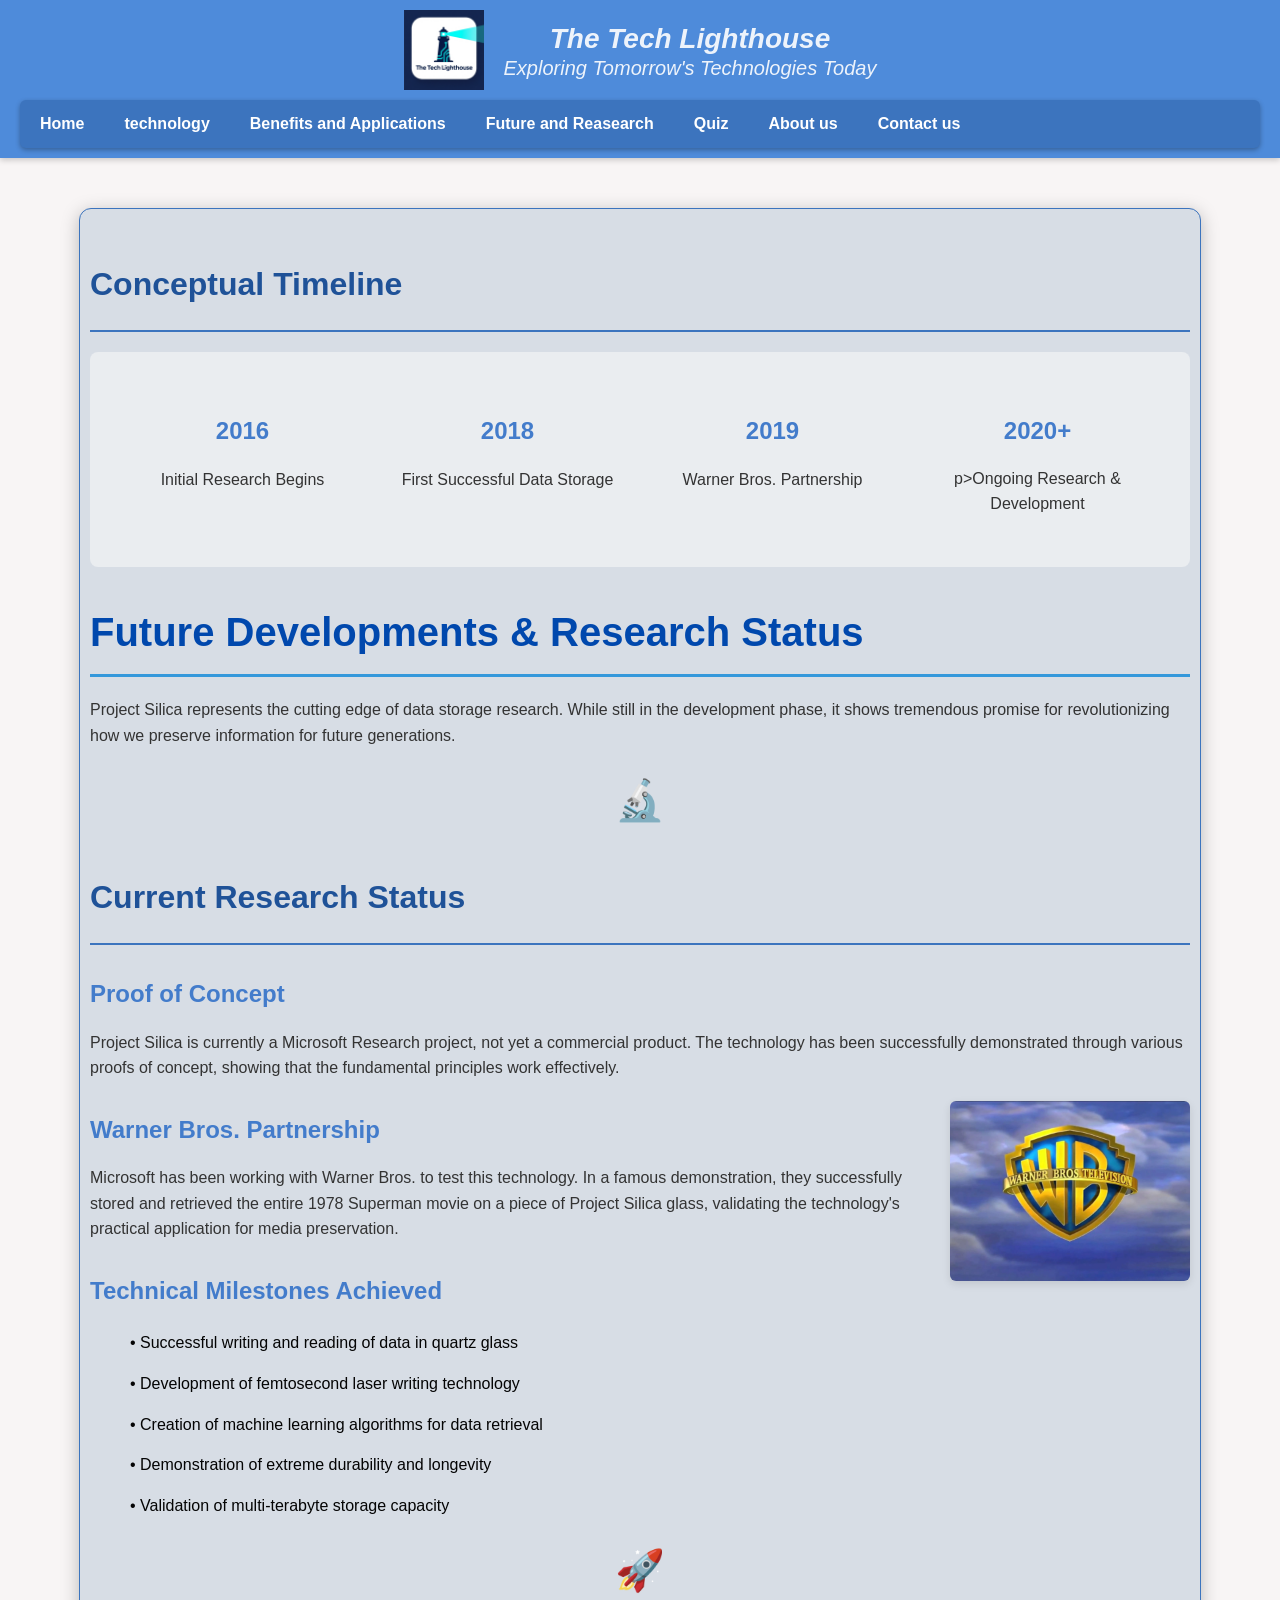
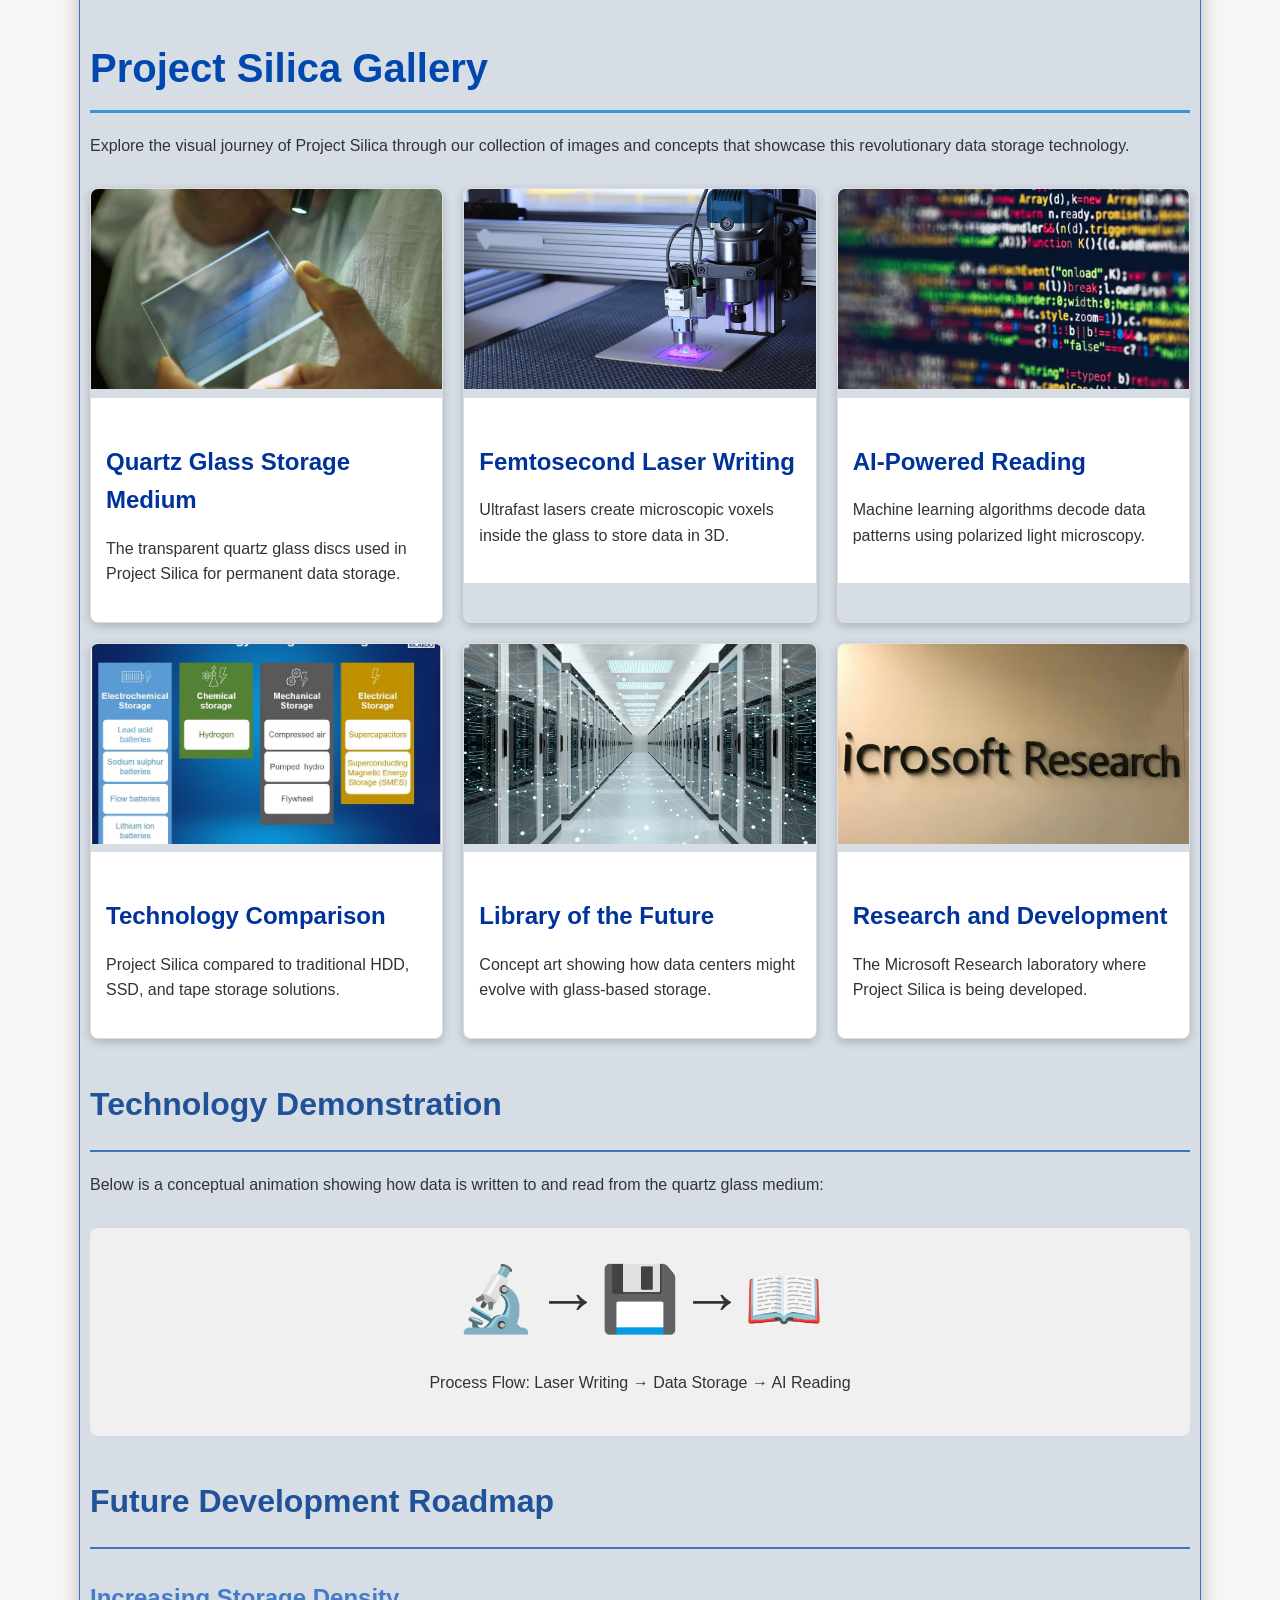
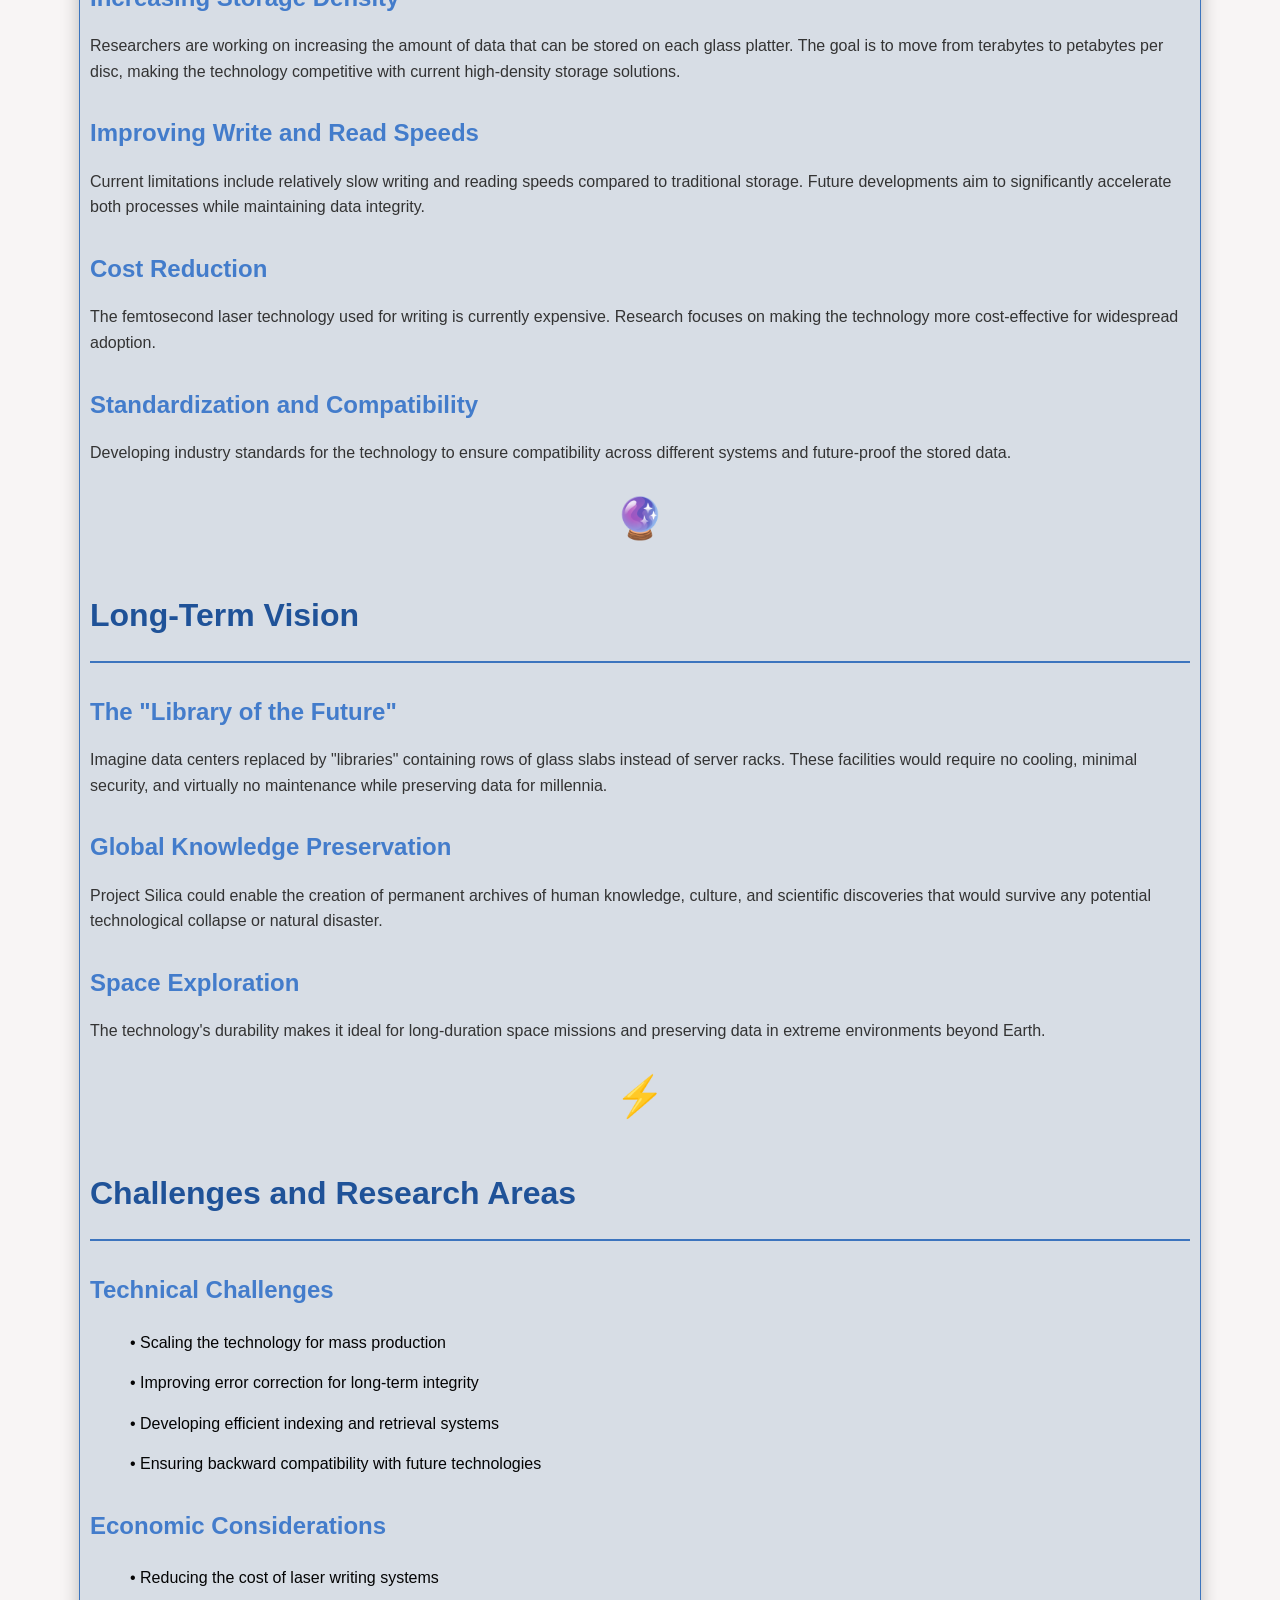
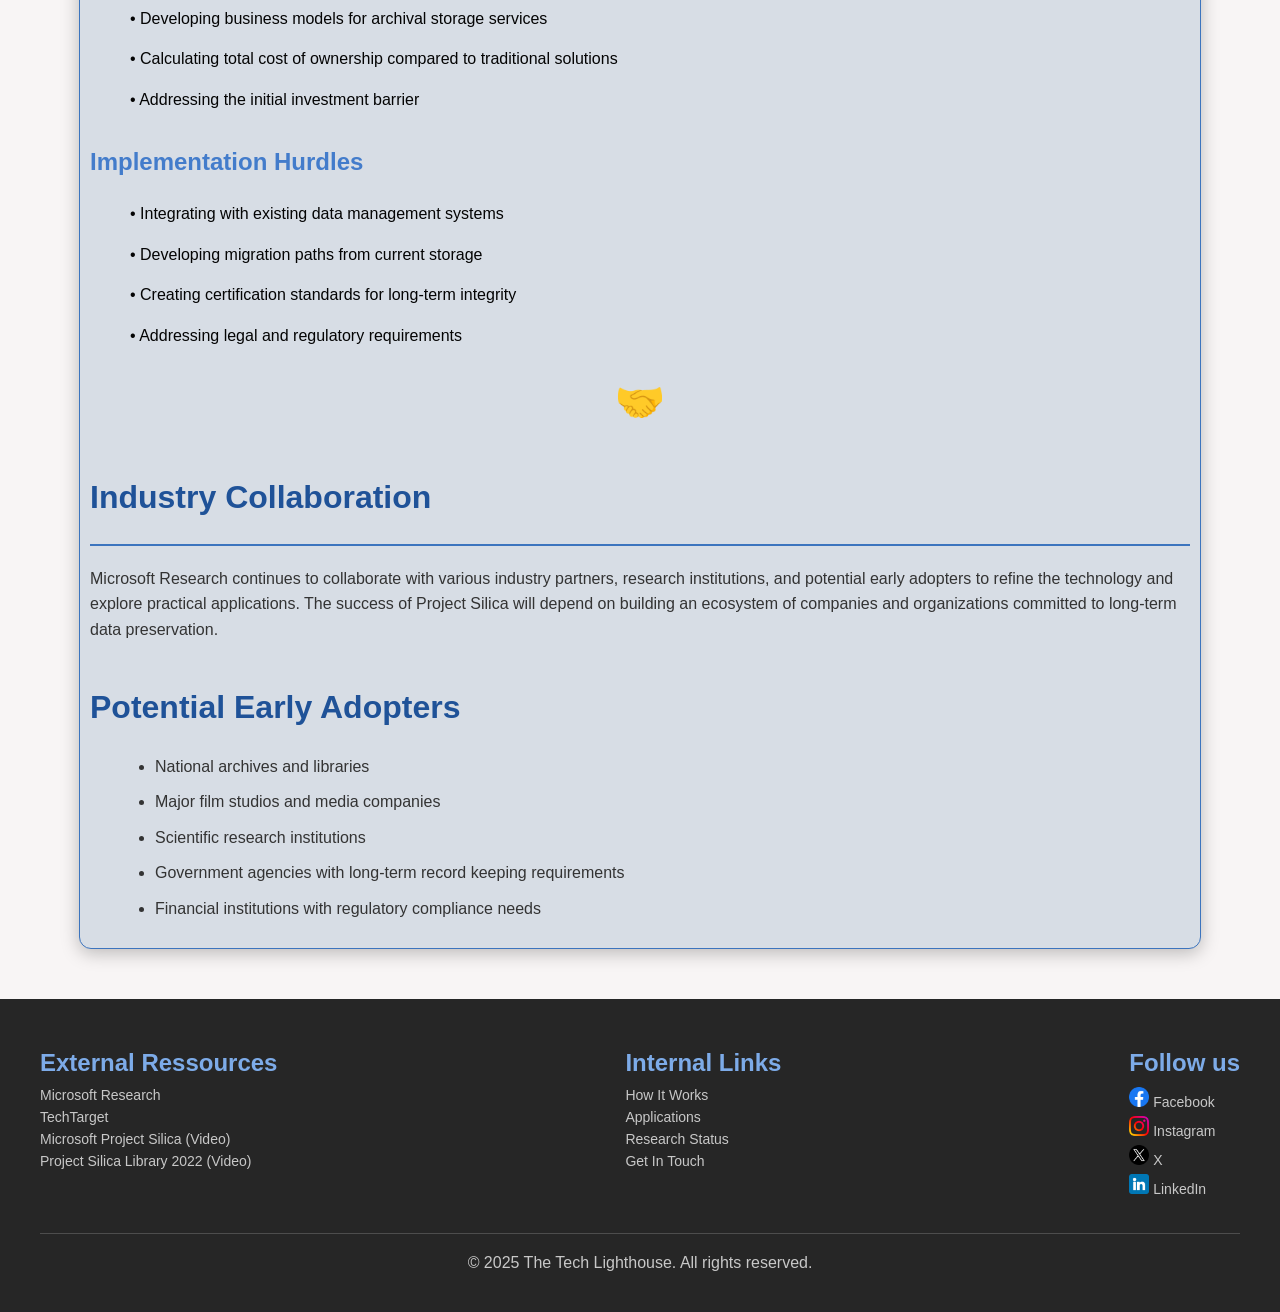
<file: Edwin_Mouawad_252764_Elio_Ibrahim_250944/future.html>
<!DOCTYPE html>
<html lang="en">
<head>
    <meta charset="UTF-8">
    <meta name="viewport" content="width=device-width, initial-scale=1.0">
    <title>The Tech Lighthouse | Project Silica</title>
    <link rel="stylesheet" href="CSS/style.css">
    <script type="text/javascript" src="JS/script.js"></script>
</head>
<body>
    <header>
        <div class="headerT">
            <img class="logo" src="images/Techlight.png" alt="The Tech Lighthouse logo" title="Tech Lighthouse logo">
            <div class="titlegroup">
                <p class="Cname">The Tech Lighthouse</p>
                <p class="slogan">Exploring Tomorrow's Technologies Today</p>
            </div>
        </div>
        <nav class="navbar">
            <ul>
                <li><a target="_blank" href="homepage.html">Home</a></li>
                <li><a target="_blank" href="technology.html">technology</a></li>
                <li><a target="_blank" href="benefits.html">Benefits and Applications</a></li>
                <li><a target="_blank" href="future.html">Future and Reasearch</a></li>
                <li><a target="_blank" href="quiz.html">Quiz</a></li>
                <li><a target="_blank" href="about.html">About us</a></li>
                <li><a target="_blank" href="contact.html">Contact us</a></li>
            </ul>
        </nav>
    </header>    
    
    <section class="content-section">

        <h2>Conceptual Timeline</h2>
        
        <hr class="hr1">

        <div class="hist">
            <div class="innerHist">
                <div class="innerDiv">
                    <h3>2016</h3>
                    <p>Initial Research Begins</p>
                </div>
                <div class="innerDiv">
                    <h3>2018</h3>
                    <p>First Successful Data Storage</p>
                </div>
                <div class="innerDiv">
                    <h3>2019</h3>
                    <p>Warner Bros. Partnership</p>
                </div>
                <div class="innerDiv">
                    <h3>2020+</h3>
                        p>Ongoing Research & Development</p>
                </div>
            </div>
        </div>

        <h1>Future Developments & Research Status</h1>
        <p>
            Project Silica represents the cutting edge of data storage research. 
            While still in the development phase,
             it shows tremendous promise for revolutionizing how we preserve information for future generations.
        </p>

        <div class="icon">🔬</div>

        <h2>Current Research Status</h2>
        <hr class="hr1">

        <h3>Proof of Concept</h3>
        <p>
            Project Silica is currently a Microsoft Research project, not yet a commercial product. 
            The technology has been successfully demonstrated through various proofs of concept,
             showing that the fundamental principles work effectively.
        </p>

        <img src="images/Warner_Bros._Television_Logo.webp" class="images" alt="WarnerBros" title="WarnerBros logo">

        <h3>Warner Bros. Partnership</h3>
        <p>
            Microsoft has been working with Warner Bros. to test this technology. 
            In a famous demonstration, they successfully stored and retrieved the entire 1978
             Superman movie on a piece of Project Silica glass, validating the technology's
              practical application for media preservation.
        </p>

        <h3>Technical Milestones Achieved</h3>
        <ul class="keyFeatures">
            <li>• Successful writing and reading of data in quartz glass</li>
            <li>• Development of femtosecond laser writing technology</li>
            <li>• Creation of machine learning algorithms for data retrieval</li>
            <li>• Demonstration of extreme durability and longevity</li>
            <li>• Validation of multi-terabyte storage capacity</li>
        </ul>

        <div class="icon">🚀</div>

        <h1>Project Silica Gallery</h1>
        <p>
            Explore the visual journey of Project Silica through our collection 
            of images and concepts that showcase this revolutionary data storage technology.
        </p>

        <div class="gallery-grid">
            <div class="gallery-item">
                <img src="images/glassdisk.jpg" alt="Quartz Glass Storage Disc">
                <div class="gallery-caption">
                    <h3>Quartz Glass Storage Medium</h3>
                    <p>
                        The transparent quartz glass discs used in 
                        Project Silica for permanent data storage.
                    </p>
                </div>
            </div>
             <div class="gallery-item">
                <img src="images/blue-laser-6122956_1280.jpg" alt="Laser Writing Technology">
                <div class="gallery-caption">
                    <h3>Femtosecond Laser Writing</h3>
                    <p>Ultrafast lasers create microscopic voxels inside the glass to store data in 3D.</p>
                </div>
            </div>

            <div class="gallery-item">
                <img src="images/synthetic-data-for-gauge-reading-systems-blog-hero-image.webp" alt="Data Reading System">
                <div class="gallery-caption">
                    <h3>AI-Powered Reading</h3>
                    <p>Machine learning algorithms decode data patterns using polarized light microscopy.</p>
                </div>
            </div>

            <div class="gallery-item">
                <img src="images/overview-energy-storage-techs.jpg" alt="Storage Technology Comparison">
                <div class="gallery-caption">
                    <h3>Technology Comparison</h3>
                    <p>Project Silica compared to traditional HDD, SSD, and tape storage solutions.</p>
                </div>
            </div>

            <div class="gallery-item">
                <img src="images/data-center-design-02.webp" alt="Future Data Center Concept">
                <div class="gallery-caption">
                    <h3>Library of the Future</h3>
                    <p>Concept art showing how data centers might evolve with glass-based storage.</p>
                </div>
            </div>

            <div class="gallery-item">
                <img src="images/microsoft_research_lab_india_1530018552338.jpg" alt="Microsoft Research Lab">
                <div class="gallery-caption">
                    <h3>Research and Development</h3>
                    <p>The Microsoft Research laboratory where Project Silica is being developed.</p>
                </div>
            </div>
        </div>

        <h2>Technology Demonstration</h2>
        
        <hr class="hr1">

        <p>
            Below is a conceptual animation showing how data 
            is written to and read from the quartz glass medium:
        </p>

        <div class="representation">
            <div class="icon1">🔬→💾→📖</div>
            <p>Process Flow: Laser Writing → Data Storage → AI Reading</p>
        </div>

        <h2>Future Development Roadmap</h2>

        <hr class="hr1">

        <h3>Increasing Storage Density</h3>
        <p>
            Researchers are working on increasing the amount of data that can be stored
             on each glass platter. The goal is to move from terabytes to petabytes per disc,
              making the technology competitive with current high-density storage solutions.
        </p>

        <h3>Improving Write and Read Speeds</h3>
        <p>
            Current limitations include relatively slow writing and reading speeds 
            compared to traditional storage. Future developments aim to significantly accelerate both
             processes while maintaining data integrity.
        </p>

        <h3>Cost Reduction</h3>
        <p>
            The femtosecond laser technology used for writing is currently expensive.
             Research focuses on making the technology more cost-effective for widespread adoption.
        </p>

        <h3>Standardization and Compatibility</h3>
        <p>Developing industry standards for the technology to ensure compatibility
             across different systems and future-proof the stored data.
        </p>

        <div class="icon">🔮</div>

        <h2>Long-Term Vision</h2>
        
        <hr class="hr1">

        <h3>The "Library of the Future"</h3>
        <p>
            Imagine data centers replaced by "libraries" 
            containing rows of glass slabs instead of server racks.
             These facilities would require no cooling, minimal security, and virtually
              no maintenance while preserving data for millennia.
        </p>

        <h3>Global Knowledge Preservation</h3>
        <p>
            Project Silica could enable the creation of permanent archives of human knowledge,
             culture, and scientific discoveries that would survive any potential technological 
             collapse or natural disaster.
        </p>

        <h3>Space Exploration</h3>
        <p>
            The technology's durability makes it ideal for long-duration space missions 
            and preserving data in extreme environments beyond Earth.
        </p>

        <div class="icon">⚡</div>

        <h2>Challenges and Research Areas</h2>

        <hr class="hr1">

        <h3>Technical Challenges</h3>

        <ul class="keyFeatures">
            <li>• Scaling the technology for mass production</li>
            <li>• Improving error correction for long-term integrity</li>
            <li>• Developing efficient indexing and retrieval systems</li>
            <li>• Ensuring backward compatibility with future technologies</li>
        </ul>

        <h3>Economic Considerations</h3>

        <ul class="keyFeatures">
            <li>• Reducing the cost of laser writing systems</li>
            <li>• Developing business models for archival storage services</li>
            <li>• Calculating total cost of ownership compared to traditional solutions</li>
            <li>• Addressing the initial investment barrier</li>
        </ul>

        <h3>Implementation Hurdles</h3>

        <ul class="keyFeatures">
            <li>• Integrating with existing data management systems</li>
            <li>• Developing migration paths from current storage</li>
            <li>• Creating certification standards for long-term integrity</li>
            <li>• Addressing legal and regulatory requirements</li>
        </ul>

        <div class="icon">🤝</div>

        <h2>Industry Collaboration</h2>

        <hr class="hr1">

        <p>
            Microsoft Research continues to collaborate with various industry partners,
             research institutions, and potential early adopters to refine the technology and explore practical 
             applications. The success of Project Silica will depend 
            on building an ecosystem of companies and organizations committed to long-term data preservation.
        </p>

        <h2>Potential Early Adopters</h2>

        <ul class="feature-list">
            <li>National archives and libraries</li>
            <li>Major film studios and media companies</li>
            <li>Scientific research institutions</li>
            <li>Government agencies with long-term record keeping requirements</li>
            <li>Financial institutions with regulatory compliance needs</li>
        </ul>
        
    </section>
    
    <footer>
        <div class="footerContainer">
            <div class="footer_content">
                
                <div class="f1">
                    <h3>External Ressources</h3>
                    <a target="_blank" href="https://www.microsoft.com/en-us/research/project/project-silica/">Microsoft Research</a>
                    <a target="_blank" href="https://www.techtarget.com/searchstorage/feature/An-overview-of-Microsoft-Project-Silica-and-its-archive-use">TechTarget</a>
                    <a href="https://youtu.be/-rfEYd4NGQg?si=AlOiDsAWJ40GYgcP" target="_blank">Microsoft Project Silica (Video)</a>
                    <a href="https://youtu.be/5OYQafF-N0I?si=lT0oasONXreZcvOQ" target="_blank">Project Silica Library 2022 (Video)</a>
                </div>
                
                <div class="f2">
                    <h3>Internal Links</h3>
                    <a href="technology.html" target="_blank">How It Works</a>
                    <a href="benefits.html" target="_blank">Applications</a>
                    <a href="future.html" target="_blank">Research Status</a>
                    <a href="contact.html" target="_blank">Get In Touch</a>
                </div>

                <div class="f3">
                    <h3>Follow us</h3>
                    <a href="https://www.facebook.com/Microsoft/" target="_blank"><img src="images/facebook.png" alt="Facebook icon"> Facebook</a>
                    <a href="https://www.instagram.com/microsoft/" target="_blank"><img src="images/instagram.png" alt="Instagram icon"> Instagram</a>
                    <a href="https://x.com/Microsoft" target="_blank"><img src="images/twitter.png" alt="twitter icon"> X</a>
                    <a href="https://www.linkedin.com/company/microsoft" target="_blank"><img src="images/linkedin.png" alt="LinkedIn icon"> LinkedIn</a>
                </div>
            </div>
            <hr>
            <div class="copyRight">
                <p>&copy; 2025 The Tech Lighthouse. All rights reserved.</p>
            </div>
        </div>
    </footer>
</body>
</html>
</file>
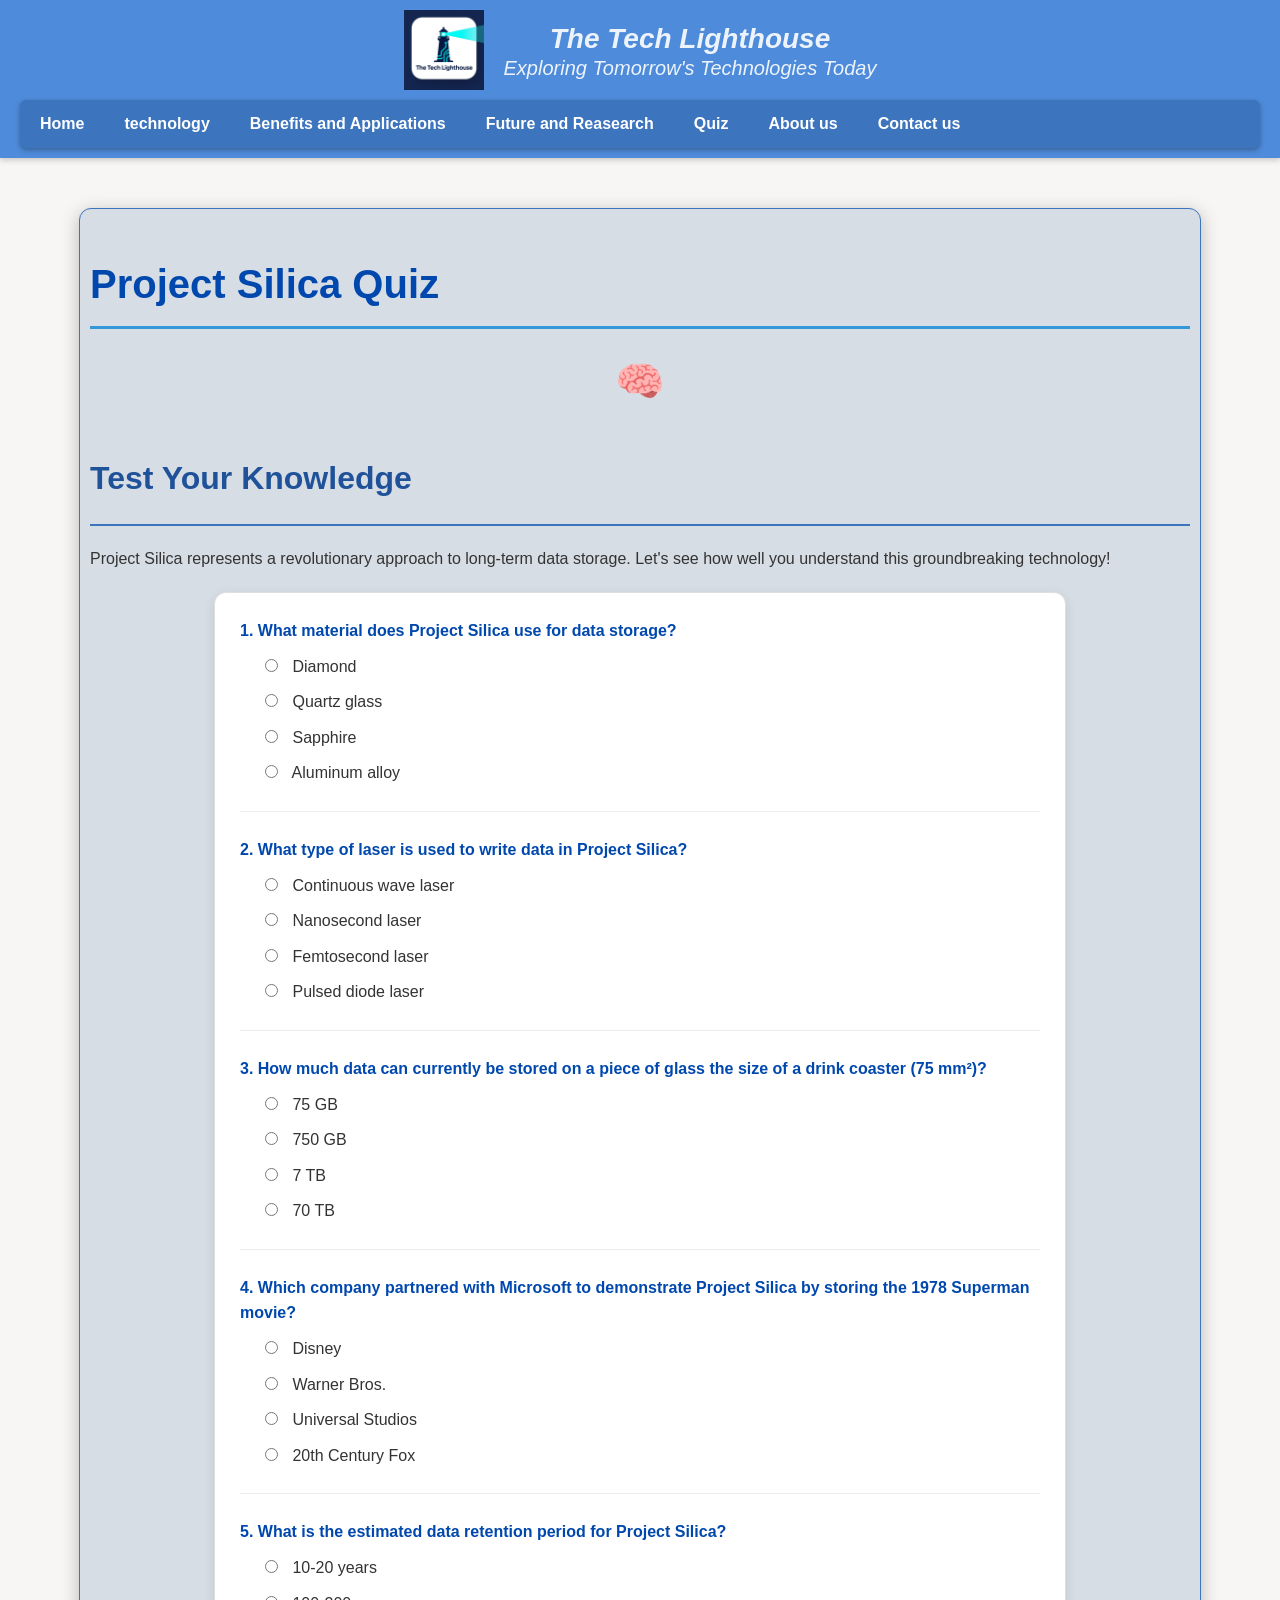
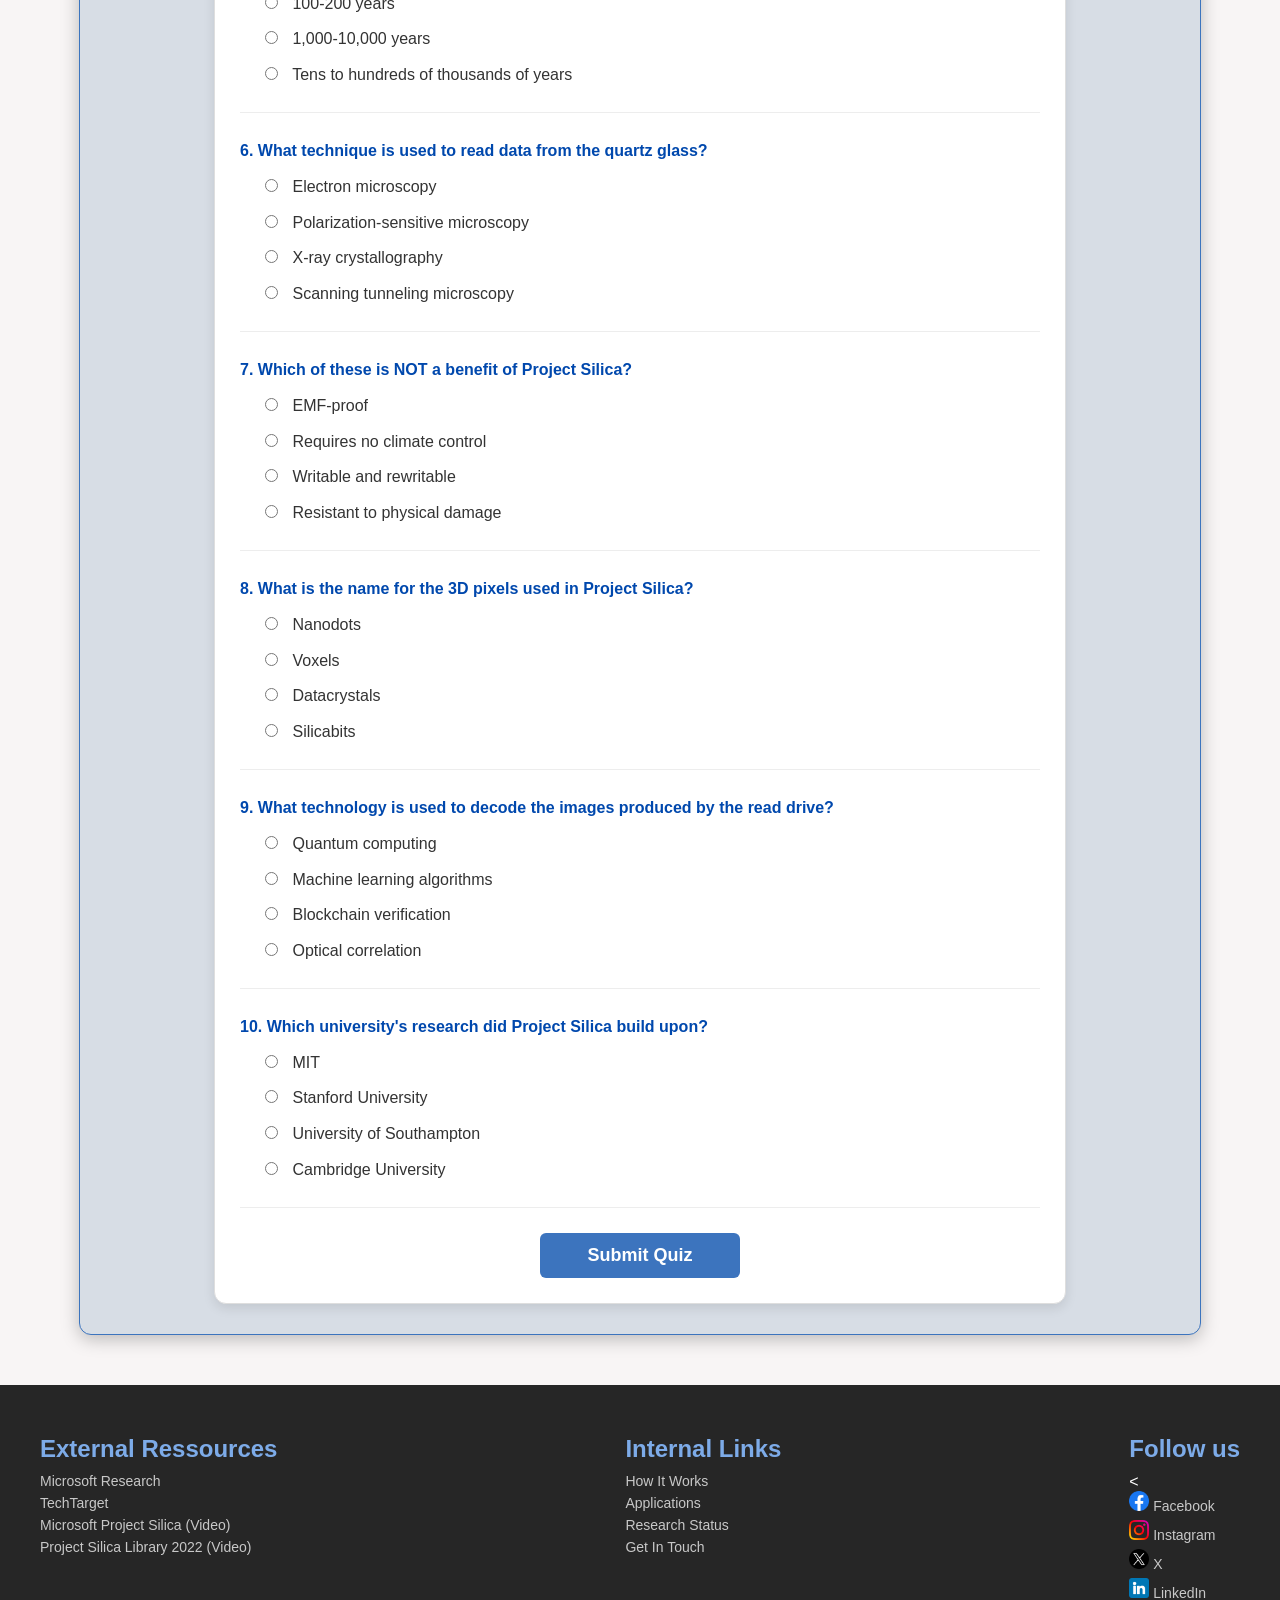
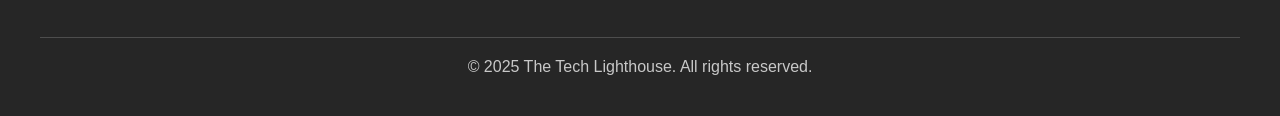
<file: Edwin_Mouawad_252764_Elio_Ibrahim_250944/quiz.html>
<!DOCTYPE html>
<html lang="en">
<head>
    <meta charset="UTF-8">
    <meta name="viewport" content="width=device-width, initial-scale=1.0">
    <title>The Tech Lighthouse | Project Silica</title>
    <link rel="stylesheet" href="CSS/style.css">
    <script type="text/javascript" src="JS/script.js"></script>
</head>
<body>
    <header>
        <div class="headerT">
            <img class="logo" src="images/Techlight.png" alt="The Tech Lighthouse logo" title="Tech Lighthouse logo">
            <div class="titlegroup">
                <p class="Cname">The Tech Lighthouse</p>
                <p class="slogan">Exploring Tomorrow's Technologies Today</p>
            </div>
        </div>
        <nav class="navbar">
            <ul>
                <li><a target="_blank" href="homepage.html">Home</a></li>
                <li><a target="_blank" href="technology.html">technology</a></li>
                <li><a target="_blank" href="benefits.html">Benefits and Applications</a></li>
                <li><a target="_blank" href="future.html">Future and Reasearch</a></li>
                <li><a target="_blank" href="quiz.html">Quiz</a></li>
                <li><a target="_blank" href="about.html">About us</a></li>
                <li><a target="_blank" href="contact.html">Contact us</a></li>
            </ul>
        </nav>
    </header>    
    
    <section class="content-section">
        <h1>Project Silica Quiz</h1>

        <div class="icon">🧠</div>

        <h2>Test Your Knowledge</h2>
        <hr class="hr1">

        <p>Project Silica represents a revolutionary approach to long-term data storage. Let's see how well you understand
            this groundbreaking technology!</p>

        <div class="quiz-container">
            <form id="quizForm">
                <div class="question">
                    <div class="question-number">1. What material does Project Silica use for data storage?</div>
                    <div class="options">
                        <div class="option">
                            <input type="radio" name="q1" id="q1a" value="a">
                            <label for="q1a">Diamond</label>
                        </div>
                        <div class="option">
                            <input type="radio" name="q1" id="q1b" value="b">
                            <label for="q1b">Quartz glass</label>
                        </div>
                        <div class="option">
                            <input type="radio" name="q1" id="q1c" value="c">
                            <label for="q1c">Sapphire</label>
                        </div>
                        <div class="option">
                            <input type="radio" name="q1" id="q1d" value="d">
                            <label for="q1d">Aluminum alloy</label>
                        </div>
                    </div>
                </div>

                <div class="question">
                    <div class="question-number">2. What type of laser is used to write data in Project Silica?</div>
                    <div class="options">
                        <div class="option">
                            <input type="radio" name="q2" id="q2a" value="a">
                            <label for="q2a">Continuous wave laser</label>
                        </div>
                        <div class="option">
                            <input type="radio" name="q2" id="q2b" value="b">
                            <label for="q2b">Nanosecond laser</label>
                        </div>
                        <div class="option">
                            <input type="radio" name="q2" id="q2c" value="c">
                            <label for="q2c">Femtosecond laser</label>
                        </div>
                        <div class="option">
                            <input type="radio" name="q2" id="q2d" value="d">
                            <label for="q2d">Pulsed diode laser</label>
                        </div>
                    </div>
                </div>

                <div class="question">
                    <div class="question-number">3. How much data can currently be stored on a piece of glass the size of a
                        drink coaster (75 mm²)?</div>
                    <div class="options">
                        <div class="option">
                            <input type="radio" name="q3" id="q3a" value="a">
                            <label for="q3a">75 GB</label>
                        </div>
                        <div class="option">
                            <input type="radio" name="q3" id="q3b" value="b">
                            <label for="q3b">750 GB</label>
                        </div>
                        <div class="option">
                            <input type="radio" name="q3" id="q3c" value="c">
                            <label for="q3c">7 TB</label>
                        </div>
                        <div class="option">
                            <input type="radio" name="q3" id="q3d" value="d">
                            <label for="q3d">70 TB</label>
                        </div>
                    </div>
                </div>

                <div class="question">
                    <div class="question-number">4. Which company partnered with Microsoft to demonstrate Project Silica by
                        storing the 1978 Superman movie?</div>
                    <div class="options">
                        <div class="option">
                            <input type="radio" name="q4" id="q4a" value="a">
                            <label for="q4a">Disney</label>
                        </div>
                        <div class="option">
                            <input type="radio" name="q4" id="q4b" value="b">
                            <label for="q4b">Warner Bros.</label>
                        </div>
                        <div class="option">
                            <input type="radio" name="q4" id="q4c" value="c">
                            <label for="q4c">Universal Studios</label>
                        </div>
                        <div class="option">
                            <input type="radio" name="q4" id="q4d" value="d">
                            <label for="q4d">20th Century Fox</label>
                        </div>
                    </div>
                </div>

                <div class="question">
                    <div class="question-number">5. What is the estimated data retention period for Project Silica?</div>
                    <div class="options">
                        <div class="option">
                            <input type="radio" name="q5" id="q5a" value="a">
                            <label for="q5a">10-20 years</label>
                        </div>
                        <div class="option">
                            <input type="radio" name="q5" id="q5b" value="b">
                            <label for="q5b">100-200 years</label>
                        </div>
                        <div class="option">
                            <input type="radio" name="q5" id="q5c" value="c">
                            <label for="q5c">1,000-10,000 years</label>
                        </div>
                        <div class="option">
                            <input type="radio" name="q5" id="q5d" value="d">
                            <label for="q5d">Tens to hundreds of thousands of years</label>
                        </div>
                    </div>
                </div>

                <div class="question">
                    <div class="question-number">6. What technique is used to read data from the quartz glass?</div>
                    <div class="options">
                        <div class="option">
                            <input type="radio" name="q6" id="q6a" value="a">
                            <label for="q6a">Electron microscopy</label>
                        </div>
                        <div class="option">
                            <input type="radio" name="q6" id="q6b" value="b">
                            <label for="q6b">Polarization-sensitive microscopy</label>
                        </div>
                        <div class="option">
                            <input type="radio" name="q6" id="q6c" value="c">
                            <label for="q6c">X-ray crystallography</label>
                        </div>
                        <div class="option">
                            <input type="radio" name="q6" id="q6d" value="d">
                            <label for="q6d">Scanning tunneling microscopy</label>
                        </div>
                    </div>
                </div>

                <div class="question">
                    <div class="question-number">7. Which of these is NOT a benefit of Project Silica?</div>
                    <div class="options">
                        <div class="option">
                            <input type="radio" name="q7" id="q7a" value="a">
                            <label for="q7a">EMF-proof</label>
                        </div>
                        <div class="option">
                            <input type="radio" name="q7" id="q7b" value="b">
                            <label for="q7b">Requires no climate control</label>
                        </div>
                        <div class="option">
                            <input type="radio" name="q7" id="q7c" value="c">
                            <label for="q7c">Writable and rewritable</label>
                        </div>
                        <div class="option">
                            <input type="radio" name="q7" id="q7d" value="d">
                            <label for="q7d">Resistant to physical damage</label>
                        </div>
                    </div>
                </div>

                <div class="question">
                    <div class="question-number">8. What is the name for the 3D pixels used in Project Silica?</div>
                    <div class="options">
                        <div class="option">
                            <input type="radio" name="q8" id="q8a" value="a">
                            <label for="q8a">Nanodots</label>
                        </div>
                        <div class="option">
                            <input type="radio" name="q8" id="q8b" value="b">
                            <label for="q8b">Voxels</label>
                        </div>
                        <div class="option">
                            <input type="radio" name="q8" id="q8c" value="c">
                            <label for="q8c">Datacrystals</label>
                        </div>
                        <div class="option">
                            <input type="radio" name="q8" id="q8d" value="d">
                            <label for="q8d">Silicabits</label>
                        </div>
                    </div>
                </div>

                <div class="question">
                    <div class="question-number">9. What technology is used to decode the images produced by the read drive?
                    </div>
                    <div class="options">
                        <div class="option">
                            <input type="radio" name="q9" id="q9a" value="a">
                            <label for="q9a">Quantum computing</label>
                        </div>
                        <div class="option">
                            <input type="radio" name="q9" id="q9b" value="b">
                            <label for="q9b">Machine learning algorithms</label>
                        </div>
                        <div class="option">
                            <input type="radio" name="q9" id="q9c" value="c">
                            <label for="q9c">Blockchain verification</label>
                        </div>
                        <div class="option">
                            <input type="radio" name="q9" id="q9d" value="d">
                            <label for="q9d">Optical correlation</label>
                        </div>
                    </div>
                </div>

                <div class="question">
                    <div class="question-number">10. Which university's research did Project Silica build upon?</div>
                    <div class="options">
                        <div class="option">
                            <input type="radio" name="q10" id="q10a" value="a">
                            <label for="q10a">MIT</label>
                        </div>
                        <div class="option">
                            <input type="radio" name="q10" id="q10b" value="b">
                            <label for="q10b">Stanford University</label>
                        </div>
                        <div class="option">
                            <input type="radio" name="q10" id="q10c" value="c">
                            <label for="q10c">University of Southampton</label>
                        </div>
                        <div class="option">
                            <input type="radio" name="q10" id="q10d" value="d">
                            <label for="q10d">Cambridge University</label>
                        </div>
                    </div>
                </div>

                <button type="button" class="submit-btn" onclick="checkAnswers()">Submit Quiz</button>
            </form>

            <div id="resultContainer" class="result-container">
                <div class="score" id="score"></div>
                <div class="feedback" id="feedback"></div>
                <a href="#" class="retry-btn" onclick="location.reload()">Try Again</a>
            </div>
        </div>
    </section>

    <footer>
        <div class="footerContainer">
            <div class="footer_content">
                
                <div class="f1">
                    <h3>External Ressources</h3>
                    <a target="_blank" href="https://www.microsoft.com/en-us/research/project/project-silica/">Microsoft Research</a>
                    <a target="_blank" href="https://www.techtarget.com/searchstorage/feature/An-overview-of-Microsoft-Project-Silica-and-its-archive-use">TechTarget</a>
                    <a href="https://youtu.be/-rfEYd4NGQg?si=AlOiDsAWJ40GYgcP" target="_blank">Microsoft Project Silica (Video)</a>
                    <a href="https://youtu.be/5OYQafF-N0I?si=lT0oasONXreZcvOQ" target="_blank">Project Silica Library 2022 (Video)</a>
                </div>
                
                <div class="f2">
                    <h3>Internal Links</h3>
                    <a href="technology.html" target="_blank">How It Works</a>
                    <a href="benefits.html" target="_blank">Applications</a>
                    <a href="future.html" target="_blank">Research Status</a>
                    <a href="contact.html" target="_blank">Get In Touch</a>
                </div>

                <div class="f3">
                    <h3>Follow us</h3>
                    <<a href="https://www.facebook.com/Microsoft/" target="_blank"><img src="images/facebook.png" alt="Facebook icon"> Facebook</a>
                    <a href="https://www.instagram.com/microsoft/" target="_blank"><img src="images/instagram.png" alt="Instagram icon"> Instagram</a>
                    <a href="https://x.com/Microsoft" target="_blank"><img src="images/twitter.png" alt="twitter icon"> X</a>
                    <a href="https://www.linkedin.com/company/microsoft" target="_blank"><img src="images/linkedin.png" alt="LinkedIn icon"> LinkedIn</a>
                </div>
            </div>
            <hr>
            <div class="copyRight">
                <p>&copy; 2025 The Tech Lighthouse. All rights reserved.</p>
            </div>
        </div>
    </footer>
</body>
</html>
</file>
<file: CSS/style.css>
body{
    margin: 0px;
    font-family: Arial, Helvetica, sans-serif;
    background-color: rgba(248, 244, 244, 0.886);
}

header{
    background-color: hsl(214, 65%, 58%);
    padding: 10px 20px;
    box-shadow: 0 2px 6px rgba(0, 0, 0, 0.2);
} 

.headerT{
    display: flex;
    align-items: center;
    justify-content: center;
    gap: 20px;
    margin-bottom: 10px;
}

.logo{
    width: 80px;
    height: 80px;
}

.titlegroup{
    align-items: center;
    display: flex;
    flex-direction: column;
    margin: 0;
    padding: 0;   
}

.Cname{
    font-size: 28px;
    font-weight: bold;
    color: white;
    margin: 2px 0 0 0;
    font-style: italic;
    opacity: 0.9;
}

.hr1{
    background-color: hsl(214, 52%, 49%);
    border: 0;
    height: 2px;
    margin: 20px 0;
}

.slogan{
    font-size: 20px;
    color: white;
    margin: 2px 0 0 0;
    font-style: italic;
    opacity: 0.9;
}

.navbar ul{
    list-style-type: none; 
    background-color: hsl(214, 52%, 49%);
    padding: 0px;
    margin: 0px;
    overflow: hidden;
    border-radius: 6px;
    box-shadow: 0 2px 5px rgba(0, 0, 0, 0.3);
}

.navbar li{
    float: left;
}

.navbar a{
    color: white;
    text-decoration: none;
    padding: 15px 20px;
    display: block;
    text-align: center;
    transition: 0.3 ease;
    font-weight: 600;
}
.navbar a:hover{
    background-color: hsl(214, 74%, 24%);
}

.container1{
    display: flex;
    justify-content: center;
    align-items: center;
    width: 100vw;
    background-color: hsl(214, 66%, 55%);
}

.htext{
    margin-top: 20px;
    margin-bottom: 20px;
    padding: 30px 40px;
    text-align: center;
    border-radius: 12px;
    color: white;
    max-width: 700px;
    box-shadow: 0 4px 12px rgba(0, 0, 0, 0.25);
}

.maintitle{
    font-size: 32px;
    font-weight: bold;
    margin-bottom: 10px;
}

.subtitle{
    font-size: 18px;
    opacity: 0.9;
}

.projectSilica{
    background-color: hsl(214, 21%, 87%);
    max-width: 800px;
    margin: 40px auto;
    padding: 20px;
    font-family: Arial, Helvetica, sans-serif;
    line-height: 1.6;
    color: hsl(0, 0%, 20%);
    border: 1px solid hsl(214, 52%, 49%);
    border-radius: 12px;
    box-shadow: 0 4px 18px rgba(0, 0, 0, 0.25);
}

.projectSilica h2, .projectSilica h3{
    color: hsl(215, 100%, 34%);
    margin-bottom: 10px;
}

.projectSilica p{
    color: hsl(0, 0%, 0%);
    margin-bottom: 10px;
}

.iconCenter{
    text-align: center;
    margin: 20px 0;
}

.iconCenter img{
    width: 50px;
    height: 50px;
}

.keyFeatures{
    list-style: none;
    color: white;
    margin: 20px 0; 
    padding-right: 260px;
}

.keyFeatures li{
    display: flex;
    align-items: center;
    margin-bottom: 15px;
    color: rgb(4, 4, 4);
}

.keyFeatures li span{
    background-color: hsl(214, 52%, 49%);
    color: white;
    border-radius: 50%;
    width: 60px;
    height: 60px;
    display: inline-flex;
    justify-content: center;
    align-items: center;
    margin-right: 15px;
    font-weight: bold;
}

.keyFeatures li div{
    font-weight: bold;
    color: rgb(0, 0, 0);
}

.ctaButton{
    text-align: center;
    margin-top: 30px;
}

.ctaButton a{
    display: inline-block;
    background-color: hsl(214, 52%, 49%);
    color: white;
    padding: 10px 25px;
    text-decoration: none;
    border-radius: 4px;
    font-weight: bold;
    transition: 0.3s ease;
}

.ctaButton a:hover{
    background-color: hsl(215, 100%, 22%);
}

.slider{
    position: relative;
    width: 100%;
    max-width: 800px;
    height: 450px;
    margin: 40px auto;
    overflow: hidden;
    border-radius: 12px;
    box-shadow: 0 4px 18px rgba(0, 0, 0, 0.25);
    border: 1px solid hsl(214, 52%, 49%);
    padding: 10px;
    box-sizing: border-box;
}

.slides{
    width: 100%;
    height: 100%;
    position: relative;
}

.slides img{
    display: none;
    width: 100%;
    height: 100%;
    object-fit: cover;
}

.displaySlide{
    display: block !important;
    animation: fade 0.6s ease;
}

@keyframes fade {
    from {opacity: 0;}
    to {opacity: 1;}
}

.prev, .next{
    position: absolute;
    top: 50%;
    transform: translateY(-50%);
    background-color: rgba(0, 0, 0, 0.4);
    color: white;
    border: none;
    padding: 15px 18px;
    font-size: 26px;
    cursor: pointer;
    border-radius: 50%;
    transition: 0.3s ease;
}

.prev:hover, .next:hover{
    background-color: rgba(0, 0, 0, 0.7);
}

.prev{
    left: 15px;
}

.next{
    right: 15px;
}

.content-section{
    margin: 50px auto;
    width: 90%;
    max-width: 1100px;
    line-height: 1.6;
    color: hsl(0, 0%, 20%);
    border: 1px solid hsl(214, 52%, 49%);
    border-radius: 12px;
    padding: 10px;
    background-color: hsl(214, 21%, 87%);
    box-shadow: 0 4px 18px rgba(0, 0, 0, 0.25);
    position: relative;
}

h1 {
    font-size: 2.5rem;
    color: hsl(215, 100%, 34%);
    border-bottom: 3px solid #3498db;
    padding-bottom: 10px;
    margin-bottom: 20px;
}

h2 {
    font-size: 2rem;
    color: hsl(215, 66%, 36%);
    margin-top: 40px;
    margin-bottom: 20px;
}

h3 {
    font-size: 1.5rem;
    color: hsl(215, 57%, 53%);
    margin-top: 30px;
    margin-bottom: 15px;
}

p{
    margin-bottom: 20px;
}

.intro-container {
    position: relative;
    margin-bottom: 40px;
}

.intro-text {
    padding-right: 430px; 
}

.video-container{
    position: absolute;
    top: 0;
    right: 0;
    width: 400px;
    border-radius: 8px;
    overflow: hidden;
    box-shadow: 0 4px 12px rgba(0, 0, 0, 0.1);
    border: 2px solid hsl(0, 0%, 87%);
}

.video-container video{
    width: 100%;
    display: block;
    background-color: hsl(0, 0%, 0%);
}

.steps-container{
    display: flex;
    justify-content: space-between;
    gap: 20px;
    margin: 40px 0;
    flex-wrap: wrap;
}

.step{
    background-color: white;
    padding: 25px;
    border-radius: 12px;
    text-align: center;
    flex: 1;
    min-width: 250px;
    border: 2px solid hsl(192, 15%, 94%);
    box-shadow: 0 4px 12px rgba(0, 0, 0, 0.1);
    transition: transform 0.3s ease;
}

.step:hover{
    box-shadow: 0 8px 20px rgba(0, 0, 0, 0.15);
    border-color: hsl(204, 70%, 53%);
}

.step-number{
     width: 45px;
    height: 45px;
    margin: 0 auto 15px;
    background: #3498db;
    border-radius: 50%;
    font-weight: bold;
    font-size: 22px;
    color: white;
    display: flex;
    align-items: center;
    justify-content: center;
    box-shadow: 0 2px 5px rgba(0,0,0,0.2);
    border: 2px solid white
}

.feature-list{
    margin-top: 15px;
    margin-left: 25px;
}

.feature-list li{
    margin-bottom: 10px;
}

.feature-list span{
    font-weight: bold;
    color: hsl(214, 65%, 35%);
}

.comparison-table{
    width: 100%;
    border-collapse: collapse;
    margin-top: 20px;
    box-shadow: 0 2px 10px rgba(0,0,0,0.1);
    border-radius: 8px;
    overflow: hidden;
}

.comparison-table th,.comparison-table td {
    padding: 15px;
    text-align: left;
    border: 1px solid #ddd;
}

.comparison-table th {
    background-color: #2980b9;
    color: white;
    font-weight: bold;
}

.comparison-table tr:nth-child(even) {
    background-color: #f8f9fa;
}

.comparison-table tr:hover {
    background-color: #eaf2f8;
    cursor: pointer;
}

.comparison-table tr:last-child td {
    background-color: #eaf2f8;
    font-weight: bold;
}

.comparison-table tr:last-child {
    border-top: 2px solid #3498db;
}

.comparison-table tr:last-child td:first-child {
        color: #2980b9;
}

.clickable-row{
    cursor: pointer;
    transition: background-color 0.3s;
}

.clickable-row:hover{
    background-color: hsl(209, 100%, 95%) !important;
}

.clickable-row:active{
    background-color: hsl(208, 100%, 90%) !important;
}

.highlight-text{
    font-weight: bold;
    color: hsl(220, 100%, 30%);
    background: rgba(0, 51, 152, 0.1);
    padding: 2px 6px;
    border-radius: 3px;
}

.detail-section{
    display: none;
    margin: 15px 0;
    padding: 20px;
    background: hsl(210, 17%, 98%);
    border-radius: 8px;
    border-left: 4px solid hsl(220, 100%, 30%);
    box-shadow: 0 2px 8px rgba(0, 0, 0, 0.1);
    animation: fadeIn 0.3s ease-in;
}

.detail-section h4{
    color: hsl(220, 100%, 30%);
    margin-bottom: 15px;
    border-bottom: 2px solid hsl(220, 100%, 30%);
    padding-bottom: 8px;
}

.detail-section ul{
    margin-left: 20px;
    margin-bottom: 15px;
}

.detail-section li{
    margin-bottom: 8px;
    line-height: 1.5;
}

.detail-section span{
    color: hsl(220, 100%, 30%);
}

.close-btn{
    background: hsl(220, 100%, 30%);
    color: white;
    border: none;
    padding: 8px 16px;
    border-radius: 4px;
    cursor: pointer;
    font-size: 14px;
    transition: background-color 0.3s;
}

.close-btn:hover {
    background: hsl(220, 100%, 20%);
}

.icon {
    font-size: 2.5rem;
    text-align: center;
    margin: 20px 0;
    color: hsl(220, 100%, 30%);
}

.images{
    float: right;
    width: 240px;
    height: 180px;
    border-radius: 6px;
    box-shadow: 0 3px 8px rgba(0,0,0,0.1);
    object-fit: cover;
}

.gallery-grid {
    display: grid;
    grid-template-columns: repeat(auto-fit, minmax(300px, 1fr));
    gap: 20px;
    margin: 30px 0;
}

.gallery-item {
    border-radius: 8px;
    overflow: hidden;
    box-shadow: 0 3px 10px rgba(0,0,0,0.2);
    transition: transform 0.3s;
    border: 1px solid hsl(0, 0%, 87%);
}

.gallery-item:hover {
    transform: translateY(-5px);
    box-shadow: 0 5px 15px rgba(0,0,0,0.3);
}

.gallery-item img {
    width: 100%;
    height: 200px;
    object-fit: cover;
    border-bottom: 1px solid hsl(0, 0%, 87%);
}

.gallery-caption {
    padding: 15px;
    background: white;
}

.gallery-caption h3 {
    color: hsl(220, 100%, 30%);
    margin-bottom: 0.5rem;
}

.representation{
    text-align: center; 
    margin: 30px 0; 
    padding: 20px; 
    background: hsl(0, 0%, 94%); 
    border-radius: 8px;
}

.icon1{
    font-size: 4rem; 
    margin-bottom: 20px;
}

.hist{
    background: hsl(210, 16%, 93%);
    padding: 20px; 
    border-radius: 8px; 
    margin: 20px 0;
}

.innerHist{
    display: flex; 
    justify-content: space-between; 
    flex-wrap: wrap;
}

.innerDiv{
    flex: 1; min-width: 200px;
    text-align: center;
    padding: 10px;
}

.quiz-container {
    background-color: white;
    padding: 25px;
    border-radius: 12px;
    margin: 20px auto;
    max-width: 800px;
    box-shadow: 0 4px 12px rgba(0, 0, 0, 0.1);
    border: 1px solid hsl(0, 0%, 87%);
}

.question {
    margin-bottom: 25px;
    padding-bottom: 15px;
    border-bottom: 1px solid hsl(0, 0%, 93%);
}

.question-number {
    font-weight: bold;
    color: hsl(215, 100%, 34%);
    margin-bottom: 10px;
}

.options {
    margin-left: 20px;
}

.option {
    margin-bottom: 10px;
}

.option input[type="radio"] {
    margin-right: 10px;
}

.submit-btn {
    display: block;
    width: 200px;
    margin: 30px auto 20px;
    padding: 12px 20px;
    background-color: hsl(214, 52%, 49%);
    color: white;
    border: none;
    border-radius: 6px;
    font-size: 18px;
    font-weight: bold;
    cursor: pointer;
    transition: 0.3s ease;
}

.submit-btn:hover {
    background-color: hsl(215, 100%, 22%);
}

.result-container {
    display: none;
    margin: 20px auto;
    padding: 20px;
    background-color: hsl(204, 100%, 97%);
    border-radius: 10px;
    border: 2px solid hsl(214, 52%, 49%);
    max-width: 600px;
    text-align: center;
}

.score {
    font-size: 24px;
    font-weight: bold;
    margin-bottom: 15px;
    color: hsl(215, 100%, 34%);
}

.feedback {
    margin-top: 20px;
    padding: 15px;
    background-color: white;
    border-radius: 8px;
    text-align: left;
}

.correct {
    color: hsl(145, 63%, 42%);
    font-weight: bold;
}

.incorrect {
    color: hsl(6, 78%, 57%);
    font-weight: bold;
}

.explanation {
    font-style: italic;
    margin-top: 5px;
    color: #555;
}

.retry-btn {
    display: inline-block;
    margin-top: 20px;
    padding: 10px 20px;
    background-color: hsl(214, 52%, 49%);
    color: white;
    text-decoration: none;
    border-radius: 6px;
    font-weight: bold;
    transition: 0.3s ease;
}

.retry-btn:hover {
    background-color: hsl(215, 100%, 22%);
}

.icon {
    font-size: 2.5rem;
    text-align: center;
    margin: 20px 0;
    color: hsl(220, 100%, 30%);
}

.contact-form {
    background: white;
    padding: 25px;
    border-radius: 10px;
    margin: 30px 0;
    box-shadow: 0 2px 8px rgba(0,0,0,0.08);
}

.form-group {
    margin-bottom: 20px;
}

.form-group label {
    display: block;
    margin-bottom: 6px;
    font-weight: 600;
    color: hsl(215, 57%, 30%);
}

.form-group input, .form-group select, .form-group textarea {
    width: 100%;
    padding: 12px;
    border: 1px solid #ccc;
    border-radius: 6px;
    font-family: inherit;
    font-size: 16px;
    box-sizing: border-box;
}

.form-group textarea {
    min-height: 120px;
    resize: vertical;
}

.submit-btn {
    display: block;
    width: 200px;
    margin: 20px auto 0;
    padding: 12px 20px;
    background-color: hsl(214, 52%, 49%);
    color: white;
    border: none;
    border-radius: 6px;
    font-size: 18px;
    font-weight: bold;
    cursor: pointer;
    transition: 0.3s ease;
}

.submit-btn:hover {
    background-color: hsl(215, 100%, 22%);
}

.contact-cards {
    display: flex;
    flex-wrap: wrap;
    gap: 20px;
    margin-top: 20px;
}

.contact-card {
    flex: 1;
    min-width: 250px;
    background: white;
    padding: 20px;
    border-radius: 8px;
    box-shadow: 0 2px 8px rgba(0,0,0,0.08);
    border: 1px solid hsl(0, 0%, 92%);
}

.contact-card h3 {
    margin-top: 0;
    color: hsl(215, 100%, 34%);
}

.faq-item {
    margin-bottom: 25px;
    padding-bottom: 15px;
    border-bottom: 1px solid #eee;
}

.conc{
    text-align: center; 
    margin: 30px 0;
}

@keyframes fadeIn {
    from { opacity: 0;}
    to {opacity: 1;}
}

.active-row{
    background-color: #e6f3ff !important;
    border: 2px solid #003398;
}

@media (max-width: 768px) {
    .content-section {
        width: 95%;
         margin: 30px auto;
    }
            
    .intro-text {
        padding-right: 0;
    }
            
    .video-container {
        position: static;
        width: 100%;
        margin-top: 20px;
    }
      
    .steps-container {
        flex-direction: column;
        gap: 20px;
    }
            
    .step {
        min-width: 100%;
    }
            
    .comparison-table th,
    .comparison-table td {
        padding: 10px;
        font-size: 0.9rem;
    }
}

footer{
    background-color: hsl(0, 0%, 15%);
    color: white;
    padding: 20px 20px;
    margin-top: 40px;
}

.footerContainer{
    max-width: 1200px;
    margin: auto;
}

.footer_content{
    display: flex;
    justify-content: space-between;
    gap: 30px;
    flex-wrap: wrap;
}

.footer_content div h3{
    margin-bottom: 10px;
    color: hsl(214, 70%, 70%);
}

.f3 a {
    display: flex;
    align-items: center;
    gap: 8px;
}

.f3 a img{
    width: 20px;
    height: 20px;
    object-fit: contain;
}

.footer_content a{
    display: block;
    color: rgb(200, 200, 200);
    text-decoration: none;
    margin-bottom: 6px;
    font-size: 14px;
    transition: 0.3;
}

.footer_content a:hover{
    color: rgb(230, 230, 230);
    text-decoration: underline;
}

.footer_content a:active{
    color: white;
    text-decoration: underline;
}

.copyRight{
    text-align: center;
    margin-top: 20px;
    color: rgb(200, 200, 200);
}

hr{
    border: none;
    border-top: 1px solid hsl(0, 0%, 30%);
    margin-top: 30px;
}
</file>
<file: Edwin_Mouawad_252764_Elio_Ibrahim_250944/CSS/style.css>
body{
    margin: 0px;
    font-family: Arial, Helvetica, sans-serif;
    background-color: rgba(248, 244, 244, 0.886);
}

header{
    background-color: hsl(214, 65%, 58%);
    padding: 10px 20px;
    box-shadow: 0 2px 6px rgba(0, 0, 0, 0.2);
} 

.headerT{
    display: flex;
    align-items: center;
    justify-content: center;
    gap: 20px;
    margin-bottom: 10px;
}

.logo{
    width: 80px;
    height: 80px;
}

.titlegroup{
    align-items: center;
    display: flex;
    flex-direction: column;
    margin: 0;
    padding: 0;   
}

.Cname{
    font-size: 28px;
    font-weight: bold;
    color: white;
    margin: 2px 0 0 0;
    font-style: italic;
    opacity: 0.9;
}

.hr1{
    background-color: hsl(214, 52%, 49%);
    border: 0;
    height: 2px;
    margin: 20px 0;
}

.slogan{
    font-size: 20px;
    color: white;
    margin: 2px 0 0 0;
    font-style: italic;
    opacity: 0.9;
}

.navbar ul{
    list-style-type: none; 
    background-color: hsl(214, 52%, 49%);
    padding: 0px;
    margin: 0px;
    overflow: hidden;
    border-radius: 6px;
    box-shadow: 0 2px 5px rgba(0, 0, 0, 0.3);
}

.navbar li{
    float: left;
}

.navbar a{
    color: white;
    text-decoration: none;
    padding: 15px 20px;
    display: block;
    text-align: center;
    transition: 0.3 ease;
    font-weight: 600;
}
.navbar a:hover{
    background-color: hsl(214, 74%, 24%);
}

.container1{
    display: flex;
    justify-content: center;
    align-items: center;
    width: 100vw;
    background-color: hsl(214, 66%, 55%);
}

.htext{
    margin-top: 20px;
    margin-bottom: 20px;
    padding: 30px 40px;
    text-align: center;
    border-radius: 12px;
    color: white;
    max-width: 700px;
    box-shadow: 0 4px 12px rgba(0, 0, 0, 0.25);
}

.maintitle{
    font-size: 32px;
    font-weight: bold;
    margin-bottom: 10px;
}

.subtitle{
    font-size: 18px;
    opacity: 0.9;
}

.projectSilica{
    background-color: hsl(214, 21%, 87%);
    max-width: 800px;
    margin: 40px auto;
    padding: 20px;
    font-family: Arial, Helvetica, sans-serif;
    line-height: 1.6;
    color: hsl(0, 0%, 20%);
    border: 1px solid hsl(214, 52%, 49%);
    border-radius: 12px;
    box-shadow: 0 4px 18px rgba(0, 0, 0, 0.25);
}

.projectSilica h2, .projectSilica h3{
    color: hsl(215, 100%, 34%);
    margin-bottom: 10px;
}

.projectSilica p{
    color: hsl(0, 0%, 0%);
    margin-bottom: 10px;
}

.iconCenter{
    text-align: center;
    margin: 20px 0;
}

.iconCenter img{
    width: 50px;
    height: 50px;
}

.keyFeatures{
    list-style: none;
    color: white;
    margin: 20px 0; 
    padding-right: 260px;
}

.keyFeatures li{
    display: flex;
    align-items: center;
    margin-bottom: 15px;
    color: rgb(4, 4, 4);
}

.keyFeatures li span{
    background-color: hsl(214, 52%, 49%);
    color: white;
    border-radius: 50%;
    width: 60px;
    height: 60px;
    display: inline-flex;
    justify-content: center;
    align-items: center;
    margin-right: 15px;
    font-weight: bold;
}

.keyFeatures li div{
    font-weight: bold;
    color: rgb(0, 0, 0);
}

.ctaButton{
    text-align: center;
    margin-top: 30px;
}

.ctaButton a{
    display: inline-block;
    background-color: hsl(214, 52%, 49%);
    color: white;
    padding: 10px 25px;
    text-decoration: none;
    border-radius: 4px;
    font-weight: bold;
    transition: 0.3s ease;
}

.ctaButton a:hover{
    background-color: hsl(215, 100%, 22%);
}

.slider{
    position: relative;
    width: 100%;
    max-width: 800px;
    height: 450px;
    margin: 40px auto;
    overflow: hidden;
    border-radius: 12px;
    box-shadow: 0 4px 18px rgba(0, 0, 0, 0.25);
    border: 1px solid hsl(214, 52%, 49%);
    padding: 10px;
    box-sizing: border-box;
}

.slides{
    width: 100%;
    height: 100%;
    position: relative;
}

.slides img{
    display: none;
    width: 100%;
    height: 100%;
    object-fit: cover;
}

.displaySlide{
    display: block !important;
    animation: fade 0.6s ease;
}

@keyframes fade {
    from {opacity: 0;}
    to {opacity: 1;}
}

.prev, .next{
    position: absolute;
    top: 50%;
    transform: translateY(-50%);
    background-color: rgba(0, 0, 0, 0.4);
    color: white;
    border: none;
    padding: 15px 18px;
    font-size: 26px;
    cursor: pointer;
    border-radius: 50%;
    transition: 0.3s ease;
}

.prev:hover, .next:hover{
    background-color: rgba(0, 0, 0, 0.7);
}

.prev{
    left: 15px;
}

.next{
    right: 15px;
}

.content-section{
    margin: 50px auto;
    width: 90%;
    max-width: 1100px;
    line-height: 1.6;
    color: hsl(0, 0%, 20%);
    border: 1px solid hsl(214, 52%, 49%);
    border-radius: 12px;
    padding: 10px;
    background-color: hsl(214, 21%, 87%);
    box-shadow: 0 4px 18px rgba(0, 0, 0, 0.25);
    position: relative;
}

h1 {
    font-size: 2.5rem;
    color: hsl(215, 100%, 34%);
    border-bottom: 3px solid #3498db;
    padding-bottom: 10px;
    margin-bottom: 20px;
}

h2 {
    font-size: 2rem;
    color: hsl(215, 66%, 36%);
    margin-top: 40px;
    margin-bottom: 20px;
}

h3 {
    font-size: 1.5rem;
    color: hsl(215, 57%, 53%);
    margin-top: 30px;
    margin-bottom: 15px;
}

p{
    margin-bottom: 20px;
}

.intro-container {
    position: relative;
    margin-bottom: 40px;
}

.intro-text {
    padding-right: 430px; 
}

.video-container{
    position: absolute;
    top: 0;
    right: 0;
    width: 400px;
    border-radius: 8px;
    overflow: hidden;
    box-shadow: 0 4px 12px rgba(0, 0, 0, 0.1);
    border: 2px solid hsl(0, 0%, 87%);
}

.video-container video{
    width: 100%;
    display: block;
    background-color: hsl(0, 0%, 0%);
}

.steps-container{
    display: flex;
    justify-content: space-between;
    gap: 20px;
    margin: 40px 0;
    flex-wrap: wrap;
}

.step{
    background-color: white;
    padding: 25px;
    border-radius: 12px;
    text-align: center;
    flex: 1;
    min-width: 250px;
    border: 2px solid hsl(192, 15%, 94%);
    box-shadow: 0 4px 12px rgba(0, 0, 0, 0.1);
    transition: transform 0.3s ease;
}

.step:hover{
    box-shadow: 0 8px 20px rgba(0, 0, 0, 0.15);
    border-color: hsl(204, 70%, 53%);
}

.step-number{
     width: 45px;
    height: 45px;
    margin: 0 auto 15px;
    background: #3498db;
    border-radius: 50%;
    font-weight: bold;
    font-size: 22px;
    color: white;
    display: flex;
    align-items: center;
    justify-content: center;
    box-shadow: 0 2px 5px rgba(0,0,0,0.2);
    border: 2px solid white
}

.feature-list{
    margin-top: 15px;
    margin-left: 25px;
}

.feature-list li{
    margin-bottom: 10px;
}

.feature-list span{
    font-weight: bold;
    color: hsl(214, 65%, 35%);
}

.comparison-table{
    width: 100%;
    border-collapse: collapse;
    margin-top: 20px;
    box-shadow: 0 2px 10px rgba(0,0,0,0.1);
    border-radius: 8px;
    overflow: hidden;
}

.comparison-table th,.comparison-table td {
    padding: 15px;
    text-align: left;
    border: 1px solid #ddd;
}

.comparison-table th {
    background-color: #2980b9;
    color: white;
    font-weight: bold;
}

.comparison-table tr:nth-child(even) {
    background-color: #f8f9fa;
}

.comparison-table tr:hover {
    background-color: #eaf2f8;
    cursor: pointer;
}

.comparison-table tr:last-child td {
    background-color: #eaf2f8;
    font-weight: bold;
}

.comparison-table tr:last-child {
    border-top: 2px solid #3498db;
}

.comparison-table tr:last-child td:first-child {
        color: #2980b9;
}

.clickable-row{
    cursor: pointer;
    transition: background-color 0.3s;
}

.clickable-row:hover{
    background-color: hsl(209, 100%, 95%) !important;
}

.clickable-row:active{
    background-color: hsl(208, 100%, 90%) !important;
}

.highlight-text{
    font-weight: bold;
    color: hsl(220, 100%, 30%);
    background: rgba(0, 51, 152, 0.1);
    padding: 2px 6px;
    border-radius: 3px;
}

.detail-section{
    display: none;
    margin: 15px 0;
    padding: 20px;
    background: hsl(210, 17%, 98%);
    border-radius: 8px;
    border-left: 4px solid hsl(220, 100%, 30%);
    box-shadow: 0 2px 8px rgba(0, 0, 0, 0.1);
    animation: fadeIn 0.3s ease-in;
}

.detail-section h4{
    color: hsl(220, 100%, 30%);
    margin-bottom: 15px;
    border-bottom: 2px solid hsl(220, 100%, 30%);
    padding-bottom: 8px;
}

.detail-section ul{
    margin-left: 20px;
    margin-bottom: 15px;
}

.detail-section li{
    margin-bottom: 8px;
    line-height: 1.5;
}

.detail-section span{
    color: hsl(220, 100%, 30%);
}

.close-btn{
    background: hsl(220, 100%, 30%);
    color: white;
    border: none;
    padding: 8px 16px;
    border-radius: 4px;
    cursor: pointer;
    font-size: 14px;
    transition: background-color 0.3s;
}

.close-btn:hover {
    background: hsl(220, 100%, 20%);
}

.icon {
    font-size: 2.5rem;
    text-align: center;
    margin: 20px 0;
    color: hsl(220, 100%, 30%);
}

.images{
    float: right;
    width: 240px;
    height: 180px;
    border-radius: 6px;
    box-shadow: 0 3px 8px rgba(0,0,0,0.1);
    object-fit: cover;
}

.gallery-grid {
    display: grid;
    grid-template-columns: repeat(auto-fit, minmax(300px, 1fr));
    gap: 20px;
    margin: 30px 0;
}

.gallery-item {
    border-radius: 8px;
    overflow: hidden;
    box-shadow: 0 3px 10px rgba(0,0,0,0.2);
    transition: transform 0.3s;
    border: 1px solid hsl(0, 0%, 87%);
}

.gallery-item:hover {
    transform: translateY(-5px);
    box-shadow: 0 5px 15px rgba(0,0,0,0.3);
}

.gallery-item img {
    width: 100%;
    height: 200px;
    object-fit: cover;
    border-bottom: 1px solid hsl(0, 0%, 87%);
}

.gallery-caption {
    padding: 15px;
    background: white;
}

.gallery-caption h3 {
    color: hsl(220, 100%, 30%);
    margin-bottom: 0.5rem;
}

.representation{
    text-align: center; 
    margin: 30px 0; 
    padding: 20px; 
    background: hsl(0, 0%, 94%); 
    border-radius: 8px;
}

.icon1{
    font-size: 4rem; 
    margin-bottom: 20px;
}

.hist{
    background: hsl(210, 16%, 93%);
    padding: 20px; 
    border-radius: 8px; 
    margin: 20px 0;
}

.innerHist{
    display: flex; 
    justify-content: space-between; 
    flex-wrap: wrap;
}

.innerDiv{
    flex: 1; min-width: 200px;
    text-align: center;
    padding: 10px;
}

.quiz-container {
    background-color: white;
    padding: 25px;
    border-radius: 12px;
    margin: 20px auto;
    max-width: 800px;
    box-shadow: 0 4px 12px rgba(0, 0, 0, 0.1);
    border: 1px solid hsl(0, 0%, 87%);
}

.question {
    margin-bottom: 25px;
    padding-bottom: 15px;
    border-bottom: 1px solid hsl(0, 0%, 93%);
}

.question-number {
    font-weight: bold;
    color: hsl(215, 100%, 34%);
    margin-bottom: 10px;
}

.options {
    margin-left: 20px;
}

.option {
    margin-bottom: 10px;
}

.option input[type="radio"] {
    margin-right: 10px;
}

.submit-btn {
    display: block;
    width: 200px;
    margin: 30px auto 20px;
    padding: 12px 20px;
    background-color: hsl(214, 52%, 49%);
    color: white;
    border: none;
    border-radius: 6px;
    font-size: 18px;
    font-weight: bold;
    cursor: pointer;
    transition: 0.3s ease;
}

.submit-btn:hover {
    background-color: hsl(215, 100%, 22%);
}

.result-container {
    display: none;
    margin: 20px auto;
    padding: 20px;
    background-color: hsl(204, 100%, 97%);
    border-radius: 10px;
    border: 2px solid hsl(214, 52%, 49%);
    max-width: 600px;
    text-align: center;
}

.score {
    font-size: 24px;
    font-weight: bold;
    margin-bottom: 15px;
    color: hsl(215, 100%, 34%);
}

.feedback {
    margin-top: 20px;
    padding: 15px;
    background-color: white;
    border-radius: 8px;
    text-align: left;
}

.correct {
    color: hsl(145, 63%, 42%);
    font-weight: bold;
}

.incorrect {
    color: hsl(6, 78%, 57%);
    font-weight: bold;
}

.explanation {
    font-style: italic;
    margin-top: 5px;
    color: #555;
}

.retry-btn {
    display: inline-block;
    margin-top: 20px;
    padding: 10px 20px;
    background-color: hsl(214, 52%, 49%);
    color: white;
    text-decoration: none;
    border-radius: 6px;
    font-weight: bold;
    transition: 0.3s ease;
}

.retry-btn:hover {
    background-color: hsl(215, 100%, 22%);
}

.icon {
    font-size: 2.5rem;
    text-align: center;
    margin: 20px 0;
    color: hsl(220, 100%, 30%);
}

.contact-form {
    background: white;
    padding: 25px;
    border-radius: 10px;
    margin: 30px 0;
    box-shadow: 0 2px 8px rgba(0,0,0,0.08);
}

.form-group {
    margin-bottom: 20px;
}

.form-group label {
    display: block;
    margin-bottom: 6px;
    font-weight: 600;
    color: hsl(215, 57%, 30%);
}

.form-group input, .form-group select, .form-group textarea {
    width: 100%;
    padding: 12px;
    border: 1px solid #ccc;
    border-radius: 6px;
    font-family: inherit;
    font-size: 16px;
    box-sizing: border-box;
}

.form-group textarea {
    min-height: 120px;
    resize: vertical;
}

.submit-btn {
    display: block;
    width: 200px;
    margin: 20px auto 0;
    padding: 12px 20px;
    background-color: hsl(214, 52%, 49%);
    color: white;
    border: none;
    border-radius: 6px;
    font-size: 18px;
    font-weight: bold;
    cursor: pointer;
    transition: 0.3s ease;
}

.submit-btn:hover {
    background-color: hsl(215, 100%, 22%);
}

.contact-cards {
    display: flex;
    flex-wrap: wrap;
    gap: 20px;
    margin-top: 20px;
}

.contact-card {
    flex: 1;
    min-width: 250px;
    background: white;
    padding: 20px;
    border-radius: 8px;
    box-shadow: 0 2px 8px rgba(0,0,0,0.08);
    border: 1px solid hsl(0, 0%, 92%);
}

.contact-card h3 {
    margin-top: 0;
    color: hsl(215, 100%, 34%);
}

.faq-item {
    margin-bottom: 25px;
    padding-bottom: 15px;
    border-bottom: 1px solid #eee;
}

.conc{
    text-align: center; 
    margin: 30px 0;
}

@keyframes fadeIn {
    from { opacity: 0;}
    to {opacity: 1;}
}

.active-row{
    background-color: #e6f3ff !important;
    border: 2px solid #003398;
}

@media (max-width: 768px) {
    .content-section {
        width: 95%;
         margin: 30px auto;
    }
            
    .intro-text {
        padding-right: 0;
    }
            
    .video-container {
        position: static;
        width: 100%;
        margin-top: 20px;
    }
      
    .steps-container {
        flex-direction: column;
        gap: 20px;
    }
            
    .step {
        min-width: 100%;
    }
            
    .comparison-table th,
    .comparison-table td {
        padding: 10px;
        font-size: 0.9rem;
    }
}

footer{
    background-color: hsl(0, 0%, 15%);
    color: white;
    padding: 20px 20px;
    margin-top: 40px;
}

.footerContainer{
    max-width: 1200px;
    margin: auto;
}

.footer_content{
    display: flex;
    justify-content: space-between;
    gap: 30px;
    flex-wrap: wrap;
}

.footer_content div h3{
    margin-bottom: 10px;
    color: hsl(214, 70%, 70%);
}

.f3 a {
    display: flex;
    align-items: center;
    gap: 8px;
}

.f3 a img{
    width: 20px;
    height: 20px;
    object-fit: contain;
}

.footer_content a{
    display: block;
    color: rgb(200, 200, 200);
    text-decoration: none;
    margin-bottom: 6px;
    font-size: 14px;
    transition: 0.3;
}

.footer_content a:hover{
    color: rgb(230, 230, 230);
    text-decoration: underline;
}

.footer_content a:active{
    color: white;
    text-decoration: underline;
}

.copyRight{
    text-align: center;
    margin-top: 20px;
    color: rgb(200, 200, 200);
}

hr{
    border: none;
    border-top: 1px solid hsl(0, 0%, 30%);
    margin-top: 30px;
}
</file>
